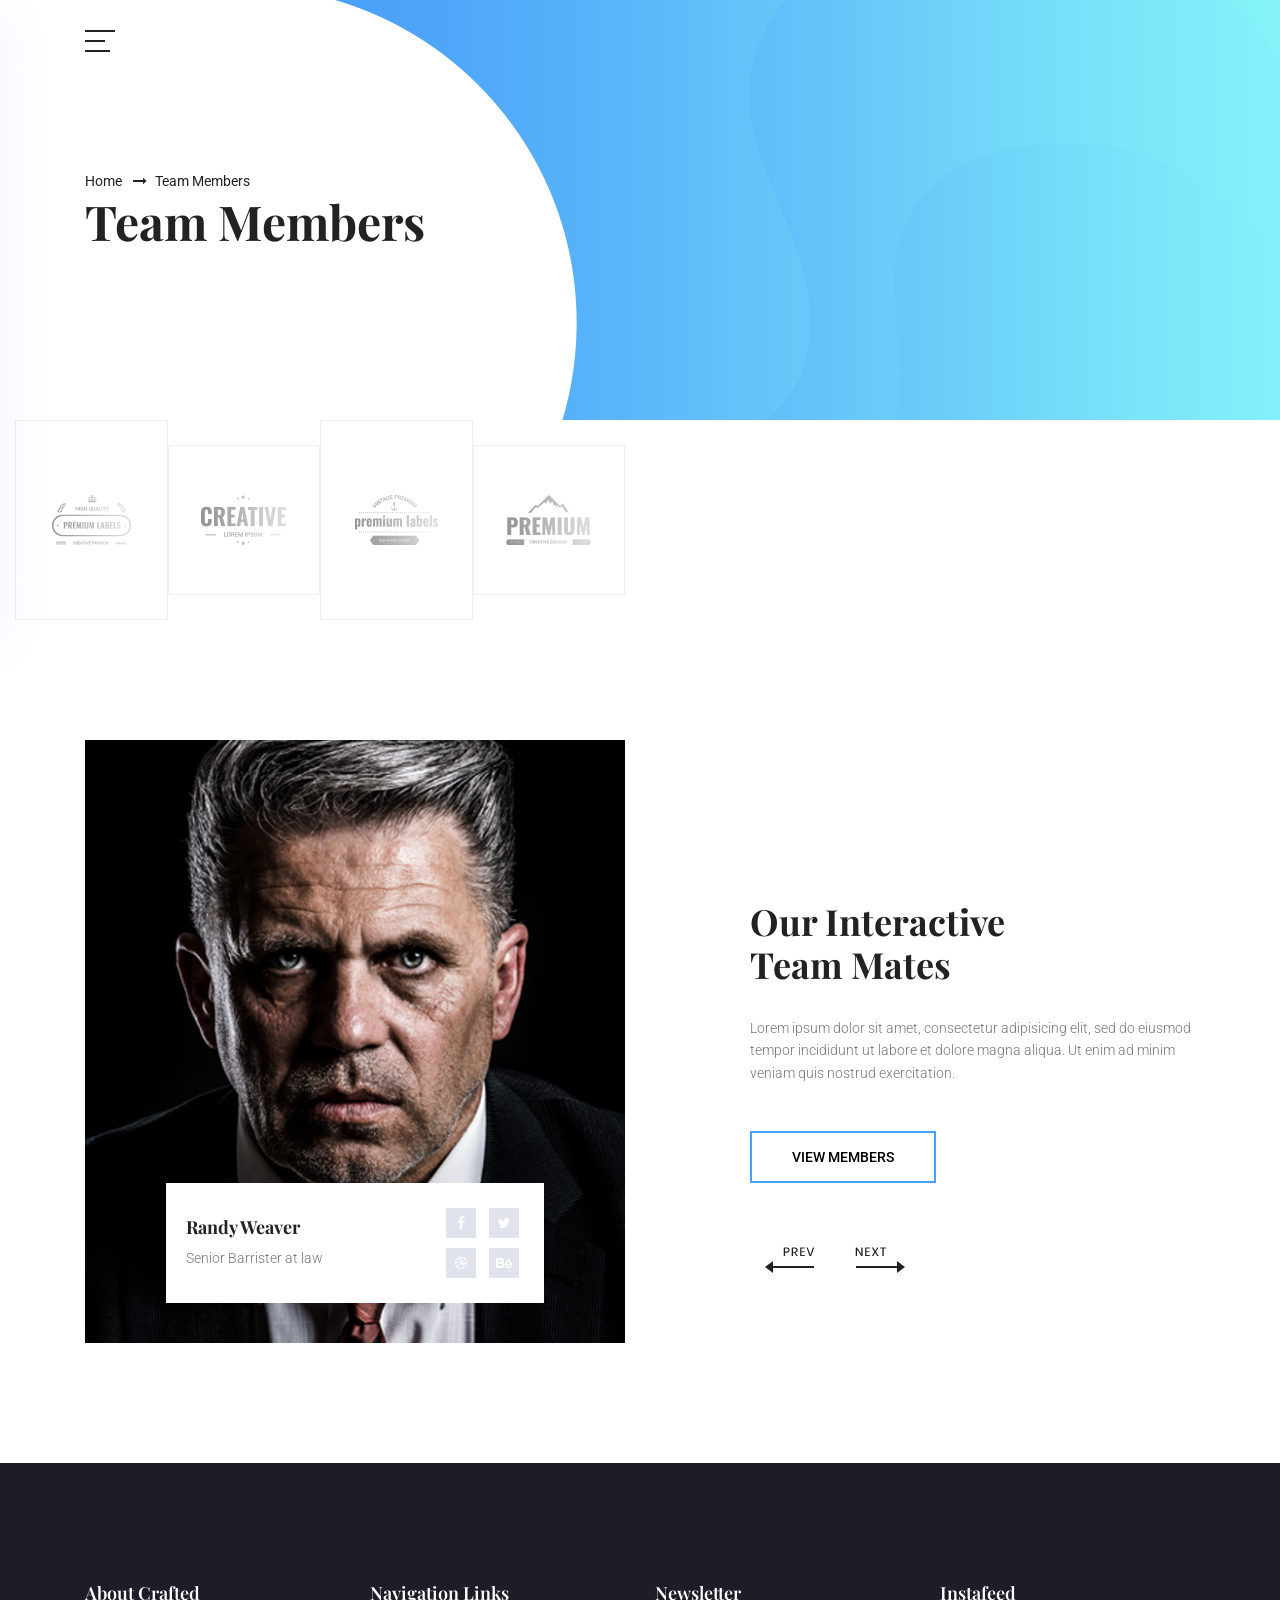
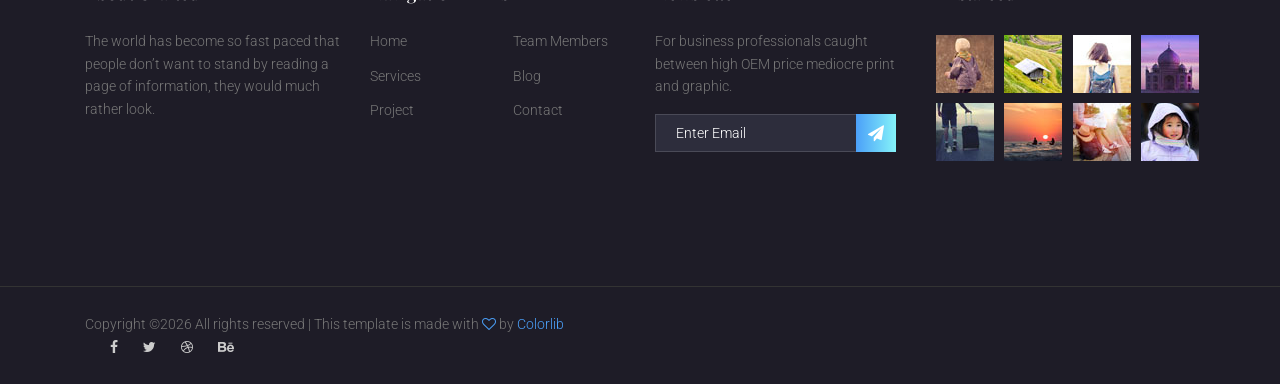
<file: client/app/results.html>
<!DOCTYPE html>
<html lang="zxx" class="no-js">

<head>
	<!-- Mobile Specific Meta -->
	<meta name="viewport" content="width=device-width, initial-scale=1, shrink-to-fit=no">
	<!-- Favicon-->
	<link rel="shortcut icon" href="img/fav.png">
	<!-- Author Meta -->
	<meta name="author" content="colorlib">
	<!-- Meta Description -->
	<meta name="description" content="">
	<!-- Meta Keyword -->
	<meta name="keywords" content="">
	<!-- meta character set -->
	<meta charset="UTF-8">
	<!-- Site Title -->
	<title>Crafted Creative Agency</title>

	<link href="https://fonts.googleapis.com/css?family=Playfair+Display:700|Roboto:400,400i,500" rel="stylesheet">
	<!--
			CSS
			============================================= -->
	<link rel="stylesheet" href="css/linearicons.css">
	<link rel="stylesheet" href="css/font-awesome.min.css">
	<link rel="stylesheet" href="css/bootstrap.css">
	<link rel="stylesheet" href="css/magnific-popup.css">
	<link rel="stylesheet" href="css/owl.carousel.css">
	<link rel="stylesheet" href="css/hexagons.min.css">
	<link rel="stylesheet" href="css/nice-select.css">
	<link rel="stylesheet" href="css/main.css">
</head>

<body id="team">

	<!--================ Offcanvus Menu Area =================-->
	<div class="side_menu">
		<div class="logo">
			<a href="index.html">
				<img src="img/logo.png" alt="">
			</a>
		</div>
		<ul class="list menu-left">
			<li>
				<a href="index.html">Home</a>
			</li>
			<li>
				<a href="about-us.html">About</a>
			</li>
			<li>
				<a href="service.html">Datasets</a>
			</li>
			<li>
				<div class="dropdown">
					<button type="button" class="dropdown-toggle" data-toggle="dropdown">
						Categories
					</button>
					<div class="dropdown-menu">
						<a class="dropdown-item" href="project.html">Category 1</a>
						<a class="dropdown-item" href="project-details.html">Category 2</a>
					</div>
				</div>
			</li>
			<li>
				<a href="team.html">Team</a>
			</li>
			<li>
				<a href="contact.html">Contact</a>
			</li>
		</ul>
	</div>
	<!--================ End Offcanvus Menu Area =================-->

	<!--================ Canvus Menu Area =================-->
	<div class="canvus_menu">
		<div class="container">
			<div class="toggle_icon" title="Menu Bar">
				<span></span>
			</div>
		</div>
	</div>
	<!--================ End Canvus Menu Area =================-->

	<!--================Home Banner Area =================-->
	<section class="banner_area ">
		<div class="banner_inner overlay d-flex align-items-center">
			<div class="container">
				<div class="banner_content text-left">
					<div class="page_link">
						<a href="index.html">Home</a>
						<a href="team.html">Team Members</a>
					</div>
					<h2>Team Members</h2>
				</div>
			</div>
		</div>
	</section>
	<!--================End Home Banner Area =================-->

	<!--================ Start Brand Area =================-->
	<section class="brand-area">
		<div class="container-fluid">
			<div class="row justify-content-start">
				<div class="col-lg-6">
					<div class="brand-carousel owl-carousel">
						<!-- single-brand -->
						<div class="single-brand-item d-table">
							<div class="d-table-cell">
								<img src="img/brands/b1.png" alt="">
							</div>
						</div>
						<!-- single-brand -->
						<div class="single-brand-item d-table df-height">
							<div class="d-table-cell">
								<img src="img/brands/b2.png" alt="">
							</div>
						</div>
						<!-- single-brand -->
						<div class="single-brand-item d-table">
							<div class="d-table-cell">
								<img src="img/brands/b3.png" alt="">
							</div>
						</div>
						<!-- single-brand -->
						<div class="single-brand-item d-table df-height">
							<div class="d-table-cell">
								<img src="img/brands/b4.png" alt="">
							</div>
						</div>
						<!-- single-brand -->
						<div class="single-brand-item d-table">
							<div class="d-table-cell">
								<img src="img/brands/b2.png" alt="">
							</div>
						</div>
						<!-- single-brand -->
						<div class="single-brand-item d-table df-height">
							<div class="d-table-cell">
								<img src="img/brands/b1.png" alt="">
							</div>
						</div>
						<!-- single-brand -->
						<div class="single-brand-item d-table">
							<div class="d-table-cell">
								<img src="img/brands/b2.png" alt="">
							</div>
						</div>
					</div>
				</div>
			</div>
		</div>
	</section>
	<!--================ End Brand Area =================-->

	<!--================ Start Team Area =================-->
	<section class="team-area section-gap">
		<div class="container">
			<div class="owl-carousel active-team-carusel">
				<!-- single carousel -->
				<div class="row align-items-center single-item">
					<div class="col-lg-6 col-md-6">
						<div class="team-left">
							<img class="img-fluid" src="img/team1.jpg" alt="">
							<div class="member-desc d-flex justify-content-between align-items-center">
								<div class="m-title">
									<h4>Randy Weaver</h4>
									<p>Senior Barrister at law</p>
								</div>
								<div class="m-social">
									<div class="t-icons">
										<a href="#"><i class="fa fa-facebook"></i></a>
										<a href="#"><i class="fa fa-twitter"></i></a>
									</div>
									<div class="b-icons">
										<a href="#"><i class="fa fa-dribbble"></i></a>
										<a href="#"><i class="fa fa-behance"></i></a>
									</div>
								</div>
							</div>
						</div>
					</div>
					<div class="col-lg-5 offset-lg-1 col-md-6 team-right">
						<h1>Our Interactive <br>
							Team Mates</h1>
						<p>
							Lorem ipsum dolor sit amet, consectetur adipisicing elit, sed do eiusmod tempor incididunt ut labore et dolore
							magna aliqua. Ut enim ad minim veniam quis nostrud exercitation.
						</p>
						<a class="primary-btn" href="#">view members</a>
					</div>
				</div>
				<!-- single carousel -->
				<div class="row align-items-center single-item">
					<div class="col-lg-6 col-md-6">
						<div class="team-left">
							<img class="img-fluid" src="img/team1.jpg" alt="">
							<div class="member-desc d-flex justify-content-between align-items-center">
								<div class="m-title">
									<h4>Randy Weaver</h4>
									<p>Senior Barrister at law</p>
								</div>
								<div class="m-social">
									<div class="t-icons">
										<a href="#"><i class="fa fa-facebook"></i></a>
										<a href="#"><i class="fa fa-twitter"></i></a>
									</div>
									<div class="b-icons">
										<a href="#"><i class="fa fa-dribbble"></i></a>
										<a href="#"><i class="fa fa-behance"></i></a>
									</div>
								</div>
							</div>
						</div>
					</div>
					<div class="col-lg-5 offset-lg-1 col-md-6 team-right">
						<h1>Our Interactive <br>
							Team Mates</h1>
						<p>
							Lorem ipsum dolor sit amet, consectetur adipisicing elit, sed do eiusmod tempor incididunt ut labore et dolore
							magna aliqua. Ut enim ad minim veniam quis nostrud exercitation.
						</p>
						<a class="primary-btn" href="#">view members</a>
					</div>
				</div>
			</div>
		</div>
	</section>
	<!--================ End Team Area =================-->

	<!--================ start footer Area  =================-->
	<footer class="footer-area section_gap">
		<div class="container">
			<div class="row footer-top">
				<div class="col-lg-3  col-md-6 col-sm-6">
					<div class="single-footer-widget">
						<h6>About Crafted</h6>
						<p>
							The world has become so fast paced that people don’t want to stand by reading a page of information, they would
							much rather look.
						</p>
					</div>
				</div>
				<div class="col-lg-3 col-md-6 col-sm-6">
					<div class="single-footer-widget">
						<h6>Navigation Links</h6>
						<div class="row">
							<ul class="col footer-nav">
								<li><a href="index.html">Home</a></li>
								<li><a href="services.html">Services</a></li>
								<li><a href="project.html">Project</a></li>
							</ul>
							<ul class="col footer-nav">
								<li><a href="team-members.html">Team Members</a></li>
								<li><a href="blog-single.html">Blog</a></li>
								<li><a href="contact.html">Contact</a></li>
							</ul>
						</div>
					</div>
				</div>

				<div class="col-lg-3  col-md-6 col-sm-6">
					<div class="single-footer-widget">
						<h6>Newsletter</h6>
						<p>For business professionals caught between high OEM price mediocre print and graphic.</p>
						<div class="" id="mc_embed_signup">

							<form target="_blank" novalidate="true" action="https://spondonit.us12.list-manage.com/subscribe/post?u=1462626880ade1ac87bd9c93a&amp;id=92a4423d01"
							 method="get" class="form-inline">

								<div class="d-flex flex-row">

									<input class="form-control" name="EMAIL" placeholder="Enter Email" onfocus="this.placeholder = ''" onblur="this.placeholder = 'Enter Email '"
									 required="" type="email">


									<button class="click-btn btn btn-default">
										<i class="fa fa-paper-plane" aria-hidden="true"></i>
									</button>
									<div style="position: absolute; left: -5000px;">
										<input name="b_36c4fd991d266f23781ded980_aefe40901a" tabindex="-1" value="" type="text">
									</div>
								</div>
								<div class="info"></div>
							</form>
						</div>
					</div>
				</div>
				<div class="col-lg-3  col-md-6 col-sm-6">
					<div class="single-footer-widget mail-chimp">
						<h6 class="mb-20">Instafeed</h6>
						<ul class="instafeed d-flex flex-wrap">
							<li><img src="img/instagram/i1.jpg" alt=""></li>
							<li><img src="img/instagram/i2.jpg" alt=""></li>
							<li><img src="img/instagram/i3.jpg" alt=""></li>
							<li><img src="img/instagram/i4.jpg" alt=""></li>
							<li><img src="img/instagram/i5.jpg" alt=""></li>
							<li><img src="img/instagram/i6.jpg" alt=""></li>
							<li><img src="img/instagram/i7.jpg" alt=""></li>
							<li><img src="img/instagram/i8.jpg" alt=""></li>
						</ul>
					</div>
				</div>
			</div>
		</div>
		<div class="footer-bottom d-flex justify-content-between align-items-center flex-wrap">
			<div class="container">
				<div class="row justify-content-between">
						<div class="col-lg-12">
					<div>
						<p class="footer-text m-0"><!-- Link back to Colorlib can't be removed. Template is licensed under CC BY 3.0. -->
Copyright &copy;<script>document.write(new Date().getFullYear());</script> All rights reserved | This template is made with <i class="fa fa-heart-o" aria-hidden="true"></i> by <a href="https://colorlib.com" target="_blank">Colorlib</a>
<!-- Link back to Colorlib can't be removed. Template is licensed under CC BY 3.0. --></p>
					</div>
					<div class="footer-social d-flex align-items-center">
						<a href="#"><i class="fa fa-facebook"></i></a>
						<a href="#"><i class="fa fa-twitter"></i></a>
						<a href="#"><i class="fa fa-dribbble"></i></a>
						<a href="#"><i class="fa fa-behance"></i></a>
					</div>
				</div>
				</div>
			</div>
		</div>
	</footer>
	<!--================ End footer Area  =================-->


	<script src="js/vendor/jquery-2.2.4.min.js"></script>
	<script src="https://cdnjs.cloudflare.com/ajax/libs/popper.js/1.11.0/umd/popper.min.js" integrity="sha384-b/U6ypiBEHpOf/4+1nzFpr53nxSS+GLCkfwBdFNTxtclqqenISfwAzpKaMNFNmj4"
	 crossorigin="anonymous"></script>
	<script src="js/vendor/bootstrap.min.js"></script>
	<script src="js/jquery.ajaxchimp.min.js"></script>
	<script src="js/jquery.magnific-popup.min.js"></script>
	<script src="js/parallax.min.js"></script>
	<script src="js/owl.carousel.min.js"></script>
	<script src="js/jquery.nice-select.min.js"></script>
	<script src="js/jquery.sticky.js"></script>
	<script src="js/hexagons.min.js"></script>
	<script src="js/jquery.counterup.min.js"></script>
	<script src="js/waypoints.min.js"></script>
	<script src="js/main.js"></script>
</body>

</html>
</file>
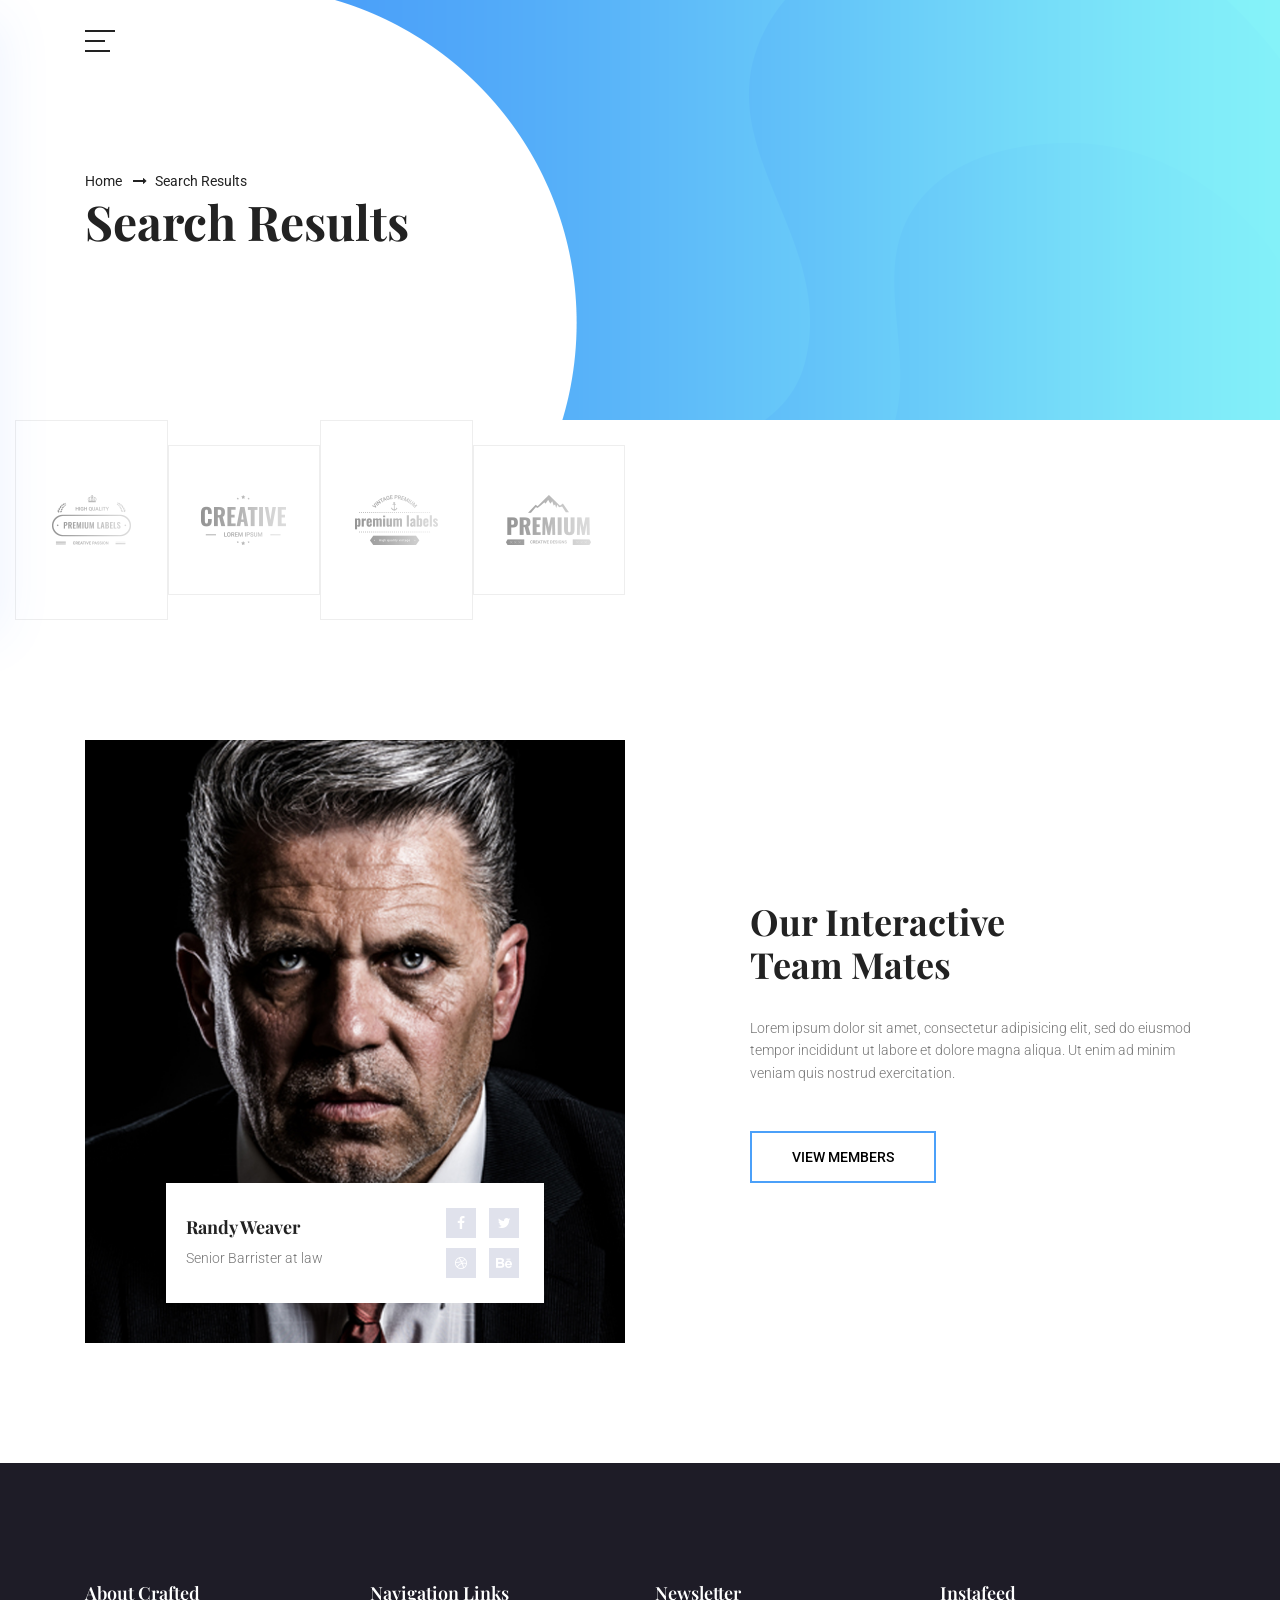
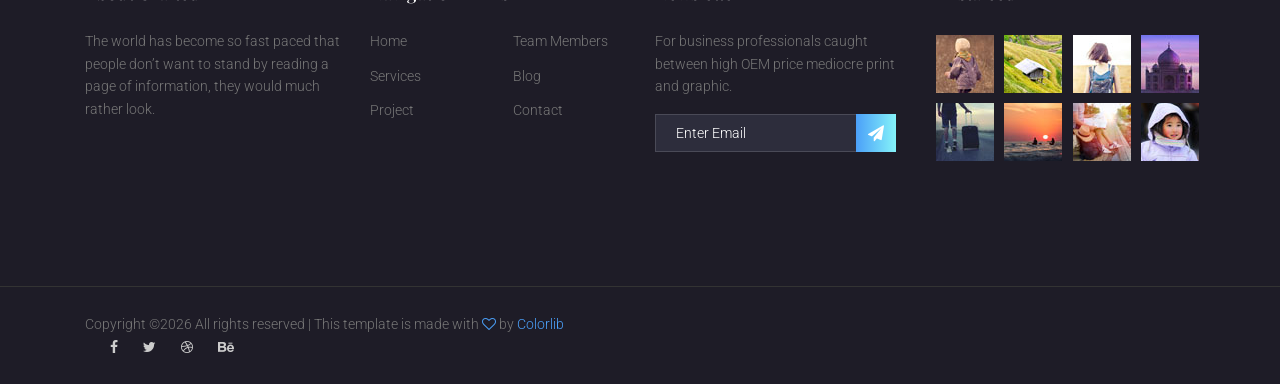
<file: client/app/team.html>
<!DOCTYPE html>
<html lang="zxx" class="no-js">

<head>
	<!-- Mobile Specific Meta -->
	<meta name="viewport" content="width=device-width, initial-scale=1, shrink-to-fit=no">
	<!-- Favicon-->
	<!-- <link rel="shortcut icon" href="img/fav.png"> -->
	<!-- Author Meta -->
	<meta name="author" content="colorlib">
	<!-- Meta Description -->
	<meta name="description" content="">
	<!-- Meta Keyword -->
	<meta name="keywords" content="">
	<!-- meta character set -->
	<meta charset="UTF-8">
	<!-- Site Title -->
	<title>MSUSF</title>

	<link href="https://fonts.googleapis.com/css?family=Playfair+Display:700|Roboto:400,400i,500" rel="stylesheet">
	<!--
			CSS
			============================================= -->
	<link rel="stylesheet" href="css/linearicons.css">
	<link rel="stylesheet" href="css/font-awesome.min.css">
	<link rel="stylesheet" href="css/bootstrap.css">
	<link rel="stylesheet" href="css/magnific-popup.css">
	<link rel="stylesheet" href="css/owl.carousel.css">
	<link rel="stylesheet" href="css/hexagons.min.css">
	<link rel="stylesheet" href="css/nice-select.css">
	<link rel="stylesheet" href="css/main.css">
</head>

<body id="team">

	<!--================ Offcanvus Menu Area =================-->
	<div class="side_menu">
		<div class="logo">
			<a href="index.html">
				<img src="img/logo.png" alt="">
			</a>
		</div>
		<ul class="list menu-left">
			<li>
				<a href="index.html">Home</a>
			</li>
			<li>
				<a href="about-us.html">About</a>
			</li>
			<li>
				<a href="service.html">Datasets</a>
			</li>
			<li>
				<div class="dropdown">
					<button type="button" class="dropdown-toggle" data-toggle="dropdown">
						Categories
					</button>
					<div class="dropdown-menu">
						<a class="dropdown-item" href="project.html">Category 1</a>
						<a class="dropdown-item" href="project-details.html">Category 2</a>
					</div>
				</div>
			</li>
			<li>
				<a href="team.html">Team</a>
			</li>
			<li>
				<a href="contact.html">Contact</a>
			</li>
		</ul>
	</div>
	<!--================ End Offcanvus Menu Area =================-->

	<!--================ Canvus Menu Area =================-->
	<div class="canvus_menu">
		<div class="container">
			<div class="toggle_icon" title="Menu Bar">
				<span></span>
			</div>
		</div>
	</div>
	<!--================ End Canvus Menu Area =================-->

	<!--================Home Banner Area =================-->
	<section class="banner_area ">
		<div class="banner_inner overlay d-flex align-items-center">
			<div class="container">
				<div class="banner_content text-left">
					<div class="page_link">
						<a href="index.html">Home</a>
						<a href="results.html">Search Results</a>
					</div>
					<h2>Search Results</h2>
				</div>
			</div>
		</div>
	</section>
	<!--================End Home Banner Area =================-->

	<!--================ Start Brand Area =================-->
	<section class="brand-area">
		<div class="container-fluid">
			<div class="row justify-content-start">
				<div class="col-lg-6">
					<div class="brand-carousel owl-carousel">
						<!-- single-brand -->
						<div class="single-brand-item d-table">
							<div class="d-table-cell">
								<img src="img/brands/b1.png" alt="">
							</div>
						</div>
						<!-- single-brand -->
						<div class="single-brand-item d-table df-height">
							<div class="d-table-cell">
								<img src="img/brands/b2.png" alt="">
							</div>
						</div>
						<!-- single-brand -->
						<div class="single-brand-item d-table">
							<div class="d-table-cell">
								<img src="img/brands/b3.png" alt="">
							</div>
						</div>
						<!-- single-brand -->
						<div class="single-brand-item d-table df-height">
							<div class="d-table-cell">
								<img src="img/brands/b4.png" alt="">
							</div>
						</div>
						<!-- single-brand -->
						<div class="single-brand-item d-table">
							<div class="d-table-cell">
								<img src="img/brands/b2.png" alt="">
							</div>
						</div>
						<!-- single-brand -->
						<div class="single-brand-item d-table df-height">
							<div class="d-table-cell">
								<img src="img/brands/b1.png" alt="">
							</div>
						</div>
						<!-- single-brand -->
						<div class="single-brand-item d-table">
							<div class="d-table-cell">
								<img src="img/brands/b2.png" alt="">
							</div>
						</div>
					</div>
				</div>
			</div>
		</div>
	</section>
	<!--================ End Brand Area =================-->

	<!--================ Start Team Area =================-->
	<section class="team-area section-gap">
		<div class="container">
			<div class="owl-carousel active-team-carusel">
				<!-- single carousel -->
				<div class="row align-items-center single-item">
					<div class="col-lg-6 col-md-6">
						<div class="team-left">
							<img class="img-fluid" src="img/team1.jpg" alt="">
							<div class="member-desc d-flex justify-content-between align-items-center">
								<div class="m-title">
									<h4>Randy Weaver</h4>
									<p>Senior Barrister at law</p>
								</div>
								<div class="m-social">
									<div class="t-icons">
										<a href="#"><i class="fa fa-facebook"></i></a>
										<a href="#"><i class="fa fa-twitter"></i></a>
									</div>
									<div class="b-icons">
										<a href="#"><i class="fa fa-dribbble"></i></a>
										<a href="#"><i class="fa fa-behance"></i></a>
									</div>
								</div>
							</div>
						</div>
					</div>
					<div class="col-lg-5 offset-lg-1 col-md-6 team-right">
						<h1>Our Interactive <br>
							Team Mates</h1>
						<p>
							Lorem ipsum dolor sit amet, consectetur adipisicing elit, sed do eiusmod tempor incididunt ut labore et dolore
							magna aliqua. Ut enim ad minim veniam quis nostrud exercitation.
						</p>
						<a class="primary-btn" href="#">view members</a>
					</div>
				</div>
				<!-- single carousel -->
				<div class="row align-items-center single-item">
					<div class="col-lg-6 col-md-6">
						<div class="team-left">
							<img class="img-fluid" src="img/team1.jpg" alt="">
							<div class="member-desc d-flex justify-content-between align-items-center">
								<div class="m-title">
									<h4>Randy Weaver</h4>
									<p>Senior Barrister at law</p>
								</div>
								<div class="m-social">
									<div class="t-icons">
										<a href="#"><i class="fa fa-facebook"></i></a>
										<a href="#"><i class="fa fa-twitter"></i></a>
									</div>
									<div class="b-icons">
										<a href="#"><i class="fa fa-dribbble"></i></a>
										<a href="#"><i class="fa fa-behance"></i></a>
									</div>
								</div>
							</div>
						</div>
					</div>
					<div class="col-lg-5 offset-lg-1 col-md-6 team-right">
						<h1>Our Interactive <br>
							Team Mates</h1>
						<p>
							Lorem ipsum dolor sit amet, consectetur adipisicing elit, sed do eiusmod tempor incididunt ut labore et dolore
							magna aliqua. Ut enim ad minim veniam quis nostrud exercitation.
						</p>
						<a class="primary-btn" href="#">view members</a>
					</div>
				</div>
			</div>
		</div>
	</section>
	<!--================ End Team Area =================-->

	<!--================ start footer Area  =================-->
	<footer class="footer-area section_gap">
		<div class="container">
			<div class="row footer-top">
				<div class="col-lg-3  col-md-6 col-sm-6">
					<div class="single-footer-widget">
						<h6>About Crafted</h6>
						<p>
							The world has become so fast paced that people don’t want to stand by reading a page of information, they would
							much rather look.
						</p>
					</div>
				</div>
				<div class="col-lg-3 col-md-6 col-sm-6">
					<div class="single-footer-widget">
						<h6>Navigation Links</h6>
						<div class="row">
							<ul class="col footer-nav">
								<li><a href="index.html">Home</a></li>
								<li><a href="services.html">Services</a></li>
								<li><a href="project.html">Project</a></li>
							</ul>
							<ul class="col footer-nav">
								<li><a href="team-members.html">Team Members</a></li>
								<li><a href="blog-single.html">Blog</a></li>
								<li><a href="contact.html">Contact</a></li>
							</ul>
						</div>
					</div>
				</div>

				<div class="col-lg-3  col-md-6 col-sm-6">
					<div class="single-footer-widget">
						<h6>Newsletter</h6>
						<p>For business professionals caught between high OEM price mediocre print and graphic.</p>
						<div class="" id="mc_embed_signup">

							<form target="_blank" novalidate="true" action="https://spondonit.us12.list-manage.com/subscribe/post?u=1462626880ade1ac87bd9c93a&amp;id=92a4423d01"
							 method="get" class="form-inline">

								<div class="d-flex flex-row">

									<input class="form-control" name="EMAIL" placeholder="Enter Email" onfocus="this.placeholder = ''" onblur="this.placeholder = 'Enter Email '"
									 required="" type="email">


									<button class="click-btn btn btn-default">
										<i class="fa fa-paper-plane" aria-hidden="true"></i>
									</button>
									<div style="position: absolute; left: -5000px;">
										<input name="b_36c4fd991d266f23781ded980_aefe40901a" tabindex="-1" value="" type="text">
									</div>
								</div>
								<div class="info"></div>
							</form>
						</div>
					</div>
				</div>
				<div class="col-lg-3  col-md-6 col-sm-6">
					<div class="single-footer-widget mail-chimp">
						<h6 class="mb-20">Instafeed</h6>
						<ul class="instafeed d-flex flex-wrap">
							<li><img src="img/instagram/i1.jpg" alt=""></li>
							<li><img src="img/instagram/i2.jpg" alt=""></li>
							<li><img src="img/instagram/i3.jpg" alt=""></li>
							<li><img src="img/instagram/i4.jpg" alt=""></li>
							<li><img src="img/instagram/i5.jpg" alt=""></li>
							<li><img src="img/instagram/i6.jpg" alt=""></li>
							<li><img src="img/instagram/i7.jpg" alt=""></li>
							<li><img src="img/instagram/i8.jpg" alt=""></li>
						</ul>
					</div>
				</div>
			</div>
		</div>
		<div class="footer-bottom d-flex justify-content-between align-items-center flex-wrap">
			<div class="container">
				<div class="row justify-content-between">
						<div class="col-lg-12">
					<div>
						<p class="footer-text m-0"><!-- Link back to Colorlib can't be removed. Template is licensed under CC BY 3.0. -->
Copyright &copy;<script>document.write(new Date().getFullYear());</script> All rights reserved | This template is made with <i class="fa fa-heart-o" aria-hidden="true"></i> by <a href="https://colorlib.com" target="_blank">Colorlib</a>
<!-- Link back to Colorlib can't be removed. Template is licensed under CC BY 3.0. --></p>
					</div>
					<div class="footer-social d-flex align-items-center">
						<a href="#"><i class="fa fa-facebook"></i></a>
						<a href="#"><i class="fa fa-twitter"></i></a>
						<a href="#"><i class="fa fa-dribbble"></i></a>
						<a href="#"><i class="fa fa-behance"></i></a>
					</div>
				</div>
				</div>
			</div>
		</div>
	</footer>
	<!--================ End footer Area  =================-->


	<script src="js/vendor/jquery-2.2.4.min.js"></script>
	<script src="https://cdnjs.cloudflare.com/ajax/libs/popper.js/1.11.0/umd/popper.min.js" integrity="sha384-b/U6ypiBEHpOf/4+1nzFpr53nxSS+GLCkfwBdFNTxtclqqenISfwAzpKaMNFNmj4"
	 crossorigin="anonymous"></script>
	<script src="js/vendor/bootstrap.min.js"></script>
	<script src="js/jquery.ajaxchimp.min.js"></script>
	<script src="js/jquery.magnific-popup.min.js"></script>
	<script src="js/parallax.min.js"></script>
	<script src="js/owl.carousel.min.js"></script>
	<script src="js/jquery.nice-select.min.js"></script>
	<script src="js/jquery.sticky.js"></script>
	<script src="js/hexagons.min.js"></script>
	<script src="js/jquery.counterup.min.js"></script>
	<script src="js/waypoints.min.js"></script>
	<script src="js/main.js"></script>
</body>

</html>
</file>
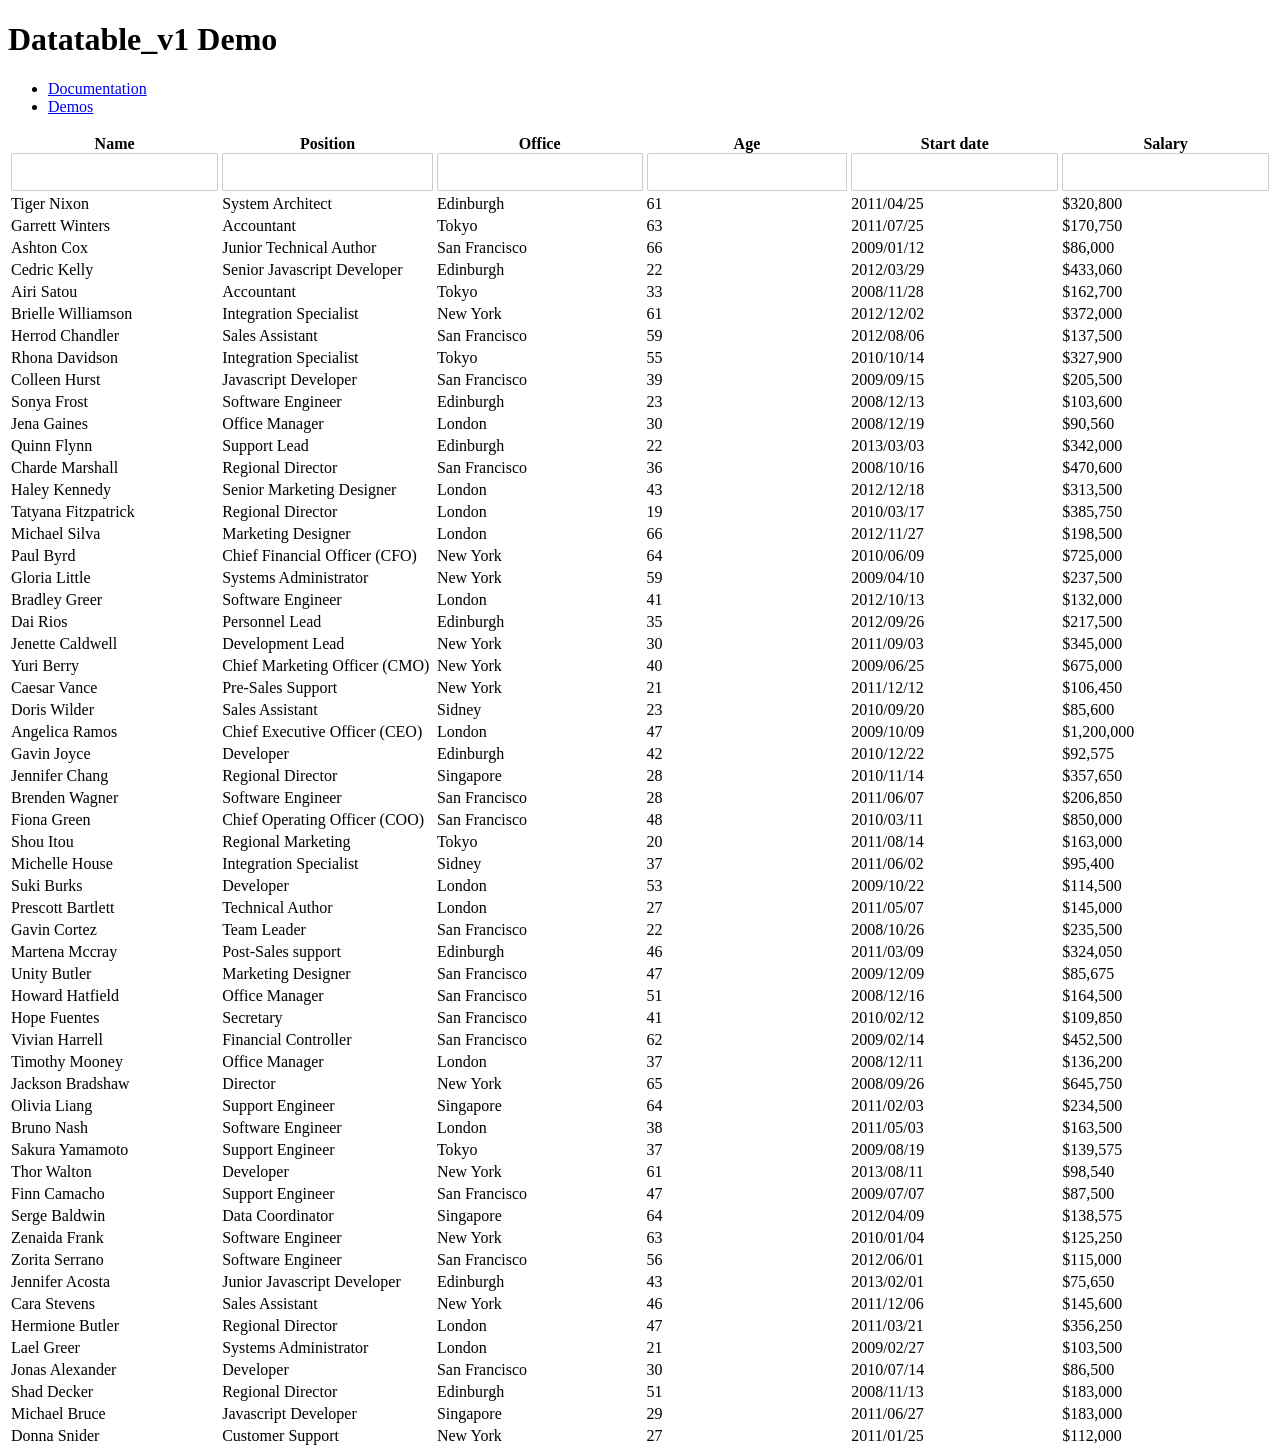
<file: node_modules/jquery-typeahead/example/demo-datatable_v1.html>
<!doctype html>

<html lang="en">
<head>
    <meta charset="utf-8">

    <title></title>
    <meta name="description" content="">
    <meta name="author" content="">

    <link rel="stylesheet" href="https://cdn.datatables.net/1.10.13/css/jquery.dataTables.min.css">
    <link rel="stylesheet" href="../src/jquery.typeahead.css">

    <script src="http://code.jquery.com/jquery-2.1.0.min.js"></script>
    <script src="https://cdn.datatables.net/1.10.13/js/jquery.dataTables.min.js"></script>
    <!--<script src="../dist/jquery.typeahead.min.js"></script>-->
    <script src="../src/jquery.typeahead.js"></script>

</head>
<body>

<div style="width: 100%; margin: 0 auto;">

    <h1>Datatable_v1 Demo</h1>

    <ul>
        <li>
            <a href="http://www.runningcoder.org/jquerytypeahead/documentation/">Documentation</a>
        </li>
        <li>
            <a href="http://www.runningcoder.org/jquerytypeahead/demo/">Demos</a>
        </li>
    </ul>

    <table id="example" class="display" width="100%">
        <thead>
        <tr>
            <th>Name
                <div class="search-bar">
                    <div class="typeahead__container">
                        <div class="typeahead__field">
                            <span class="typeahead__query">
                                <input type="text"/>
                            </span>
                        </div>
                    </div>
                </div>
            </th>
            <th>Position
                <div class="search-bar">
                    <div class="typeahead__container">
                        <div class="typeahead__field">
                            <span class="typeahead__query">
                                <input type="text"/>
                            </span>
                        </div>
                    </div>
                </div>
            </th>
            <th>Office
                <div class="search-bar">
                    <div class="typeahead__container">
                        <div class="typeahead__field">
                            <span class="typeahead__query">
                                <input type="text"/>
                            </span>
                        </div>
                    </div>
                </div>
            </th>
            <th>Age
                <div class="search-bar">
                    <div class="typeahead__container">
                        <div class="typeahead__field">
                            <span class="typeahead__query">
                                <input type="text"/>
                            </span>
                        </div>
                    </div>
                </div>
            </th>
            <th>Start date
                <div class="search-bar">
                    <div class="typeahead__container">
                        <div class="typeahead__field">
                            <span class="typeahead__query">
                                <input type="text"/>
                            </span>
                        </div>
                    </div>
                </div>
            </th>
            <th>Salary
                <div class="search-bar">
                    <div class="typeahead__container">
                        <div class="typeahead__field">
                            <span class="typeahead__query">
                                <input type="text"/>
                            </span>
                        </div>
                    </div>
                </div>
            </th>
        </tr>
        </thead>
        <tbody>
        <tr>
            <td>Tiger Nixon</td>
            <td>System Architect</td>
            <td>Edinburgh</td>
            <td>61</td>
            <td>2011/04/25</td>
            <td>$320,800</td>
        </tr>
        <tr>
            <td>Garrett Winters</td>
            <td>Accountant</td>
            <td>Tokyo</td>
            <td>63</td>
            <td>2011/07/25</td>
            <td>$170,750</td>
        </tr>
        <tr>
            <td>Ashton Cox</td>
            <td>Junior Technical Author</td>
            <td>San Francisco</td>
            <td>66</td>
            <td>2009/01/12</td>
            <td>$86,000</td>
        </tr>
        <tr>
            <td>Cedric Kelly</td>
            <td>Senior Javascript Developer</td>
            <td>Edinburgh</td>
            <td>22</td>
            <td>2012/03/29</td>
            <td>$433,060</td>
        </tr>
        <tr>
            <td>Airi Satou</td>
            <td>Accountant</td>
            <td>Tokyo</td>
            <td>33</td>
            <td>2008/11/28</td>
            <td>$162,700</td>
        </tr>
        <tr>
            <td>Brielle Williamson</td>
            <td>Integration Specialist</td>
            <td>New York</td>
            <td>61</td>
            <td>2012/12/02</td>
            <td>$372,000</td>
        </tr>
        <tr>
            <td>Herrod Chandler</td>
            <td>Sales Assistant</td>
            <td>San Francisco</td>
            <td>59</td>
            <td>2012/08/06</td>
            <td>$137,500</td>
        </tr>
        <tr>
            <td>Rhona Davidson</td>
            <td>Integration Specialist</td>
            <td>Tokyo</td>
            <td>55</td>
            <td>2010/10/14</td>
            <td>$327,900</td>
        </tr>
        <tr>
            <td>Colleen Hurst</td>
            <td>Javascript Developer</td>
            <td>San Francisco</td>
            <td>39</td>
            <td>2009/09/15</td>
            <td>$205,500</td>
        </tr>
        <tr>
            <td>Sonya Frost</td>
            <td>Software Engineer</td>
            <td>Edinburgh</td>
            <td>23</td>
            <td>2008/12/13</td>
            <td>$103,600</td>
        </tr>
        <tr>
            <td>Jena Gaines</td>
            <td>Office Manager</td>
            <td>London</td>
            <td>30</td>
            <td>2008/12/19</td>
            <td>$90,560</td>
        </tr>
        <tr>
            <td>Quinn Flynn</td>
            <td>Support Lead</td>
            <td>Edinburgh</td>
            <td>22</td>
            <td>2013/03/03</td>
            <td>$342,000</td>
        </tr>
        <tr>
            <td>Charde Marshall</td>
            <td>Regional Director</td>
            <td>San Francisco</td>
            <td>36</td>
            <td>2008/10/16</td>
            <td>$470,600</td>
        </tr>
        <tr>
            <td>Haley Kennedy</td>
            <td>Senior Marketing Designer</td>
            <td>London</td>
            <td>43</td>
            <td>2012/12/18</td>
            <td>$313,500</td>
        </tr>
        <tr>
            <td>Tatyana Fitzpatrick</td>
            <td>Regional Director</td>
            <td>London</td>
            <td>19</td>
            <td>2010/03/17</td>
            <td>$385,750</td>
        </tr>
        <tr>
            <td>Michael Silva</td>
            <td>Marketing Designer</td>
            <td>London</td>
            <td>66</td>
            <td>2012/11/27</td>
            <td>$198,500</td>
        </tr>
        <tr>
            <td>Paul Byrd</td>
            <td>Chief Financial Officer (CFO)</td>
            <td>New York</td>
            <td>64</td>
            <td>2010/06/09</td>
            <td>$725,000</td>
        </tr>
        <tr>
            <td>Gloria Little</td>
            <td>Systems Administrator</td>
            <td>New York</td>
            <td>59</td>
            <td>2009/04/10</td>
            <td>$237,500</td>
        </tr>
        <tr>
            <td>Bradley Greer</td>
            <td>Software Engineer</td>
            <td>London</td>
            <td>41</td>
            <td>2012/10/13</td>
            <td>$132,000</td>
        </tr>
        <tr>
            <td>Dai Rios</td>
            <td>Personnel Lead</td>
            <td>Edinburgh</td>
            <td>35</td>
            <td>2012/09/26</td>
            <td>$217,500</td>
        </tr>
        <tr>
            <td>Jenette Caldwell</td>
            <td>Development Lead</td>
            <td>New York</td>
            <td>30</td>
            <td>2011/09/03</td>
            <td>$345,000</td>
        </tr>
        <tr>
            <td>Yuri Berry</td>
            <td>Chief Marketing Officer (CMO)</td>
            <td>New York</td>
            <td>40</td>
            <td>2009/06/25</td>
            <td>$675,000</td>
        </tr>
        <tr>
            <td>Caesar Vance</td>
            <td>Pre-Sales Support</td>
            <td>New York</td>
            <td>21</td>
            <td>2011/12/12</td>
            <td>$106,450</td>
        </tr>
        <tr>
            <td>Doris Wilder</td>
            <td>Sales Assistant</td>
            <td>Sidney</td>
            <td>23</td>
            <td>2010/09/20</td>
            <td>$85,600</td>
        </tr>
        <tr>
            <td>Angelica Ramos</td>
            <td>Chief Executive Officer (CEO)</td>
            <td>London</td>
            <td>47</td>
            <td>2009/10/09</td>
            <td>$1,200,000</td>
        </tr>
        <tr>
            <td>Gavin Joyce</td>
            <td>Developer</td>
            <td>Edinburgh</td>
            <td>42</td>
            <td>2010/12/22</td>
            <td>$92,575</td>
        </tr>
        <tr>
            <td>Jennifer Chang</td>
            <td>Regional Director</td>
            <td>Singapore</td>
            <td>28</td>
            <td>2010/11/14</td>
            <td>$357,650</td>
        </tr>
        <tr>
            <td>Brenden Wagner</td>
            <td>Software Engineer</td>
            <td>San Francisco</td>
            <td>28</td>
            <td>2011/06/07</td>
            <td>$206,850</td>
        </tr>
        <tr>
            <td>Fiona Green</td>
            <td>Chief Operating Officer (COO)</td>
            <td>San Francisco</td>
            <td>48</td>
            <td>2010/03/11</td>
            <td>$850,000</td>
        </tr>
        <tr>
            <td>Shou Itou</td>
            <td>Regional Marketing</td>
            <td>Tokyo</td>
            <td>20</td>
            <td>2011/08/14</td>
            <td>$163,000</td>
        </tr>
        <tr>
            <td>Michelle House</td>
            <td>Integration Specialist</td>
            <td>Sidney</td>
            <td>37</td>
            <td>2011/06/02</td>
            <td>$95,400</td>
        </tr>
        <tr>
            <td>Suki Burks</td>
            <td>Developer</td>
            <td>London</td>
            <td>53</td>
            <td>2009/10/22</td>
            <td>$114,500</td>
        </tr>
        <tr>
            <td>Prescott Bartlett</td>
            <td>Technical Author</td>
            <td>London</td>
            <td>27</td>
            <td>2011/05/07</td>
            <td>$145,000</td>
        </tr>
        <tr>
            <td>Gavin Cortez</td>
            <td>Team Leader</td>
            <td>San Francisco</td>
            <td>22</td>
            <td>2008/10/26</td>
            <td>$235,500</td>
        </tr>
        <tr>
            <td>Martena Mccray</td>
            <td>Post-Sales support</td>
            <td>Edinburgh</td>
            <td>46</td>
            <td>2011/03/09</td>
            <td>$324,050</td>
        </tr>
        <tr>
            <td>Unity Butler</td>
            <td>Marketing Designer</td>
            <td>San Francisco</td>
            <td>47</td>
            <td>2009/12/09</td>
            <td>$85,675</td>
        </tr>
        <tr>
            <td>Howard Hatfield</td>
            <td>Office Manager</td>
            <td>San Francisco</td>
            <td>51</td>
            <td>2008/12/16</td>
            <td>$164,500</td>
        </tr>
        <tr>
            <td>Hope Fuentes</td>
            <td>Secretary</td>
            <td>San Francisco</td>
            <td>41</td>
            <td>2010/02/12</td>
            <td>$109,850</td>
        </tr>
        <tr>
            <td>Vivian Harrell</td>
            <td>Financial Controller</td>
            <td>San Francisco</td>
            <td>62</td>
            <td>2009/02/14</td>
            <td>$452,500</td>
        </tr>
        <tr>
            <td>Timothy Mooney</td>
            <td>Office Manager</td>
            <td>London</td>
            <td>37</td>
            <td>2008/12/11</td>
            <td>$136,200</td>
        </tr>
        <tr>
            <td>Jackson Bradshaw</td>
            <td>Director</td>
            <td>New York</td>
            <td>65</td>
            <td>2008/09/26</td>
            <td>$645,750</td>
        </tr>
        <tr>
            <td>Olivia Liang</td>
            <td>Support Engineer</td>
            <td>Singapore</td>
            <td>64</td>
            <td>2011/02/03</td>
            <td>$234,500</td>
        </tr>
        <tr>
            <td>Bruno Nash</td>
            <td>Software Engineer</td>
            <td>London</td>
            <td>38</td>
            <td>2011/05/03</td>
            <td>$163,500</td>
        </tr>
        <tr>
            <td>Sakura Yamamoto</td>
            <td>Support Engineer</td>
            <td>Tokyo</td>
            <td>37</td>
            <td>2009/08/19</td>
            <td>$139,575</td>
        </tr>
        <tr>
            <td>Thor Walton</td>
            <td>Developer</td>
            <td>New York</td>
            <td>61</td>
            <td>2013/08/11</td>
            <td>$98,540</td>
        </tr>
        <tr>
            <td>Finn Camacho</td>
            <td>Support Engineer</td>
            <td>San Francisco</td>
            <td>47</td>
            <td>2009/07/07</td>
            <td>$87,500</td>
        </tr>
        <tr>
            <td>Serge Baldwin</td>
            <td>Data Coordinator</td>
            <td>Singapore</td>
            <td>64</td>
            <td>2012/04/09</td>
            <td>$138,575</td>
        </tr>
        <tr>
            <td>Zenaida Frank</td>
            <td>Software Engineer</td>
            <td>New York</td>
            <td>63</td>
            <td>2010/01/04</td>
            <td>$125,250</td>
        </tr>
        <tr>
            <td>Zorita Serrano</td>
            <td>Software Engineer</td>
            <td>San Francisco</td>
            <td>56</td>
            <td>2012/06/01</td>
            <td>$115,000</td>
        </tr>
        <tr>
            <td>Jennifer Acosta</td>
            <td>Junior Javascript Developer</td>
            <td>Edinburgh</td>
            <td>43</td>
            <td>2013/02/01</td>
            <td>$75,650</td>
        </tr>
        <tr>
            <td>Cara Stevens</td>
            <td>Sales Assistant</td>
            <td>New York</td>
            <td>46</td>
            <td>2011/12/06</td>
            <td>$145,600</td>
        </tr>
        <tr>
            <td>Hermione Butler</td>
            <td>Regional Director</td>
            <td>London</td>
            <td>47</td>
            <td>2011/03/21</td>
            <td>$356,250</td>
        </tr>
        <tr>
            <td>Lael Greer</td>
            <td>Systems Administrator</td>
            <td>London</td>
            <td>21</td>
            <td>2009/02/27</td>
            <td>$103,500</td>
        </tr>
        <tr>
            <td>Jonas Alexander</td>
            <td>Developer</td>
            <td>San Francisco</td>
            <td>30</td>
            <td>2010/07/14</td>
            <td>$86,500</td>
        </tr>
        <tr>
            <td>Shad Decker</td>
            <td>Regional Director</td>
            <td>Edinburgh</td>
            <td>51</td>
            <td>2008/11/13</td>
            <td>$183,000</td>
        </tr>
        <tr>
            <td>Michael Bruce</td>
            <td>Javascript Developer</td>
            <td>Singapore</td>
            <td>29</td>
            <td>2011/06/27</td>
            <td>$183,000</td>
        </tr>
        <tr>
            <td>Donna Snider</td>
            <td>Customer Support</td>
            <td>New York</td>
            <td>27</td>
            <td>2011/01/25</td>
            <td>$112,000</td>
        </tr>
        </tbody>
    </table>

    <script>

        // DataTable
        var table = $('#example').DataTable({
            dom: 't',
            fixedHeader: {
                footer: true
            },
            paging: false
        });

        var aheaddata = ["Afghanistan", "Albania", "Algeria", "Andorra"];

        // Apply the search
        table.columns().every(function (i) {
            var that = this;

            $('input', this.footer()).on('keyup change', function () {
                if (that.search() !== this.value) {
                    that.search(this.value).draw();
                }
            });

            $.typeahead({
                input: 'input:eq(' + i + ')',
                minLength: 0,
                searchOnFocus: true,
                //dropdownFilter: true,
                source: {
                    data: aheaddata
                },
                debug: true
            });
        });

    </script>

</div>

</body>
</html>
</file>
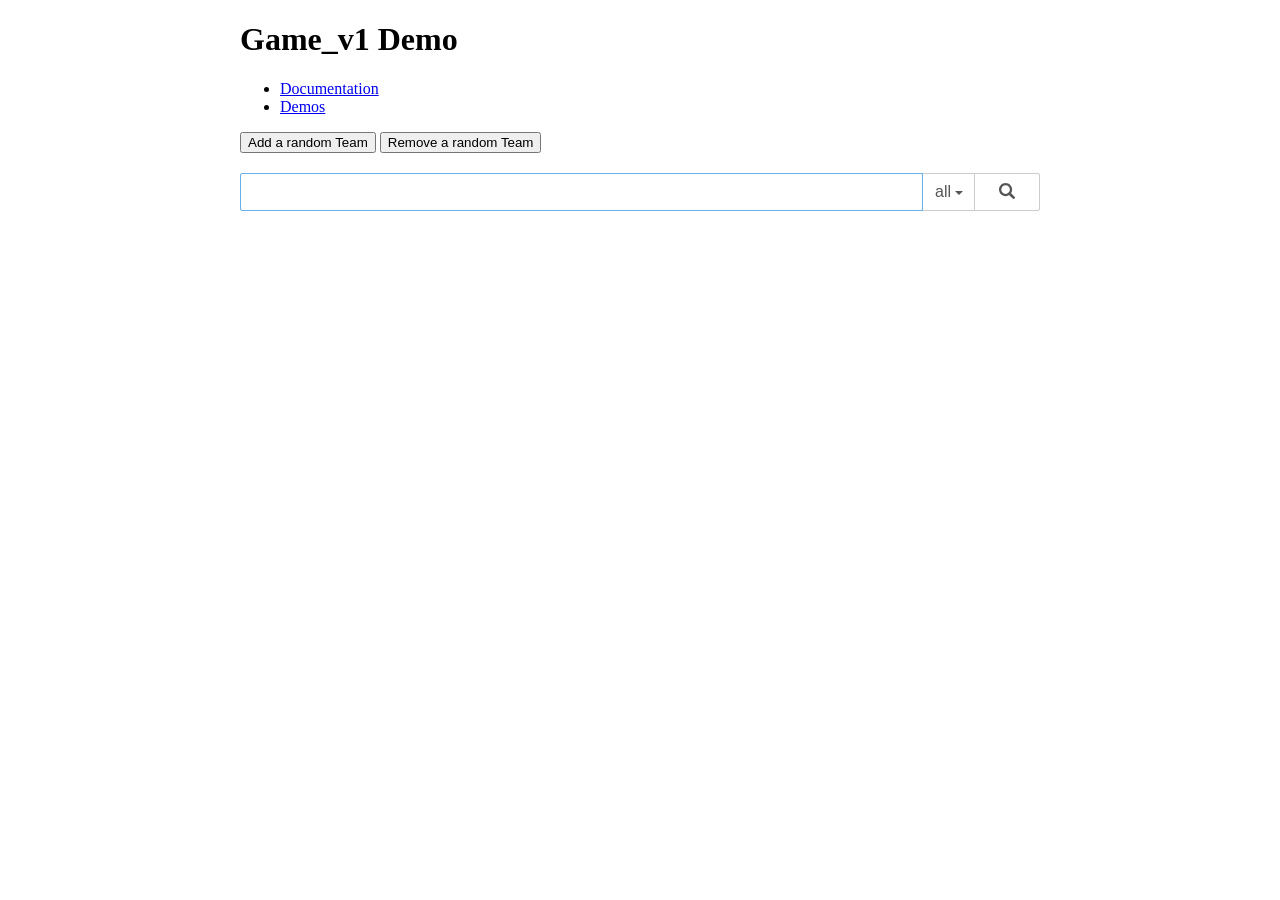
<file: node_modules/jquery-typeahead/example/demo-game_v1.html>
<!doctype html>

<html lang="en">

<head>
    <meta charset="utf-8">

    <title></title>
    <meta name="description" content="">
    <meta name="author" content="">

    <link rel="stylesheet" href="../src/jquery.typeahead.css">

    <script src="http://code.jquery.com/jquery-2.1.0.min.js"></script>
    <script src="../src/jquery.typeahead.js"></script>

</head>

<body>

    <div style="width: 100%; max-width: 800px; margin: 0 auto;">

        <h1>Game_v1 Demo</h1>

        <ul>
            <li>
                <a href="http://www.runningcoder.org/jquerytypeahead/documentation/">Documentation</a>
            </li>
            <li>
                <a href="http://www.runningcoder.org/jquerytypeahead/demo/">Demos</a>
            </li>
        </ul>

        <div style="margin-bottom: 20px;">
            <button onclick="addRandomTeam()">Add a random Team</button>
            <button onclick="removeRandomTeam()">Remove a random Team</button>
        </div>

        <form>
            <div class="typeahead__container">
                <div class="typeahead__field">
                    <div class="typeahead__query">
                        <input class="js-typeahead" name="q" type="search" autofocus autocomplete="off">
                    </div>
                    <div class="typeahead__button">
                        <button type="submit">
                            <span class="typeahead__search-icon"></span>
                        </button>
                    </div>
                </div>
            </div>
        </form>

        <script>

            $.typeahead({
                input: '.js-typeahead',
                minLength: 1,
                maxItem: 0,
                order: "asc",
                hint: true,
                group: true,
                maxItemPerGroup: 5,
                dropdownFilter: "all",
                dynamic: true,
                source: {
                    game: {
                        data: [{
                            id: 777,
                            display: "Sky Shooter"
                        }, {
                            id: 1001,
                            display: "Elite shooter 6"
                        }],
                        ajax: {
                            url: "http://www.gamer-hub.com/game/list.json",
                            dataType: "jsonp",
                            path: "data"
                        }
                    },
                    category: {
                        ajax: {
                            url: "http://www.gamer-hub.com/category/list.json",
                            dataType: "jsonp",
                            path: "data"
                        }
                    },
                    tag: {
                        ajax: {
                            url: "http://www.gamer-hub.com/tag/list.json",
                            dataType: "jsonp",
                            path: "data"
                        }
                    }
                },
                callback: {
                    onNavigateBefore: function (node, query, event) {
                        if (~[38, 40].indexOf(event.keyCode)) {
                            event.preventInputChange = true;
                        }
                    },
                    onClick: function (node, a, item, event) {
                        window.open(
                            "http://www.gamer-hub.com/" +
                            item.group + "/" +
                            item.id + "/" +
                            item.display.replace(/[\s]|:\s/g, "-")
                                .replace("'", "-")
                                .toLowerCase()
                            + "/"
                        );
                    },
                    onMouseEnter: function (node, a, item, event) {
                        if (item.group !== "game") {
                            return false;
                        }

                        if (!$(a).find(".popover")[0]) {

                            $(a).append(
                                $("<div/>", {
                                    "class": "popover fade right in",
                                    "html": $("<div/>", {
                                        "class": "popover-content",
                                        "html": $("<img/>", {
                                            "src": "http://cdn.gamer-hub.com/images/" +
                                                item.display.replace(/[\s]|:\s/g, "-")
                                                    .replace("'", "-")
                                                    .replace(/-+/g, "-")
                                                    .toLowerCase()
                                                + ".jpg"
                                        })
                                    }).prepend($("<div/>", {
                                        "class": "arrow"
                                    }))
                                })
                            );

                        } else {
                            $(a).find(".popover").removeClass("out").addClass("in");
                        }
                    },
                    onMouseLeave: function (node, a, item, event) {
                        if (item.group !== "game") {
                            return false;
                        }

                        $(a).find(".popover").removeClass("in").addClass("out");
                    }
                }
            });

        </script>
    </div>

</body>

</html>
</file>
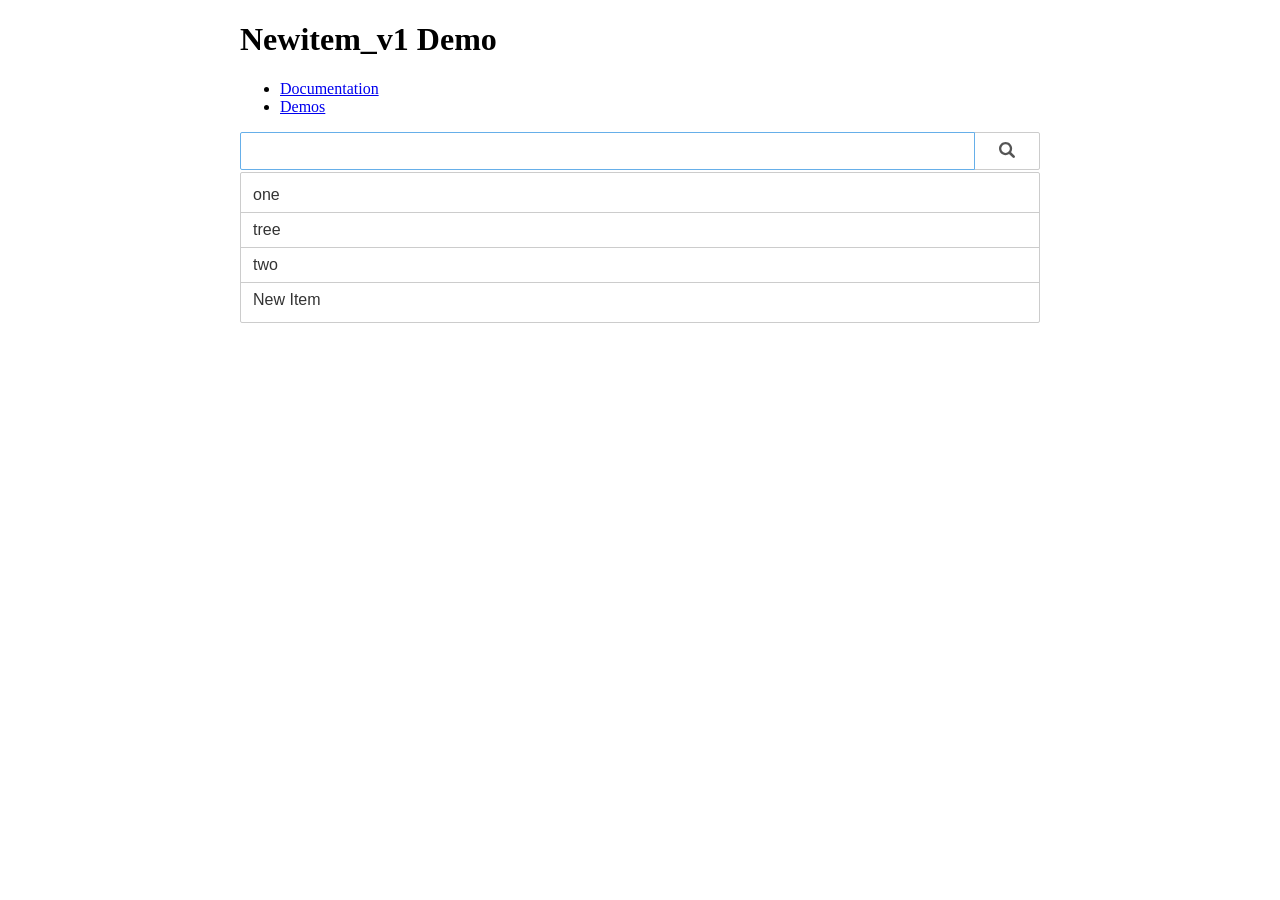
<file: node_modules/jquery-typeahead/example/demo-newitem_v1.html>
<!doctype html>

<html lang="en">
<head>
    <meta charset="utf-8">

    <title></title>
    <meta name="description" content="">
    <meta name="author" content="">

    <link rel="stylesheet" href="../src/jquery.typeahead.css">

    <script src="http://code.jquery.com/jquery-2.1.0.min.js"></script>
    <script src="../src/jquery.typeahead.js"></script>

</head>
<body>

<div style="width: 100%; max-width: 800px; margin: 0 auto;">

    <h1>Newitem_v1 Demo</h1>

    <ul>
        <li>
            <a href="http://www.runningcoder.org/jquerytypeahead/documentation/">Documentation</a>
        </li>
        <li>
            <a href="http://www.runningcoder.org/jquerytypeahead/demo/">Demos</a>
        </li>
    </ul>

    <form>
        <div class="typeahead__container">
            <div class="typeahead__field">
                <div class="typeahead__query">
                    <input class="js-typeahead"
                           name="q"
                           type="search"
                           autofocus
                           autocomplete="off">
                </div>
                <div class="typeahead__button">
                    <button type="submit">
                        <span class="typeahead__search-icon"></span>
                    </button>
                </div>
            </div>
        </div>
    </form>

    <script>
        $.typeahead({
            input: ".js-typeahead",
            minLength: 0,
            order: "asc",
            searchOnFocus: true,
            source: {
                groupName: {
                    data: ['one', 'two', 'tree']
                }
            },
            template: function (query, item) {
                var template = '{{display}}';
                if (item.addNewItem) {
                    template = 'New Item';
                }
                return template;
            },
            callback: {
                onResult: function (node, query, result, resultCount, resultCountPerGroup) {
                    result.push({
                        addNewItem: true,
                        group: 'groupName'
                    });
                },
                onClick: function (node, a, item, event) {
                    if (item.addNewItem) {
                        event.preventDefault();
                        alert('Create new item!')
                    }
                }
            },
            debug: true
        });
    </script>

</div>

</body>
</html>
</file>
<file: client/app/css/linearicons.css>
@font-face {
	font-family: 'Linearicons-Free';
	src:url('../fonts/Linearicons-Free.eot?w118d');
	src:url('../fonts/Linearicons-Free.eot?#iefixw118d') format('embedded-opentype'),
		url('../fonts/Linearicons-Free.woff2?w118d') format('woff2'),
		url('../fonts/Linearicons-Free.woff?w118d') format('woff'),
		url('../fonts/Linearicons-Free.ttf?w118d') format('truetype'),
		url('../fonts/Linearicons-Free.svg?w118d#Linearicons-Free') format('svg');
	font-weight: normal;
	font-style: normal;
}

.lnr {
	font-family: 'Linearicons-Free';
	speak: none;
	font-style: normal;
	font-weight: normal;
	font-variant: normal;
	text-transform: none;
	line-height: 1;

	/* Better Font Rendering =========== */
	-webkit-font-smoothing: antialiased;
	-moz-osx-font-smoothing: grayscale;
}

.lnr-home:before {
	content: "\e800";
}
.lnr-apartment:before {
	content: "\e801";
}
.lnr-pencil:before {
	content: "\e802";
}
.lnr-magic-wand:before {
	content: "\e803";
}
.lnr-drop:before {
	content: "\e804";
}
.lnr-lighter:before {
	content: "\e805";
}
.lnr-poop:before {
	content: "\e806";
}
.lnr-sun:before {
	content: "\e807";
}
.lnr-moon:before {
	content: "\e808";
}
.lnr-cloud:before {
	content: "\e809";
}
.lnr-cloud-upload:before {
	content: "\e80a";
}
.lnr-cloud-download:before {
	content: "\e80b";
}
.lnr-cloud-sync:before {
	content: "\e80c";
}
.lnr-cloud-check:before {
	content: "\e80d";
}
.lnr-database:before {
	content: "\e80e";
}
.lnr-lock:before {
	content: "\e80f";
}
.lnr-cog:before {
	content: "\e810";
}
.lnr-trash:before {
	content: "\e811";
}
.lnr-dice:before {
	content: "\e812";
}
.lnr-heart:before {
	content: "\e813";
}
.lnr-star:before {
	content: "\e814";
}
.lnr-star-half:before {
	content: "\e815";
}
.lnr-star-empty:before {
	content: "\e816";
}
.lnr-flag:before {
	content: "\e817";
}
.lnr-envelope:before {
	content: "\e818";
}
.lnr-paperclip:before {
	content: "\e819";
}
.lnr-inbox:before {
	content: "\e81a";
}
.lnr-eye:before {
	content: "\e81b";
}
.lnr-printer:before {
	content: "\e81c";
}
.lnr-file-empty:before {
	content: "\e81d";
}
.lnr-file-add:before {
	content: "\e81e";
}
.lnr-enter:before {
	content: "\e81f";
}
.lnr-exit:before {
	content: "\e820";
}
.lnr-graduation-hat:before {
	content: "\e821";
}
.lnr-license:before {
	content: "\e822";
}
.lnr-music-note:before {
	content: "\e823";
}
.lnr-film-play:before {
	content: "\e824";
}
.lnr-camera-video:before {
	content: "\e825";
}
.lnr-camera:before {
	content: "\e826";
}
.lnr-picture:before {
	content: "\e827";
}
.lnr-book:before {
	content: "\e828";
}
.lnr-bookmark:before {
	content: "\e829";
}
.lnr-user:before {
	content: "\e82a";
}
.lnr-users:before {
	content: "\e82b";
}
.lnr-shirt:before {
	content: "\e82c";
}
.lnr-store:before {
	content: "\e82d";
}
.lnr-cart:before {
	content: "\e82e";
}
.lnr-tag:before {
	content: "\e82f";
}
.lnr-phone-handset:before {
	content: "\e830";
}
.lnr-phone:before {
	content: "\e831";
}
.lnr-pushpin:before {
	content: "\e832";
}
.lnr-map-marker:before {
	content: "\e833";
}
.lnr-map:before {
	content: "\e834";
}
.lnr-location:before {
	content: "\e835";
}
.lnr-calendar-full:before {
	content: "\e836";
}
.lnr-keyboard:before {
	content: "\e837";
}
.lnr-spell-check:before {
	content: "\e838";
}
.lnr-screen:before {
	content: "\e839";
}
.lnr-smartphone:before {
	content: "\e83a";
}
.lnr-tablet:before {
	content: "\e83b";
}
.lnr-laptop:before {
	content: "\e83c";
}
.lnr-laptop-phone:before {
	content: "\e83d";
}
.lnr-power-switch:before {
	content: "\e83e";
}
.lnr-bubble:before {
	content: "\e83f";
}
.lnr-heart-pulse:before {
	content: "\e840";
}
.lnr-construction:before {
	content: "\e841";
}
.lnr-pie-chart:before {
	content: "\e842";
}
.lnr-chart-bars:before {
	content: "\e843";
}
.lnr-gift:before {
	content: "\e844";
}
.lnr-diamond:before {
	content: "\e845";
}
.lnr-linearicons:before {
	content: "\e846";
}
.lnr-dinner:before {
	content: "\e847";
}
.lnr-coffee-cup:before {
	content: "\e848";
}
.lnr-leaf:before {
	content: "\e849";
}
.lnr-paw:before {
	content: "\e84a";
}
.lnr-rocket:before {
	content: "\e84b";
}
.lnr-briefcase:before {
	content: "\e84c";
}
.lnr-bus:before {
	content: "\e84d";
}
.lnr-car:before {
	content: "\e84e";
}
.lnr-train:before {
	content: "\e84f";
}
.lnr-bicycle:before {
	content: "\e850";
}
.lnr-wheelchair:before {
	content: "\e851";
}
.lnr-select:before {
	content: "\e852";
}
.lnr-earth:before {
	content: "\e853";
}
.lnr-smile:before {
	content: "\e854";
}
.lnr-sad:before {
	content: "\e855";
}
.lnr-neutral:before {
	content: "\e856";
}
.lnr-mustache:before {
	content: "\e857";
}
.lnr-alarm:before {
	content: "\e858";
}
.lnr-bullhorn:before {
	content: "\e859";
}
.lnr-volume-high:before {
	content: "\e85a";
}
.lnr-volume-medium:before {
	content: "\e85b";
}
.lnr-volume-low:before {
	content: "\e85c";
}
.lnr-volume:before {
	content: "\e85d";
}
.lnr-mic:before {
	content: "\e85e";
}
.lnr-hourglass:before {
	content: "\e85f";
}
.lnr-undo:before {
	content: "\e860";
}
.lnr-redo:before {
	content: "\e861";
}
.lnr-sync:before {
	content: "\e862";
}
.lnr-history:before {
	content: "\e863";
}
.lnr-clock:before {
	content: "\e864";
}
.lnr-download:before {
	content: "\e865";
}
.lnr-upload:before {
	content: "\e866";
}
.lnr-enter-down:before {
	content: "\e867";
}
.lnr-exit-up:before {
	content: "\e868";
}
.lnr-bug:before {
	content: "\e869";
}
.lnr-code:before {
	content: "\e86a";
}
.lnr-link:before {
	content: "\e86b";
}
.lnr-unlink:before {
	content: "\e86c";
}
.lnr-thumbs-up:before {
	content: "\e86d";
}
.lnr-thumbs-down:before {
	content: "\e86e";
}
.lnr-magnifier:before {
	content: "\e86f";
}
.lnr-cross:before {
	content: "\e870";
}
.lnr-menu:before {
	content: "\e871";
}
.lnr-list:before {
	content: "\e872";
}
.lnr-chevron-up:before {
	content: "\e873";
}
.lnr-chevron-down:before {
	content: "\e874";
}
.lnr-chevron-left:before {
	content: "\e875";
}
.lnr-chevron-right:before {
	content: "\e876";
}
.lnr-arrow-up:before {
	content: "\e877";
}
.lnr-arrow-down:before {
	content: "\e878";
}
.lnr-arrow-left:before {
	content: "\e879";
}
.lnr-arrow-right:before {
	content: "\e87a";
}
.lnr-move:before {
	content: "\e87b";
}
.lnr-warning:before {
	content: "\e87c";
}
.lnr-question-circle:before {
	content: "\e87d";
}
.lnr-menu-circle:before {
	content: "\e87e";
}
.lnr-checkmark-circle:before {
	content: "\e87f";
}
.lnr-cross-circle:before {
	content: "\e880";
}
.lnr-plus-circle:before {
	content: "\e881";
}
.lnr-circle-minus:before {
	content: "\e882";
}
.lnr-arrow-up-circle:before {
	content: "\e883";
}
.lnr-arrow-down-circle:before {
	content: "\e884";
}
.lnr-arrow-left-circle:before {
	content: "\e885";
}
.lnr-arrow-right-circle:before {
	content: "\e886";
}
.lnr-chevron-up-circle:before {
	content: "\e887";
}
.lnr-chevron-down-circle:before {
	content: "\e888";
}
.lnr-chevron-left-circle:before {
	content: "\e889";
}
.lnr-chevron-right-circle:before {
	content: "\e88a";
}
.lnr-crop:before {
	content: "\e88b";
}
.lnr-frame-expand:before {
	content: "\e88c";
}
.lnr-frame-contract:before {
	content: "\e88d";
}
.lnr-layers:before {
	content: "\e88e";
}
.lnr-funnel:before {
	content: "\e88f";
}
.lnr-text-format:before {
	content: "\e890";
}
.lnr-text-format-remove:before {
	content: "\e891";
}
.lnr-text-size:before {
	content: "\e892";
}
.lnr-bold:before {
	content: "\e893";
}
.lnr-italic:before {
	content: "\e894";
}
.lnr-underline:before {
	content: "\e895";
}
.lnr-strikethrough:before {
	content: "\e896";
}
.lnr-highlight:before {
	content: "\e897";
}
.lnr-text-align-left:before {
	content: "\e898";
}
.lnr-text-align-center:before {
	content: "\e899";
}
.lnr-text-align-right:before {
	content: "\e89a";
}
.lnr-text-align-justify:before {
	content: "\e89b";
}
.lnr-line-spacing:before {
	content: "\e89c";
}
.lnr-indent-increase:before {
	content: "\e89d";
}
.lnr-indent-decrease:before {
	content: "\e89e";
}
.lnr-pilcrow:before {
	content: "\e89f";
}
.lnr-direction-ltr:before {
	content: "\e8a0";
}
.lnr-direction-rtl:before {
	content: "\e8a1";
}
.lnr-page-break:before {
	content: "\e8a2";
}
.lnr-sort-alpha-asc:before {
	content: "\e8a3";
}
.lnr-sort-amount-asc:before {
	content: "\e8a4";
}
.lnr-hand:before {
	content: "\e8a5";
}
.lnr-pointer-up:before {
	content: "\e8a6";
}
.lnr-pointer-right:before {
	content: "\e8a7";
}
.lnr-pointer-down:before {
	content: "\e8a8";
}
.lnr-pointer-left:before {
	content: "\e8a9";
}
</file>
<file: client/app/css/nice-select.css>
.nice-select {
  -webkit-tap-highlight-color: transparent;
  background-color: #fff;
  border-radius: 5px;
  border: solid 1px #e8e8e8;
  box-sizing: border-box;
  clear: both;
  cursor: pointer;
  display: block;
  float: left;
  font-family: inherit;
  font-size: 14px;
  font-weight: normal;
  height: 42px;
  line-height: 40px;
  outline: none;
  padding-left: 18px;
  padding-right: 30px;
  position: relative;
  text-align: left !important;
  -webkit-transition: all 0.2s ease-in-out;
  transition: all 0.2s ease-in-out;
  -webkit-user-select: none;
     -moz-user-select: none;
      -ms-user-select: none;
          user-select: none;
  white-space: nowrap;
  width: auto; }
  .nice-select:hover {
    border-color: #dbdbdb; }
  .nice-select:active, .nice-select.open, .nice-select:focus {
    border-color: #999; }
  .nice-select:after {
    border-bottom: 2px solid #999;
    border-right: 2px solid #999;
    content: '';
    display: block;
    height: 5px;
    margin-top: -4px;
    pointer-events: none;
    position: absolute;
    right: 12px;
    top: 50%;
    -webkit-transform-origin: 66% 66%;
        -ms-transform-origin: 66% 66%;
            transform-origin: 66% 66%;
    -webkit-transform: rotate(45deg);
        -ms-transform: rotate(45deg);
            transform: rotate(45deg);
    -webkit-transition: all 0.15s ease-in-out;
    transition: all 0.15s ease-in-out;
    width: 5px; }
  .nice-select.open:after {
    -webkit-transform: rotate(-135deg);
        -ms-transform: rotate(-135deg);
            transform: rotate(-135deg); }
  .nice-select.open .list {
    opacity: 1;
    pointer-events: auto;
    -webkit-transform: scale(1) translateY(0);
        -ms-transform: scale(1) translateY(0);
            transform: scale(1) translateY(0); }
  .nice-select.disabled {
    border-color: #ededed;
    color: #999;
    pointer-events: none; }
    .nice-select.disabled:after {
      border-color: #cccccc; }
  .nice-select.wide {
    width: 100%; }
    .nice-select.wide .list {
      left: 0 !important;
      right: 0 !important; }
  .nice-select.right {
    float: right; }
    .nice-select.right .list {
      left: auto;
      right: 0; }
  .nice-select.small {
    font-size: 12px;
    height: 36px;
    line-height: 34px; }
    .nice-select.small:after {
      height: 4px;
      width: 4px; }
    .nice-select.small .option {
      line-height: 34px;
      min-height: 34px; }
  .nice-select .list {
    background-color: #fff;
    border-radius: 5px;
    box-shadow: 0 0 0 1px rgba(68, 68, 68, 0.11);
    box-sizing: border-box;
    margin-top: 4px;
    opacity: 0;
    overflow: hidden;
    padding: 0;
    pointer-events: none;
    position: absolute;
    top: 100%;
    left: 0;
    -webkit-transform-origin: 50% 0;
        -ms-transform-origin: 50% 0;
            transform-origin: 50% 0;
    -webkit-transform: scale(0.75) translateY(-21px);
        -ms-transform: scale(0.75) translateY(-21px);
            transform: scale(0.75) translateY(-21px);
    -webkit-transition: all 0.2s cubic-bezier(0.5, 0, 0, 1.25), opacity 0.15s ease-out;
    transition: all 0.2s cubic-bezier(0.5, 0, 0, 1.25), opacity 0.15s ease-out;
    z-index: 9; }
    .nice-select .list:hover .option:not(:hover) {
      background-color: transparent !important; }
  .nice-select .option {
    cursor: pointer;
    font-weight: 400;
    line-height: 40px;
    list-style: none;
    min-height: 40px;
    outline: none;
    padding-left: 18px;
    padding-right: 29px;
    text-align: left;
    -webkit-transition: all 0.2s;
    transition: all 0.2s; }
    .nice-select .option:hover, .nice-select .option.focus, .nice-select .option.selected.focus {
      background-color: #f6f6f6; }
    .nice-select .option.selected {
      font-weight: bold; }
    .nice-select .option.disabled {
      background-color: transparent;
      color: #999;
      cursor: default; }

.no-csspointerevents .nice-select .list {
  display: none; }

.no-csspointerevents .nice-select.open .list {
  display: block; }
</file>
<file: client/app/css/main.css>
/*--------------------------- Color variations ----------------------*/
/* Medium Layout: 1280px */
/* Tablet Layout: 768px */
/* Mobile Layout: 320px */
/* Wide Mobile Layout: 480px */
/* =================================== */
/*  Basic Style 
/* =================================== */
::-moz-selection {
  /* Code for Firefox */
  background-color: #4ba0f9;
  color: #fff; }

::selection {
  background-color: #4ba0f9;
  color: #fff; }

::-webkit-input-placeholder {
  /* WebKit, Blink, Edge */
  color: #777777;
  font-weight: 300; }

:-moz-placeholder {
  /* Mozilla Firefox 4 to 18 */
  color: #777777;
  opacity: 1;
  font-weight: 300; }

::-moz-placeholder {
  /* Mozilla Firefox 19+ */
  color: #777777;
  opacity: 1;
  font-weight: 300; }

:-ms-input-placeholder {
  /* Internet Explorer 10-11 */
  color: #777777;
  font-weight: 300; }

::-ms-input-placeholder {
  /* Microsoft Edge */
  color: #777777;
  font-weight: 300; }

body {
  color: #777777;
  font-family: "Roboto", sans-serif;
  font-size: 14px;
  font-weight: 300;
  line-height: 1.625em;
  position: relative; }

ol,
ul {
  margin: 0;
  padding: 0;
  list-style: none; }

select {
  display: block; }

figure {
  margin: 0; }

a {
  -webkit-transition: all 0.3s ease 0s;
  -moz-transition: all 0.3s ease 0s;
  -o-transition: all 0.3s ease 0s;
  transition: all 0.3s ease 0s; }

iframe {
  border: 0; }

a,
a:focus,
a:hover {
  text-decoration: none;
  outline: 0; }

.btn.active.focus,
.btn.active:focus,
.btn.focus,
.btn.focus:active,
.btn:active:focus,
.btn:focus {
  text-decoration: none;
  outline: 0; }

/**
 *  Typography
 *
 **/
.btn i,
.btn-large i,
.btn-floating i,
.btn-large i,
.btn-flat i {
  font-size: 1em;
  line-height: inherit; }

h1,
h2,
h3,
h4,
h5,
h6 {
  font-family: "Playfair Display", serif;
  color: #222222;
  line-height: 1.2em !important;
  font-weight: 700; }

.h1,
.h2,
.h3,
.h4,
.h5,
.h6 {
  margin-bottom: 0;
  margin-top: 0;
  font-family: "Playfair Display", serif;
  font-weight: 700;
  color: #222222; }

h1,
.h1 {
  font-size: 36px; }

h2,
.h2 {
  font-size: 30px; }

h3,
.h3 {
  font-size: 24px; }

h4,
.h4 {
  font-size: 18px; }

h5,
.h5 {
  font-size: 16px; }

h6,
.h6 {
  font-size: 14px; }

td,
th {
  border-radius: 0px; }

/**
 * For modern browsers
 * 1. The space content is one way to avoid an Opera bug when the
 *    contenteditable attribute is included anywhere else in the document.
 *    Otherwise it causes space to appear at the top and bottom of elements
 *    that are clearfixed.
 * 2. The use of `table` rather than `block` is only necessary if using
 *    `:before` to contain the top-margins of child elements.
 */
.clear::before, .clear::after {
  content: " ";
  display: table; }
.clear::after {
  clear: both; }

.fz-11 {
  font-size: 11px; }

.fz-12 {
  font-size: 12px; }

.fz-13 {
  font-size: 13px; }

.fz-14 {
  font-size: 14px; }

.fz-15 {
  font-size: 15px; }

.fz-16 {
  font-size: 16px; }

.fz-18 {
  font-size: 18px; }

.fz-30 {
  font-size: 30px; }

.fz-48 {
  font-size: 48px !important; }

.fw100 {
  font-weight: 100; }

.fw300 {
  font-weight: 300; }

.fw400 {
  font-weight: 400 !important; }

.fw500 {
  font-weight: 500; }

.f700 {
  font-weight: 700; }

.fsi {
  font-style: italic; }

.mt-10 {
  margin-top: 10px; }

.mt-15 {
  margin-top: 15px; }

.mt-20 {
  margin-top: 20px; }

.mt-25 {
  margin-top: 25px; }

.mt-30 {
  margin-top: 30px; }

.mt-35 {
  margin-top: 35px; }

.mt-40 {
  margin-top: 40px; }

.mt-50 {
  margin-top: 50px; }

.mt-60 {
  margin-top: 60px; }

.mt-70 {
  margin-top: 70px; }

.mt-80 {
  margin-top: 80px; }

.mt-100 {
  margin-top: 100px; }

.mt-120 {
  margin-top: 120px; }

.mt-150 {
  margin-top: 150px; }

.ml-0 {
  margin-left: 0 !important; }

.ml-5 {
  margin-left: 5px !important; }

.ml-10 {
  margin-left: 10px; }

.ml-15 {
  margin-left: 15px; }

.ml-20 {
  margin-left: 20px; }

.ml-30 {
  margin-left: 30px; }

.ml-50 {
  margin-left: 50px; }

.mr-0 {
  margin-right: 0 !important; }

.mr-5 {
  margin-right: 5px !important; }

.mr-15 {
  margin-right: 15px; }

.mr-10 {
  margin-right: 10px; }

.mr-20 {
  margin-right: 20px; }

.mr-30 {
  margin-right: 30px; }

.mr-50 {
  margin-right: 50px; }

.mb-0 {
  margin-bottom: 0px; }

.mb-0-i {
  margin-bottom: 0px !important; }

.mb-5 {
  margin-bottom: 5px; }

.mb-10 {
  margin-bottom: 10px; }

.mb-15 {
  margin-bottom: 15px; }

.mb-20 {
  margin-bottom: 20px; }

.mb-25 {
  margin-bottom: 25px; }

.mb-30 {
  margin-bottom: 30px; }

.mb-40 {
  margin-bottom: 40px; }

.mb-50 {
  margin-bottom: 50px; }

.mb-60 {
  margin-bottom: 60px; }

.mb-70 {
  margin-bottom: 70px; }

.mb-80 {
  margin-bottom: 80px; }

.mb-90 {
  margin-bottom: 90px; }

.mb-100 {
  margin-bottom: 100px; }

.pt-0 {
  padding-top: 0px; }

.pt-10 {
  padding-top: 10px; }

.pt-15 {
  padding-top: 15px; }

.pt-20 {
  padding-top: 20px; }

.pt-25 {
  padding-top: 25px; }

.pt-30 {
  padding-top: 30px; }

.pt-40 {
  padding-top: 40px; }

.pt-50 {
  padding-top: 50px; }

.pt-60 {
  padding-top: 60px; }

.pt-70 {
  padding-top: 70px; }

.pt-80 {
  padding-top: 80px; }

.pt-90 {
  padding-top: 90px; }

.pt-100 {
  padding-top: 100px; }

.pt-120 {
  padding-top: 120px; }

.pt-150 {
  padding-top: 150px; }

.pb-0 {
  padding-bottom: 0px; }

.pb-10 {
  padding-bottom: 10px; }

.pb-15 {
  padding-bottom: 15px; }

.pb-20 {
  padding-bottom: 20px; }

.pb-25 {
  padding-bottom: 25px; }

.pb-30 {
  padding-bottom: 30px; }

.pb-40 {
  padding-bottom: 40px; }

.pb-50 {
  padding-bottom: 50px; }

.pb-60 {
  padding-bottom: 60px; }

.pb-70 {
  padding-bottom: 70px; }

.pb-80 {
  padding-bottom: 80px; }

.pb-90 {
  padding-bottom: 90px; }

.pb-100 {
  padding-bottom: 100px; }

.pb-120 {
  padding-bottom: 120px; }

.pb-150 {
  padding-bottom: 150px; }

.pr-30 {
  padding-right: 30px; }

.pl-30 {
  padding-left: 30px; }

.pl-90 {
  padding-left: 90px; }

.p-40 {
  padding: 40px; }

.float-left {
  float: left; }

.float-right {
  float: right; }

.text-italic {
  font-style: italic; }

.text-white {
  color: #fff; }

.transition {
  -webkit-transition: all 0.3s ease 0s;
  -moz-transition: all 0.3s ease 0s;
  -o-transition: all 0.3s ease 0s;
  transition: all 0.3s ease 0s; }

.section-full {
  padding: 100px 0; }

.section-half {
  padding: 75px 0; }

.text-center {
  text-align: center; }

.text-left {
  text-align: left; }

.text-rigth {
  text-align: right; }

.flex {
  display: -webkit-box;
  display: -webkit-flex;
  display: -moz-flex;
  display: -ms-flexbox;
  display: flex; }

.inline-flex {
  display: -webkit-inline-box;
  display: -webkit-inline-flex;
  display: -moz-inline-flex;
  display: -ms-inline-flexbox;
  display: inline-flex; }

.flex-grow {
  -webkit-box-flex: 1;
  -webkit-flex-grow: 1;
  -moz-flex-grow: 1;
  -ms-flex-positive: 1;
  flex-grow: 1; }

.flex-wrap {
  -webkit-flex-wrap: wrap;
  -moz-flex-wrap: wrap;
  -ms-flex-wrap: wrap;
  flex-wrap: wrap; }

.flex-left {
  -webkit-box-pack: start;
  -ms-flex-pack: start;
  -webkit-justify-content: flex-start;
  -moz-justify-content: flex-start;
  justify-content: flex-start; }

.flex-middle {
  -webkit-box-align: center;
  -ms-flex-align: center;
  -webkit-align-items: center;
  -moz-align-items: center;
  align-items: center; }

.flex-right {
  -webkit-box-pack: end;
  -ms-flex-pack: end;
  -webkit-justify-content: flex-end;
  -moz-justify-content: flex-end;
  justify-content: flex-end; }

.flex-top {
  -webkit-align-self: flex-start;
  -moz-align-self: flex-start;
  -ms-flex-item-align: start;
  align-self: flex-start; }

.flex-center {
  -webkit-box-pack: center;
  -ms-flex-pack: center;
  -webkit-justify-content: center;
  -moz-justify-content: center;
  justify-content: center; }

.flex-bottom {
  -webkit-align-self: flex-end;
  -moz-align-self: flex-end;
  -ms-flex-item-align: end;
  align-self: flex-end; }

.space-between {
  -webkit-box-pack: justify;
  -ms-flex-pack: justify;
  -webkit-justify-content: space-between;
  -moz-justify-content: space-between;
  justify-content: space-between; }

.space-around {
  -ms-flex-pack: distribute;
  -webkit-justify-content: space-around;
  -moz-justify-content: space-around;
  justify-content: space-around; }

.flex-column {
  -webkit-box-direction: normal;
  -webkit-box-orient: vertical;
  -webkit-flex-direction: column;
  -moz-flex-direction: column;
  -ms-flex-direction: column;
  flex-direction: column; }

.flex-cell {
  display: -webkit-box;
  display: -webkit-flex;
  display: -moz-flex;
  display: -ms-flexbox;
  display: flex;
  -webkit-box-flex: 1;
  -webkit-flex-grow: 1;
  -moz-flex-grow: 1;
  -ms-flex-positive: 1;
  flex-grow: 1; }

.display-table {
  display: table; }

.light {
  color: #fff; }

.dark {
  color: #000000; }

.relative {
  position: relative; }

.overflow-hidden {
  overflow: hidden; }

.overlay {
  position: absolute;
  left: 0;
  right: 0;
  top: 0;
  bottom: 0; }

.container.fullwidth {
  width: 100%; }
.container.no-padding {
  padding-left: 0;
  padding-right: 0; }

.no-padding {
  padding: 0; }

.section-bg {
  background: #f9fafc; }

@media (max-width: 767px) {
  .no-flex-xs {
    display: block !important; } }

.row.no-margin {
  margin-left: 0;
  margin-right: 0; }

.section-gap {
  padding: 120px 0; }
  @media (max-width: 991px) {
    .section-gap {
      padding: 80px 0; } }

.section-gap-top {
  padding-top: 80px; }
  @media (max-width: 991px) {
    .section-gap-top {
      padding-top: 80px 0; } }

.section-gap-bottom {
  padding-bottom: 80px; }
  @media (max-width: 991px) {
    .section-gap-bottom {
      padding-bottom: 80px 0; } }

.section-title {
  padding-bottom: 70px; }
  @media (max-width: 570px) {
    .section-title {
      padding-bottom: 40px; } }
  .section-title h1 {
    font-size: 48px; }
    @media (max-width: 1024px) {
      .section-title h1 {
        font-size: 36px; } }
    @media (max-width: 767px) {
      .section-title h1 {
        font-size: 30px; } }
    .section-title h1 span {
      color: #4ba0f9; }
  .section-title p {
    font-size: 12px;
    text-transform: uppercase;
    letter-spacing: 1px;
    color: #222222; }

.gradient-bg, .primary-btn:hover, .video-play-button:before, .video-play-button:after, .counter_area .single_counter:hover, .single-item .team-left .member-desc .m-social a:hover, .cta-area, .single-footer-widget .click-btn {
  background: -webkit-linear-gradient(90deg, #4ba0f9 0%, #85f3f9 100%);
  background: -moz-linear-gradient(90deg, #4ba0f9 0%, #85f3f9 100%);
  background: -o-linear-gradient(90deg, #4ba0f9 0%, #85f3f9 100%);
  background: -ms-linear-gradient(90deg, #4ba0f9 0%, #85f3f9 100%);
  background: linear-gradient(90deg, #4ba0f9 0%, #85f3f9 100%); }

.gradient-bg-reverse {
  background: -webkit-linear-gradient(270deg, #4ba0f9 0%, #85f3f9 100%);
  background: -moz-linear-gradient(270deg, #4ba0f9 0%, #85f3f9 100%);
  background: -o-linear-gradient(270deg, #4ba0f9 0%, #85f3f9 100%);
  background: -ms-linear-gradient(270deg, #4ba0f9 0%, #85f3f9 100%);
  background: linear-gradient(270deg, #4ba0f9 0%, #85f3f9 100%); }

.p1-gradient-color {
  background: -moz-linear-gradient(0deg, #3ea7ff 0%, #42d1ff 100%);
  background: -webkit-linear-gradient(0deg, #3ea7ff 0%, #42d1ff 100%);
  background: -ms-linear-gradient(0deg, #3ea7ff 0%, #42d1ff 100%);
  -webkit-background-clip: text;
  -webkit-text-fill-color: transparent; }

.primary-btn {
  background: transparent;
  line-height: 48px;
  padding-left: 40px;
  padding-right: 40px;
  border-radius: 0px;
  border: 2px solid #4ba0f9;
  color: #000000;
  display: inline-block;
  font-weight: 500;
  position: relative;
  -webkit-transition: all 0.3s ease 0s;
  -moz-transition: all 0.3s ease 0s;
  -o-transition: all 0.3s ease 0s;
  transition: all 0.3s ease 0s;
  cursor: pointer;
  text-transform: uppercase;
  position: relative; }
  .primary-btn:hover {
    color: #fff;
    box-shadow: 0px 20px 20px 0px rgba(157, 157, 157, 0.5);
    border-image: linear-gradient(to right, #4ba0f9 0%, #85f3f9 100%);
    -webkit-border-image: linear-gradient(to right, #4ba0f9 0%, #85f3f9 100%);
    border-image-slice: 1;
    border-width: 2px; }

.overlay {
  position: absolute;
  left: 0;
  right: 0;
  top: 0;
  bottom: 0; }

/* Start Video Play css
============================================================================================ */
.video-play-button {
  position: relative;
  box-sizing: content-box;
  display: inline-block;
  width: 32px;
  height: 44px;
  border-radius: 50%;
  padding: 46px 8px 18px 28px; }
  .video-play-button:before, .video-play-button:after {
    content: "";
    position: absolute;
    left: 50%;
    top: 50%;
    -webkit-transform: translate(-50%, -50%);
    -moz-transform: translate(-50%, -50%);
    -ms-transform: translate(-50%, -50%);
    -o-transform: translate(-50%, -50%);
    transform: translate(-50%, -50%);
    display: block;
    width: 60px;
    height: 60px;
    border-radius: 50%;
    box-shadow: 0px 20px 30px rgba(86, 176, 249, 0.3); }
  .video-play-button:before {
    z-index: 0;
    -webkit-animation: pulse-border 2000ms ease-out infinite;
    -moz-animation: pulse-border 2000ms ease-out infinite;
    -o-animation: pulse-border 2000ms ease-out infinite;
    animation: pulse-border 2000ms ease-out infinite; }
  .video-play-button:after {
    z-index: 1;
    -webkit-transition: all 200ms ease;
    -moz-transition: all 200ms ease;
    -o-transition: all 200ms ease;
    transition: all 200ms ease; }
  .video-play-button span {
    display: block;
    position: relative;
    z-index: 3;
    width: 0;
    height: 0;
    border-left: 16px solid #fff;
    border-top: 8px solid transparent;
    border-bottom: 8px solid transparent; }
  .video-play-button:hover:after {
    background-color: #1a86f7; }

.watch_video {
  margin-left: 20px; }
  .watch_video h5 {
    font-size: 18px; }
  .watch_video p {
    margin-bottom: 0; }

@-webkit-keyframes pulse-border {
  0% {
    -webkit-transform: translate(-50%, -50%) translateZ(0) scale(1);
    -moz-transform: translate(-50%, -50%) translateZ(0) scale(1);
    -ms-transform: translate(-50%, -50%) translateZ(0) scale(1);
    -o-transform: translate(-50%, -50%) translateZ(0) scale(1);
    transform: translate(-50%, -50%) translateZ(0) scale(1);
    opacity: 0.7; }
  100% {
    -webkit-transform: translate(-50%, -50%) translateZ(0) scale(1.5);
    -moz-transform: translate(-50%, -50%) translateZ(0) scale(1.5);
    -ms-transform: translate(-50%, -50%) translateZ(0) scale(1.5);
    -o-transform: translate(-50%, -50%) translateZ(0) scale(1.5);
    transform: translate(-50%, -50%) translateZ(0) scale(1.5);
    opacity: 0.1; } }
@-moz-keyframes pulse-border {
  0% {
    -webkit-transform: translate(-50%, -50%) translateZ(0) scale(1);
    -moz-transform: translate(-50%, -50%) translateZ(0) scale(1);
    -ms-transform: translate(-50%, -50%) translateZ(0) scale(1);
    -o-transform: translate(-50%, -50%) translateZ(0) scale(1);
    transform: translate(-50%, -50%) translateZ(0) scale(1);
    opacity: 0.7; }
  100% {
    -webkit-transform: translate(-50%, -50%) translateZ(0) scale(1.5);
    -moz-transform: translate(-50%, -50%) translateZ(0) scale(1.5);
    -ms-transform: translate(-50%, -50%) translateZ(0) scale(1.5);
    -o-transform: translate(-50%, -50%) translateZ(0) scale(1.5);
    transform: translate(-50%, -50%) translateZ(0) scale(1.5);
    opacity: 0.1; } }
@-o-keyframes pulse-border {
  0% {
    -webkit-transform: translate(-50%, -50%) translateZ(0) scale(1);
    -moz-transform: translate(-50%, -50%) translateZ(0) scale(1);
    -ms-transform: translate(-50%, -50%) translateZ(0) scale(1);
    -o-transform: translate(-50%, -50%) translateZ(0) scale(1);
    transform: translate(-50%, -50%) translateZ(0) scale(1);
    opacity: 0.7; }
  100% {
    -webkit-transform: translate(-50%, -50%) translateZ(0) scale(1.5);
    -moz-transform: translate(-50%, -50%) translateZ(0) scale(1.5);
    -ms-transform: translate(-50%, -50%) translateZ(0) scale(1.5);
    -o-transform: translate(-50%, -50%) translateZ(0) scale(1.5);
    transform: translate(-50%, -50%) translateZ(0) scale(1.5);
    opacity: 0.1; } }
@keyframes pulse-border {
  0% {
    -webkit-transform: translate(-50%, -50%) translateZ(0) scale(1);
    -moz-transform: translate(-50%, -50%) translateZ(0) scale(1);
    -ms-transform: translate(-50%, -50%) translateZ(0) scale(1);
    -o-transform: translate(-50%, -50%) translateZ(0) scale(1);
    transform: translate(-50%, -50%) translateZ(0) scale(1);
    opacity: 0.7; }
  100% {
    -webkit-transform: translate(-50%, -50%) translateZ(0) scale(1.5);
    -moz-transform: translate(-50%, -50%) translateZ(0) scale(1.5);
    -ms-transform: translate(-50%, -50%) translateZ(0) scale(1.5);
    -o-transform: translate(-50%, -50%) translateZ(0) scale(1.5);
    transform: translate(-50%, -50%) translateZ(0) scale(1.5);
    opacity: 0.1; } }
/* End Video Play css
============================================================================================ */
/*============== Elements Area css ================*/
.mb-20 {
  margin-bottom: 20px; }

.mb-30 {
  margin-bottom: 30px; }

.sample-text-area {
  padding: 100px 0px; }
  .sample-text-area .title_color {
    margin-bottom: 30px; }
  .sample-text-area p {
    line-height: 26px; }
    .sample-text-area p b {
      font-weight: bold;
      color: #4ba0f9; }
    .sample-text-area p i {
      color: #4ba0f9;
      font-style: italic; }
    .sample-text-area p sup {
      color: #4ba0f9;
      font-style: italic; }
    .sample-text-area p sub {
      color: #4ba0f9;
      font-style: italic; }
    .sample-text-area p del {
      color: #4ba0f9; }
    .sample-text-area p u {
      color: #4ba0f9; }

/*============== End Elements Area css ================*/
/*==============Elements Button Area css ================*/
.elements_button .title_color {
  margin-bottom: 30px;
  color: #222222; }

.title_color {
  color: #222222; }

.button-group-area {
  margin-top: 15px; }
  .button-group-area:nth-child(odd) {
    margin-top: 40px; }
  .button-group-area:first-child {
    margin-top: 0px; }
  .button-group-area .theme_btn {
    margin-right: 10px; }
  .button-group-area .white_btn {
    margin-right: 10px; }
  .button-group-area .link {
    text-decoration: underline;
    color: #222222;
    background: transparent; }
    .button-group-area .link:hover {
      color: #fff; }
  .button-group-area .disable {
    background: transparent;
    color: #007bff;
    cursor: not-allowed; }
    .button-group-area .disable:before {
      display: none; }

.primary {
  background: #52c5fd; }
  .primary:before {
    background: #2faae6; }

.success {
  background: #4cd3e3; }
  .success:before {
    background: #2ebccd; }

.info {
  color: #38a4ff; }
  .info:before {
    background: #298cdf; }

.warning {
  background: #f4e700; }
  .warning:before {
    background: #e1d608; }

.danger {
  background: #f54940; }
  .danger:before {
    background: #e13b33; }

.primary-border {
  background: transparent;
  border: 1px solid #52c5fd;
  color: #52c5fd; }
  .primary-border:before {
    background: #52c5fd; }

.success-border {
  background: transparent;
  border: 1px solid #4cd3e3;
  color: #4cd3e3; }
  .success-border:before {
    background: #4cd3e3; }

.info-border {
  background: transparent;
  border: 1px solid #38a4ff;
  color: #38a4ff; }
  .info-border:before {
    background: #38a4ff; }

.warning-border {
  background: #fff;
  border: 1px solid #f4e700;
  color: #f4e700; }
  .warning-border:before {
    background: #f4e700; }

.danger-border {
  background: transparent;
  border: 1px solid #f54940;
  color: #f54940; }
  .danger-border:before {
    background: #f54940; }

.link-border {
  background: transparent;
  border: 1px solid #4ba0f9;
  color: #4ba0f9; }
  .link-border:before {
    background: #4ba0f9; }

.radius {
  border-radius: 3px; }

.circle {
  border-radius: 20px; }

.arrow span {
  padding-left: 5px; }

.e-large {
  line-height: 50px;
  padding-top: 0px;
  padding-bottom: 0px; }

.large {
  line-height: 45px;
  padding-top: 0px;
  padding-bottom: 0px; }

.medium {
  line-height: 30px;
  padding-top: 0px;
  padding-bottom: 0px; }

.small {
  line-height: 25px;
  padding-top: 0px;
  padding-bottom: 0px; }

.general {
  line-height: 38px;
  padding-top: 0px;
  padding-bottom: 0px; }

/*==============End Elements Button Area css ================*/
/* =================================== */
/*  Elements Page Styles
/* =================================== */
/*---------- Start Elements Page -------------*/
.generic-banner {
  margin-top: 60px;
  text-align: center; }

.generic-banner .height {
  height: 600px; }

@media (max-width: 767.98px) {
  .generic-banner .height {
    height: 400px; } }
.generic-banner .generic-banner-content h2 {
  line-height: 1.2em;
  margin-bottom: 20px; }

@media (max-width: 991.98px) {
  .generic-banner .generic-banner-content h2 br {
    display: none; } }
.generic-banner .generic-banner-content p {
  text-align: center;
  font-size: 16px; }

@media (max-width: 991.98px) {
  .generic-banner .generic-banner-content p br {
    display: none; } }
.generic-content h1 {
  font-weight: 600; }

.about-generic-area {
  background: #fff; }

.about-generic-area p {
  margin-bottom: 20px; }

.white-bg {
  background: #fff; }

.section-top-border {
  padding: 50px 0;
  border-top: 1px dotted #eee; }

.switch-wrap {
  margin-bottom: 10px; }

.switch-wrap p {
  margin: 0; }

/*---------- End Elements Page -------------*/
.sample-text-area {
  padding: 100px 0 70px 0; }

.sample-text {
  margin-bottom: 0; }

.text-heading {
  margin-bottom: 30px;
  font-size: 24px; }

.typo-list {
  margin-bottom: 10px; }

@media (max-width: 767px) {
  .typo-sec {
    margin-bottom: 30px; } }
@media (max-width: 767px) {
  .element-wrap {
    margin-top: 30px; } }
b, sup, sub, u, del {
  color: #f8b600; }

h1 {
  font-size: 36px; }

h2 {
  font-size: 30px; }

h3 {
  font-size: 24px; }

h4 {
  font-size: 18px; }

h5 {
  font-size: 16px; }

h6 {
  font-size: 14px; }

.typography h1, .typography h2, .typography h3, .typography h4, .typography h5, .typography h6 {
  color: #777777; }

.button-area .border-top-generic {
  padding: 70px 15px;
  border-top: 1px dotted #eee; }

.button-group-area .genric-btn {
  margin-right: 10px;
  margin-top: 10px; }

.button-group-area .genric-btn:last-child {
  margin-right: 0; }

.circle {
  border-radius: 20px; }

.genric-btn {
  display: inline-block;
  outline: none;
  line-height: 40px;
  padding: 0 30px;
  font-size: .8em;
  text-align: center;
  text-decoration: none;
  font-weight: 500;
  cursor: pointer;
  -webkit-transition: all 0.3s ease 0s;
  -moz-transition: all 0.3s ease 0s;
  -o-transition: all 0.3s ease 0s;
  transition: all 0.3s ease 0s; }

.genric-btn:focus {
  outline: none; }

.genric-btn.e-large {
  padding: 0 40px;
  line-height: 50px; }

.genric-btn.large {
  line-height: 45px; }

.genric-btn.medium {
  line-height: 30px; }

.genric-btn.small {
  line-height: 25px; }

.genric-btn.radius {
  border-radius: 3px; }

.genric-btn.circle {
  border-radius: 20px; }

.genric-btn.arrow {
  display: -webkit-inline-box;
  display: -ms-inline-flexbox;
  display: inline-flex;
  -webkit-box-align: center;
  -ms-flex-align: center;
  align-items: center; }

.genric-btn.arrow span {
  margin-left: 10px; }

.genric-btn.default {
  color: #222222;
  background: #f9f9ff;
  border: 1px solid transparent; }

.genric-btn.default:hover {
  border: 1px solid #f9f9ff;
  background: #fff; }

.genric-btn.default-border {
  border: 1px solid #f9f9ff;
  background: #fff; }

.genric-btn.default-border:hover {
  color: #222222;
  background: #f9f9ff;
  border: 1px solid transparent; }

.genric-btn.primary {
  color: #fff;
  background: #f8b600;
  border: 1px solid transparent; }

.genric-btn.primary:hover {
  color: #f8b600;
  border: 1px solid #f8b600;
  background: #fff; }

.genric-btn.primary-border {
  color: #f8b600;
  border: 1px solid #f8b600;
  background: #fff; }

.genric-btn.primary-border:hover {
  color: #fff;
  background: #f8b600;
  border: 1px solid transparent; }

.genric-btn.success {
  color: #fff;
  background: #4cd3e3;
  border: 1px solid transparent; }

.genric-btn.success:hover {
  color: #4cd3e3;
  border: 1px solid #4cd3e3;
  background: #fff; }

.genric-btn.success-border {
  color: #4cd3e3;
  border: 1px solid #4cd3e3;
  background: #fff; }

.genric-btn.success-border:hover {
  color: #fff;
  background: #4cd3e3;
  border: 1px solid transparent; }

.genric-btn.info {
  color: #fff;
  background: #38a4ff;
  border: 1px solid transparent; }

.genric-btn.info:hover {
  color: #38a4ff;
  border: 1px solid #38a4ff;
  background: #fff; }

.genric-btn.info-border {
  color: #38a4ff;
  border: 1px solid #38a4ff;
  background: #fff; }

.genric-btn.info-border:hover {
  color: #fff;
  background: #38a4ff;
  border: 1px solid transparent; }

.genric-btn.warning {
  color: #fff;
  background: #f4e700;
  border: 1px solid transparent; }

.genric-btn.warning:hover {
  color: #f4e700;
  border: 1px solid #f4e700;
  background: #fff; }

.genric-btn.warning-border {
  color: #f4e700;
  border: 1px solid #f4e700;
  background: #fff; }

.genric-btn.warning-border:hover {
  color: #fff;
  background: #f4e700;
  border: 1px solid transparent; }

.genric-btn.danger {
  color: #fff;
  background: #f44a40;
  border: 1px solid transparent; }

.genric-btn.danger:hover {
  color: #f44a40;
  border: 1px solid #f44a40;
  background: #fff; }

.genric-btn.danger-border {
  color: #f44a40;
  border: 1px solid #f44a40;
  background: #fff; }

.genric-btn.danger-border:hover {
  color: #fff;
  background: #f44a40;
  border: 1px solid transparent; }

.genric-btn.link {
  color: #222222;
  background: #f9f9ff;
  text-decoration: underline;
  border: 1px solid transparent; }

.genric-btn.link:hover {
  color: #222222;
  border: 1px solid #f9f9ff;
  background: #fff; }

.genric-btn.link-border {
  color: #222222;
  border: 1px solid #f9f9ff;
  background: #fff;
  text-decoration: underline; }

.genric-btn.link-border:hover {
  color: #222222;
  background: #f9f9ff;
  border: 1px solid transparent; }

.genric-btn.disable {
  color: #222222, 0.3;
  background: #f9f9ff;
  border: 1px solid transparent;
  cursor: not-allowed; }

.generic-blockquote {
  padding: 30px 50px 30px 30px;
  background: #fff;
  border-left: 2px solid #f8b600; }

@media (max-width: 991px) {
  .progress-table-wrap {
    overflow-x: scroll; } }
.progress-table {
  background: #fff;
  padding: 15px 0px 30px 0px;
  min-width: 800px; }

.progress-table .serial {
  width: 11.83%;
  padding-left: 30px; }

.progress-table .country {
  width: 28.07%; }

.progress-table .visit {
  width: 19.74%; }

.progress-table .percentage {
  width: 40.36%;
  padding-right: 50px; }

.progress-table .table-head {
  display: flex; }

.progress-table .table-head .serial, .progress-table .table-head .country, .progress-table .table-head .visit, .progress-table .table-head .percentage {
  color: #222222;
  line-height: 40px;
  text-transform: uppercase;
  font-weight: 500; }

.progress-table .table-row {
  padding: 15px 0;
  border-top: 1px solid #edf3fd;
  display: flex; }

.progress-table .table-row .serial, .progress-table .table-row .country, .progress-table .table-row .visit, .progress-table .table-row .percentage {
  display: flex;
  align-items: center; }

.progress-table .table-row .country img {
  margin-right: 15px; }

.progress-table .table-row .percentage .progress {
  width: 80%;
  border-radius: 0px;
  background: transparent; }

.progress-table .table-row .percentage .progress .progress-bar {
  height: 5px;
  line-height: 5px; }

.progress-table .table-row .percentage .progress .progress-bar.color-1 {
  background-color: #6382e6; }

.progress-table .table-row .percentage .progress .progress-bar.color-2 {
  background-color: #e66686; }

.progress-table .table-row .percentage .progress .progress-bar.color-3 {
  background-color: #f09359; }

.progress-table .table-row .percentage .progress .progress-bar.color-4 {
  background-color: #73fbaf; }

.progress-table .table-row .percentage .progress .progress-bar.color-5 {
  background-color: #73fbaf; }

.progress-table .table-row .percentage .progress .progress-bar.color-6 {
  background-color: #6382e6; }

.progress-table .table-row .percentage .progress .progress-bar.color-7 {
  background-color: #a367e7; }

.progress-table .table-row .percentage .progress .progress-bar.color-8 {
  background-color: #e66686; }

.single-gallery-image {
  margin-top: 30px;
  background-repeat: no-repeat !important;
  background-position: center center !important;
  background-size: cover !important;
  height: 200px;
  -webkit-transition: all 0.3s ease 0s;
  -moz-transition: all 0.3s ease 0s;
  -o-transition: all 0.3s ease 0s;
  transition: all 0.3s ease 0s; }

.single-gallery-image:hover {
  opacity: .8; }

.list-style {
  width: 14px;
  height: 14px; }

.unordered-list li {
  position: relative;
  padding-left: 30px;
  line-height: 1.82em !important; }

.unordered-list li:before {
  content: "";
  position: absolute;
  width: 14px;
  height: 14px;
  border: 3px solid #f8b600;
  background: #fff;
  top: 4px;
  left: 0;
  border-radius: 50%; }

.ordered-list {
  margin-left: 30px; }

.ordered-list li {
  list-style-type: decimal-leading-zero;
  color: #f8b600;
  font-weight: 500;
  line-height: 1.82em !important; }

.ordered-list li span {
  font-weight: 300;
  color: #777777; }

.ordered-list-alpha li {
  margin-left: 30px;
  list-style-type: lower-alpha;
  color: #f8b600;
  font-weight: 500;
  line-height: 1.82em !important; }

.ordered-list-alpha li span {
  font-weight: 300;
  color: #777777; }

.ordered-list-roman li {
  margin-left: 30px;
  list-style-type: lower-roman;
  color: #f8b600;
  font-weight: 500;
  line-height: 1.82em !important; }

.ordered-list-roman li span {
  font-weight: 300;
  color: #777777; }

.single-input {
  display: block;
  width: 100%;
  line-height: 40px;
  border: none;
  outline: none;
  background: #f9f9ff;
  padding: 0 20px; }

.single-input:focus {
  outline: none; }

.input-group-icon {
  position: relative; }

.input-group-icon .icon {
  position: absolute;
  left: 20px;
  top: 0;
  line-height: 40px;
  z-index: 3; }

.input-group-icon .icon i {
  color: #797979; }

.input-group-icon .single-input {
  padding-left: 45px; }

.single-textarea {
  display: block;
  width: 100%;
  line-height: 40px;
  border: none;
  outline: none;
  background: #f9f9ff;
  padding: 0 20px;
  height: 100px;
  resize: none; }

.single-textarea:focus {
  outline: none; }

.single-input-primary {
  display: block;
  width: 100%;
  line-height: 40px;
  border: 1px solid transparent;
  outline: none;
  background: #f9f9ff;
  padding: 0 20px; }

.single-input-primary:focus {
  outline: none;
  border: 1px solid #f8b600; }

.single-input-accent {
  display: block;
  width: 100%;
  line-height: 40px;
  border: 1px solid transparent;
  outline: none;
  background: #f9f9ff;
  padding: 0 20px; }

.single-input-accent:focus {
  outline: none;
  border: 1px solid #eb6b55; }

.single-input-secondary {
  display: block;
  width: 100%;
  line-height: 40px;
  border: 1px solid transparent;
  outline: none;
  background: #f9f9ff;
  padding: 0 20px; }

.single-input-secondary:focus {
  outline: none;
  border: 1px solid #f09359; }

.default-switch {
  width: 35px;
  height: 17px;
  border-radius: 8.5px;
  background: #fff;
  position: relative;
  cursor: pointer; }

.default-switch input {
  position: absolute;
  left: 0;
  top: 0;
  right: 0;
  bottom: 0;
  width: 100%;
  height: 100%;
  opacity: 0;
  cursor: pointer; }

.default-switch input + label {
  position: absolute;
  top: 1px;
  left: 1px;
  width: 15px;
  height: 15px;
  border-radius: 50%;
  background: #f8b600;
  -webkit-transition: all 0.2s;
  -moz-transition: all 0.2s;
  -o-transition: all 0.2s;
  transition: all 0.2s;
  box-shadow: 0px 4px 5px 0px rgba(0, 0, 0, 0.2);
  cursor: pointer; }

.default-switch input:checked + label {
  left: 19px; }

.single-element-widget {
  margin-bottom: 30px; }

.primary-switch {
  width: 35px;
  height: 17px;
  border-radius: 8.5px;
  background: #fff;
  position: relative;
  cursor: pointer; }

.primary-switch input {
  position: absolute;
  left: 0;
  top: 0;
  right: 0;
  bottom: 0;
  width: 100%;
  height: 100%;
  opacity: 0; }

.primary-switch input + label {
  position: absolute;
  left: 0;
  top: 0;
  right: 0;
  bottom: 0;
  width: 100%;
  height: 100%; }

.primary-switch input + label:before {
  content: "";
  position: absolute;
  left: 0;
  top: 0;
  right: 0;
  bottom: 0;
  width: 100%;
  height: 100%;
  background: transparent;
  border-radius: 8.5px;
  cursor: pointer;
  -webkit-transition: all 0.2s;
  -moz-transition: all 0.2s;
  -o-transition: all 0.2s;
  transition: all 0.2s; }

.primary-switch input + label:after {
  content: "";
  position: absolute;
  top: 1px;
  left: 1px;
  width: 15px;
  height: 15px;
  border-radius: 50%;
  background: #fff;
  -webkit-transition: all 0.2s;
  -moz-transition: all 0.2s;
  -o-transition: all 0.2s;
  transition: all 0.2s;
  box-shadow: 0px 4px 5px 0px rgba(0, 0, 0, 0.2);
  cursor: pointer; }

.primary-switch input:checked + label:after {
  left: 19px; }

.primary-switch input:checked + label:before {
  background: #f8b600; }

.confirm-switch {
  width: 35px;
  height: 17px;
  border-radius: 8.5px;
  background: #fff;
  position: relative;
  cursor: pointer; }

.confirm-switch input {
  position: absolute;
  left: 0;
  top: 0;
  right: 0;
  bottom: 0;
  width: 100%;
  height: 100%;
  opacity: 0; }

.confirm-switch input + label {
  position: absolute;
  left: 0;
  top: 0;
  right: 0;
  bottom: 0;
  width: 100%;
  height: 100%; }

.confirm-switch input + label:before {
  content: "";
  position: absolute;
  left: 0;
  top: 0;
  right: 0;
  bottom: 0;
  width: 100%;
  height: 100%;
  background: transparent;
  border-radius: 8.5px;
  -webkit-transition: all 0.2s;
  -moz-transition: all 0.2s;
  -o-transition: all 0.2s;
  transition: all 0.2s;
  cursor: pointer; }

.confirm-switch input + label:after {
  content: "";
  position: absolute;
  top: 1px;
  left: 1px;
  width: 15px;
  height: 15px;
  border-radius: 50%;
  background: #fff;
  -webkit-transition: all 0.2s;
  -moz-transition: all 0.2s;
  -o-transition: all 0.2s;
  transition: all 0.2s;
  box-shadow: 0px 4px 5px 0px rgba(0, 0, 0, 0.2);
  cursor: pointer; }

.confirm-switch input:checked + label:after {
  left: 19px; }

.confirm-switch input:checked + label:before {
  background: #4cd3e3; }

.primary-checkbox {
  width: 16px;
  height: 16px;
  border-radius: 3px;
  background: #fff;
  position: relative;
  cursor: pointer; }

.primary-checkbox input {
  position: absolute;
  left: 0;
  top: 0;
  right: 0;
  bottom: 0;
  width: 100%;
  height: 100%;
  opacity: 0; }

.primary-checkbox input + label {
  position: absolute;
  left: 0;
  top: 0;
  right: 0;
  bottom: 0;
  width: 100%;
  height: 100%;
  border-radius: 3px;
  cursor: pointer;
  border: 1px solid #f1f1f1; }

.single-defination h4 {
  color: #222222; }

.primary-checkbox input:checked + label {
  background: url(../img/elements/primary-check.png) no-repeat center center/cover;
  border: none; }

.confirm-checkbox {
  width: 16px;
  height: 16px;
  border-radius: 3px;
  background: #fff;
  position: relative;
  cursor: pointer; }

.confirm-checkbox input {
  position: absolute;
  left: 0;
  top: 0;
  right: 0;
  bottom: 0;
  width: 100%;
  height: 100%;
  opacity: 0; }

.confirm-checkbox input + label {
  position: absolute;
  left: 0;
  top: 0;
  right: 0;
  bottom: 0;
  width: 100%;
  height: 100%;
  border-radius: 3px;
  cursor: pointer;
  border: 1px solid #f1f1f1; }

.confirm-checkbox input:checked + label {
  background: url(../img/elements/success-check.png) no-repeat center center/cover;
  border: none; }

.disabled-checkbox {
  width: 16px;
  height: 16px;
  border-radius: 3px;
  background: #fff;
  position: relative;
  cursor: pointer; }

.disabled-checkbox input {
  position: absolute;
  left: 0;
  top: 0;
  right: 0;
  bottom: 0;
  width: 100%;
  height: 100%;
  opacity: 0; }

.disabled-checkbox input + label {
  position: absolute;
  left: 0;
  top: 0;
  right: 0;
  bottom: 0;
  width: 100%;
  height: 100%;
  border-radius: 3px;
  cursor: pointer;
  border: 1px solid #f1f1f1; }

.disabled-checkbox input:disabled {
  cursor: not-allowed;
  z-index: 3; }

.disabled-checkbox input:checked + label {
  background: url(../img/elements/disabled-check.png) no-repeat center center/cover;
  border: none; }

.primary-radio {
  width: 16px;
  height: 16px;
  border-radius: 8px;
  background: #fff;
  position: relative;
  cursor: pointer; }

.primary-radio input {
  position: absolute;
  left: 0;
  top: 0;
  right: 0;
  bottom: 0;
  width: 100%;
  height: 100%;
  opacity: 0; }

.primary-radio input + label {
  position: absolute;
  left: 0;
  top: 0;
  right: 0;
  bottom: 0;
  width: 100%;
  height: 100%;
  border-radius: 8px;
  cursor: pointer;
  border: 1px solid #f1f1f1; }

.primary-radio input:checked + label {
  background: url(../img/elements/primary-radio.png) no-repeat center center/cover;
  border: none; }

.confirm-radio {
  width: 16px;
  height: 16px;
  border-radius: 8px;
  background: #fff;
  position: relative;
  cursor: pointer; }

.confirm-radio input {
  position: absolute;
  left: 0;
  top: 0;
  right: 0;
  bottom: 0;
  width: 100%;
  height: 100%;
  opacity: 0; }

.confirm-radio input + label {
  position: absolute;
  left: 0;
  top: 0;
  right: 0;
  bottom: 0;
  width: 100%;
  height: 100%;
  border-radius: 8px;
  cursor: pointer;
  border: 1px solid #f1f1f1; }

.confirm-radio input:checked + label {
  background: url(../img/elements/success-radio.png) no-repeat center center/cover;
  border: none; }

.disabled-radio {
  width: 16px;
  height: 16px;
  border-radius: 8px;
  background: #fff;
  position: relative;
  cursor: pointer; }

.disabled-radio input {
  position: absolute;
  left: 0;
  top: 0;
  right: 0;
  bottom: 0;
  width: 100%;
  height: 100%;
  opacity: 0; }

.disabled-radio input + label {
  position: absolute;
  left: 0;
  top: 0;
  right: 0;
  bottom: 0;
  width: 100%;
  height: 100%;
  border-radius: 8px;
  cursor: pointer;
  border: 1px solid #f1f1f1; }

.disabled-radio input:disabled {
  cursor: not-allowed;
  z-index: 3; }

.unordered-list {
  list-style: none;
  padding: 0px;
  margin: 0px; }

.ordered-list {
  list-style: none;
  padding: 0px; }

.disabled-radio input:checked + label {
  background: url(../img/elements/disabled-radio.png) no-repeat center center/cover;
  border: none; }

.default-select {
  height: 40px; }

.default-select .nice-select {
  border: none;
  border-radius: 0px;
  height: 40px;
  background: #fff;
  padding-left: 20px;
  padding-right: 40px; }

.default-select .nice-select .list {
  margin-top: 0;
  border: none;
  border-radius: 0px;
  box-shadow: none;
  width: 100%;
  padding: 10px 0 10px 0px; }

.default-select .nice-select .list .option {
  font-weight: 300;
  -webkit-transition: all 0.3s ease 0s;
  -moz-transition: all 0.3s ease 0s;
  -o-transition: all 0.3s ease 0s;
  transition: all 0.3s ease 0s;
  line-height: 28px;
  min-height: 28px;
  font-size: 12px;
  padding-left: 20px; }

.default-select .nice-select .list .option.selected {
  color: #f8b600;
  background: transparent; }

.default-select .nice-select .list .option:hover {
  color: #f8b600;
  background: transparent; }

.default-select .current {
  margin-right: 50px;
  font-weight: 300; }

.default-select .nice-select::after {
  right: 20px; }

@media (max-width: 991px) {
  .left-align-p p {
    margin-top: 20px; } }
.form-select {
  height: 40px;
  width: 100%; }

.form-select .nice-select {
  border: none;
  border-radius: 0px;
  height: 40px;
  background: #f9f9ff !important;
  padding-left: 45px;
  padding-right: 40px;
  width: 100%; }

.form-select .nice-select .list {
  margin-top: 0;
  border: none;
  border-radius: 0px;
  box-shadow: none;
  width: 100%;
  padding: 10px 0 10px 0px; }

.mt-10 {
  margin-top: 10px; }

.form-select .nice-select .list .option {
  font-weight: 300;
  -webkit-transition: all 0.3s ease 0s;
  -moz-transition: all 0.3s ease 0s;
  -o-transition: all 0.3s ease 0s;
  transition: all 0.3s ease 0s;
  line-height: 28px;
  min-height: 28px;
  font-size: 12px;
  padding-left: 45px; }

.form-select .nice-select .list .option.selected {
  color: #f8b600;
  background: transparent; }

.form-select .nice-select .list .option:hover {
  color: #f8b600;
  background: transparent; }

.form-select .current {
  margin-right: 50px;
  font-weight: 300; }

.form-select .nice-select::after {
  right: 20px; }

/* =================================== */
/*  Start Header Area CSS
/* =================================== */
.canvus_menu {
  overflow: hidden;
  position: fixed;
  left: 0px;
  top: 0px;
  z-index: 10;
  min-height: 80px;
  width: 100%; }
  .canvus_menu .toggle_icon {
    cursor: pointer;
    position: relative;
    height: 20px;
    width: 30px;
    top: 30px;
    left: 0;
    z-index: 99;
    display: inline-block;
    background: #ffffff;
    -webkit-transition: all 0.3s ease 0s;
    -moz-transition: all 0.3s ease 0s;
    -o-transition: all 0.3s ease 0s;
    transition: all 0.3s ease 0s; }
    .canvus_menu .toggle_icon span {
      height: 2px;
      width: 30px;
      display: block;
      background: #222222;
      cursor: pointer;
      -webkit-transition: all 0.5s ease-in-out;
      -moz-transition: all 0.5s ease-in-out;
      -o-transition: all 0.5s ease-in-out;
      transition: all 0.5s ease-in-out; }
      .canvus_menu .toggle_icon span:before {
        content: "";
        height: 2px;
        width: 25px;
        display: block;
        background: #222222;
        left: 0px;
        top: 20px;
        position: absolute;
        -webkit-transition: all 0.5s ease-in-out;
        -moz-transition: all 0.5s ease-in-out;
        -o-transition: all 0.5s ease-in-out;
        transition: all 0.5s ease-in-out; }
      .canvus_menu .toggle_icon span:after {
        content: "";
        height: 2px;
        width: 20px;
        display: block;
        background: #222222;
        left: 0px;
        bottom: 8px;
        position: absolute;
        -webkit-transition: all 0.5s ease-in-out;
        -moz-transition: all 0.5s ease-in-out;
        -o-transition: all 0.5s ease-in-out;
        transition: all 0.5s ease-in-out; }

.side_menu {
  position: fixed;
  left: -500px;
  top: 0px;
  width: 100%;
  background: #fff;
  max-width: 500px;
  padding: 130px 115px;
  z-index: 9;
  box-shadow: 0px 20px 50px rgba(70, 129, 255, 0.1);
  -webkit-transition: all 0.3s ease 0s;
  -moz-transition: all 0.3s ease 0s;
  -o-transition: all 0.3s ease 0s;
  transition: all 0.3s ease 0s; }
  @media (max-width: 575px) {
    .side_menu {
      max-width: 300px;
      padding: 20px 15px; } }
  .side_menu .logo {
    margin-bottom: 100px; }
    @media (max-width: 991px) {
      .side_menu .logo {
        margin-bottom: 30px; } }
  .side_menu .menu-left {
    max-height: 420px; }
    @media (max-width: 1440px) {
      .side_menu .menu-left {
        margin-top: 20px; } }
    .side_menu .menu-left li {
      margin-bottom: 25px; }
      @media (max-width: 1440px) {
        .side_menu .menu-left li {
          margin-bottom: 15px; } }
      .side_menu .menu-left li:last-child {
        margin-bottom: 0px; }
      .side_menu .menu-left li a,
      .side_menu .menu-left li .dropdown-toggle {
        cursor: pointer;
        font-size: 18px;
        font-weight: 500;
        color: #222222; }
      .side_menu .menu-left li .dropdown-toggle {
        background: transparent;
        border: 0;
        padding: 0; }
        .side_menu .menu-left li .dropdown-toggle:focus {
          outline: none; }
        .side_menu .menu-left li .dropdown-toggle:after {
          content: none; }
      .side_menu .menu-left li .dropdown-menu {
        top: -36px !important;
        left: 110px !important;
        border: 0;
        background: #4ba0f9;
        border-radius: 0px; }
        .side_menu .menu-left li .dropdown-menu a {
          color: #fff;
          font-size: 14px; }
        .side_menu .menu-left li .dropdown-menu.show:after {
          content: "\f178";
          font: normal normal normal 14px/1 FontAwesome;
          position: absolute;
          top: 18px;
          left: -22%;
          color: #000000;
          -webkit-transform: scaleX(3);
          -moz-transform: scaleX(3);
          -ms-transform: scaleX(3);
          -o-transform: scaleX(3);
          transform: scaleX(3); }
        .side_menu .menu-left li .dropdown-menu .dropdown-item {
          background: transparent; }
          .side_menu .menu-left li .dropdown-menu .dropdown-item:hover {
            opacity: 0.7; }

.open .side_menu {
  left: 0px; }
.open .canvus_menu {
  position: fixed; }
  .open .canvus_menu .toggle_icon {
    left: 50px; }
    @media (max-width: 1440px) {
      .open .canvus_menu .toggle_icon {
        left: 240px; } }
    @media (max-width: 575px) {
      .open .canvus_menu .toggle_icon {
        left: 240px; } }
    .open .canvus_menu .toggle_icon span {
      background: transparent !important; }
      .open .canvus_menu .toggle_icon span:before {
        width: 25px;
        -webkit-transform: rotate(45deg);
        -moz-transform: rotate(45deg);
        -ms-transform: rotate(45deg);
        -o-transform: rotate(45deg);
        transform: rotate(45deg);
        top: 9px;
        left: 3px;
        -webkit-transition: all 0.5s ease-in-out;
        -moz-transition: all 0.5s ease-in-out;
        -o-transition: all 0.5s ease-in-out;
        transition: all 0.5s ease-in-out; }
      .open .canvus_menu .toggle_icon span:after {
        width: 25px;
        -webkit-transform: rotate(-45deg);
        -moz-transform: rotate(-45deg);
        -ms-transform: rotate(-45deg);
        -o-transform: rotate(-45deg);
        transform: rotate(-45deg);
        left: 3px;
        top: 9px;
        -webkit-transition: all 0.5s ease-in-out;
        -moz-transition: all 0.5s ease-in-out;
        -o-transition: all 0.5s ease-in-out;
        transition: all 0.5s ease-in-out; }

/* =================================== */
/*   End Header Area CSS
/* =================================== */
/* =================================== */
/*  Start Banner Area CSS
/* =================================== */
.home-banner-area {
  background: url(../img/home-banner-bg.png) no-repeat center;
  background-size: cover; }
  @media (max-width: 1440px) {
    .home-banner-area .fullscreen {
      height: 750px !important; } }
  @media (max-width: 768px) {
    .home-banner-area .fullscreen {
      height: 700px !important; } }

@media (max-width: 768px) {
  .home-banner-left {
    text-align: center; } }
.home-banner-left h1 {
  color: #000000;
  font-size: 48px;
  margin-bottom: 25px; }
  .home-banner-left h1 span {
    color: #4ba0f9; }
  @media (max-width: 768px) {
    .home-banner-left h1 br {
      display: none; } }
  @media (max-width: 992px) {
    .home-banner-left h1 {
      font-size: 45px; } }
  @media (max-width: 768px) {
    .home-banner-left h1 {
      font-size: 36px; } }
  @media (max-width: 414px) {
    .home-banner-left h1 {
      font-size: 30px; } }
@media (max-width: 800px) {
  .home-banner-left {
    margin-top: 30px; } }

@media (max-width: 991px) {
  .home-banner-right {
    display: none !important; } }

.banner_area {
  position: relative;
  z-index: 1;
  min-height: 420px; }
  .banner_area .banner_inner {
    position: relative;
    background: url(../img/common-banner.png) no-repeat center center;
    background-size: cover;
    background-position: right;
    width: 100%;
    min-height: 420px;
    z-index: 1; }
    .banner_area .banner_inner .banner_content h2 {
      color: #222222;
      font-size: 48px;
      margin-bottom: 0px;
      font-weight: 700; }
      @media (max-width: 767px) {
        .banner_area .banner_inner .banner_content h2 {
          font-size: 30px; } }
    .banner_area .banner_inner .banner_content .page_link a {
      font-size: 14px;
      color: #222222;
      font-family: "Roboto", sans-serif;
      font-weight: 400;
      margin-right: 30px;
      position: relative;
      text-transform: capitalize; }
      .banner_area .banner_inner .banner_content .page_link a:before {
        content: "\f178";
        font: normal normal normal 14px/1 FontAwesome;
        position: absolute;
        right: -25px;
        top: 50%;
        transform: translateY(-50%); }
      .banner_area .banner_inner .banner_content .page_link a:last-child {
        margin-right: 0px; }
        .banner_area .banner_inner .banner_content .page_link a:last-child:before {
          display: none; }

/* =================================== */
/*  End Banner Area CSS
/* =================================== */
/*Brand area css
==========================================*/
.brand-area {
  margin-top: -112.5px; }
  @media (max-width: 1440px) {
    .brand-area {
      margin-top: 0; } }

.single-brand-item {
  background: #fff;
  width: 100%;
  height: 200px;
  text-align: center;
  margin: 0 auto;
  -webkit-transition: all 0.3s ease 0s;
  -moz-transition: all 0.3s ease 0s;
  -o-transition: all 0.3s ease 0s;
  transition: all 0.3s ease 0s;
  border: 1px solid #eeeeee;
  cursor: pointer; }
  .single-brand-item.df-height {
    position: absolute;
    top: 25px;
    height: 150px; }
  .single-brand-item .d-table-cell {
    vertical-align: middle; }
  .single-brand-item img {
    width: auto !important;
    margin: auto;
    filter: grayscale(100%);
    -webkit-filter: grayscale(100%);
    -moz-filter: grayscale(100%);
    -ms-filter: grayscale(100%);
    cursor: pointer;
    -webkit-transition: all 0.3s ease 0s;
    -moz-transition: all 0.3s ease 0s;
    -o-transition: all 0.3s ease 0s;
    transition: all 0.3s ease 0s; }
  .single-brand-item:hover {
    background: #fff;
    border: 1px solid transparent;
    box-shadow: 0 10px 30px rgba(0, 0, 0, 0.1); }
    .single-brand-item:hover img {
      filter: grayscale(0%);
      -webkit-filter: grayscale(0%);
      -moz-filter: grayscale(0%);
      -ms-filter: grayscale(0%); }

/*Service area css
==========================================*/
@media (max-width: 991px) {
  .single-service {
    margin-bottom: 30px; } }
.single-service .service-icon {
  position: relative;
  margin-bottom: 40px; }
  .single-service .service-icon .s-icon {
    position: absolute;
    left: 0;
    -webkit-transition: all 0.3s ease 0s;
    -moz-transition: all 0.3s ease 0s;
    -o-transition: all 0.3s ease 0s;
    transition: all 0.3s ease 0s; }
  .single-service .service-icon .clr-icon {
    position: absolute;
    left: -25px;
    top: -4px;
    opacity: 0;
    visibility: hidden;
    -webkit-transition: all 0.3s ease 0s;
    -moz-transition: all 0.3s ease 0s;
    -o-transition: all 0.3s ease 0s;
    transition: all 0.3s ease 0s; }
.single-service .service-content h4 {
  font-size: 18px;
  margin-bottom: 20px; }
.single-service .service-content p {
  margin-bottom: 0; }
.single-service:hover .service-icon .s-icon {
  opacity: 0;
  visibility: hidden; }
.single-service:hover .service-icon .clr-icon {
  opacity: 1;
  visibility: visible; }

/* Start video Area css
============================================================================================ */
.video-sec-area {
  position: relative;
  margin: 80px 0; }
  @media (max-width: 1200px) {
    .video-sec-area {
      margin: 0; } }
  @media (max-width: 991px) {
    .video-sec-area {
      margin-top: -30px; } }
  .video-sec-area .video-shape {
    position: absolute;
    left: 0;
    z-index: -1;
    top: 50%;
    transform: translateY(-50%); }
    @media (max-width: 1200px) {
      .video-sec-area .video-shape {
        display: none; } }

.video-right h1 {
  padding-bottom: 20px;
  font-size: 48px; }
  @media (max-width: 1024px) {
    .video-right h1 {
      font-size: 36px; } }
  @media (max-width: 991px) {
    .video-right h1 {
      margin-top: 20px; } }
.video-right p span {
  color: #000;
  font-weight: 400; }
@media (max-width: 960px) {
  .video-right {
    margin-top: 50px; } }

.video-left {
  background: url(../img/video-bg.jpg) no-repeat center;
  background-size: cover;
  height: 350px;
  border-radius: 10px; }
  .video-left .play-btn {
    z-index: 2; }

.counter_area {
  background: #f4f8ff;
  padding: 20px;
  margin-top: 40px; }
  .counter_area .single_counter {
    background: #fff;
    text-align: center;
    padding: 20px;
    width: 195px;
    display: inline-block;
    margin-right: 10px;
    margin-bottom: 10px;
    border-radius: 5px;
    -webkit-transition: all 0.3s ease 0s;
    -moz-transition: all 0.3s ease 0s;
    -o-transition: all 0.3s ease 0s;
    transition: all 0.3s ease 0s; }
    @media (max-width: 1024px) {
      .counter_area .single_counter {
        width: 158px; } }
    @media (max-width: 991px) {
      .counter_area .single_counter {
        width: 318px; } }
    @media (max-width: 767px) {
      .counter_area .single_counter {
        width: 228px; } }
    @media (max-width: 570px) {
      .counter_area .single_counter {
        width: 198px; } }
    @media (max-width: 480px) {
      .counter_area .single_counter {
        width: 100%; } }
    .counter_area .single_counter:nth-child(2), .counter_area .single_counter:nth-child(4) {
      margin-right: 0; }
    .counter_area .single_counter:nth-child(3), .counter_area .single_counter:nth-child(4) {
      margin-bottom: 0; }
    @media (max-width: 480px) {
      .counter_area .single_counter:nth-child(3) {
        margin-bottom: 10px; } }
    .counter_area .single_counter .info-content h4 {
      font-size: 24px;
      font-weight: 700;
      font-family: "Playfair Display", serif;
      margin-bottom: 0; }
    .counter_area .single_counter:hover .info-content h4 {
      color: #fff; }
    .counter_area .single_counter:hover .info-content p {
      color: #fff; }

#about .video-sec-area {
  padding: 0;
  margin: 200px 0; }
  @media (max-width: 1200px) {
    #about .video-sec-area {
      margin: 0;
      padding: 120px 0; } }
  @media (max-width: 1200px) {
    #about .video-sec-area {
      margin: 0;
      padding: 80px 0; } }

/* Start portfolio Area css
============================================================================================ */
.portfolio-area {
  margin: 30px 0; }
  .portfolio-area .portfolio-main {
    padding-left: 14%; }
    @media (max-width: 767px) {
      .portfolio-area .portfolio-main {
        margin-bottom: 50px;
        padding-left: 0px; } }
    .portfolio-area .portfolio-main h1 {
      font-size: 48px;
      margin-bottom: 20px; }
      @media (max-width: 767px) {
        .portfolio-area .portfolio-main h1 {
          font-size: 30px; } }
    .portfolio-area .portfolio-main .primary-btn {
      margin-top: 30px; }

.active-gallery-carousel {
  text-align: center; }
  .active-gallery-carousel .owl-nav {
    position: absolute;
    right: 35%;
    bottom: -60px; }
    @media (max-width: 1024px) {
      .active-gallery-carousel .owl-nav {
        right: 35%;
        bottom: -60px; } }
    @media (max-width: 991px) {
      .active-gallery-carousel .owl-nav {
        right: 35%;
        bottom: -60; } }
    @media (max-width: 767px) {
      .active-gallery-carousel .owl-nav {
        right: 35%;
        bottom: -60; } }
    .active-gallery-carousel .owl-nav .owl-prev,
    .active-gallery-carousel .owl-nav .owl-next {
      display: inline-block;
      margin: 20px;
      -webkit-transition: all 0.3s ease 0s;
      -moz-transition: all 0.3s ease 0s;
      -o-transition: all 0.3s ease 0s;
      transition: all 0.3s ease 0s;
      opacity: 1; }
      .active-gallery-carousel .owl-nav .owl-prev:hover,
      .active-gallery-carousel .owl-nav .owl-next:hover {
        opacity: .5; }

.single-gallery {
  position: relative;
  display: inline-block; }
  .single-gallery img {
    width: 100%; }
  .single-gallery:after {
    position: absolute;
    left: 0;
    top: 0;
    height: 100%;
    width: 100%;
    content: "";
    background: #000;
    opacity: 0;
    visibility: hidden;
    -webkit-transition: all 0.3s ease 0s;
    -moz-transition: all 0.3s ease 0s;
    -o-transition: all 0.3s ease 0s;
    transition: all 0.3s ease 0s; }
  .single-gallery .gallery-content {
    position: absolute;
    padding: 30px;
    left: -10%;
    bottom: -20%;
    z-index: 999;
    opacity: 0;
    visibility: hidden;
    -webkit-transition: all 0.3s ease 0s;
    -moz-transition: all 0.3s ease 0s;
    -o-transition: all 0.3s ease 0s;
    transition: all 0.3s ease 0s; }
    .single-gallery .gallery-content p {
      text-transform: uppercase;
      color: #4ba0f9;
      font-weight: 400; }
    .single-gallery .gallery-content h4 {
      font-size: 24px;
      color: #fff;
      line-height: 35px !important; }
  .single-gallery .light-box {
    position: absolute;
    top: 30px;
    right: -10px;
    background: #fff;
    z-index: 999;
    height: 50px;
    width: 50px;
    line-height: 50px;
    text-align: center;
    font-size: 20px;
    opacity: 0;
    visibility: hidden;
    -webkit-transition: all 0.3s ease 0s;
    -moz-transition: all 0.3s ease 0s;
    -o-transition: all 0.3s ease 0s;
    transition: all 0.3s ease 0s; }
  .single-gallery:hover:after {
    opacity: .65;
    visibility: visible; }
  .single-gallery:hover .gallery-content {
    opacity: 1;
    visibility: visible;
    bottom: 20px;
    left: 0; }
  .single-gallery:hover .light-box {
    right: 30px;
    top: 30px;
    opacity: 1;
    visibility: visible; }

#project-details .single-details p {
  padding-right: 0;
  font-weight: 400; }
#project-details .single-details h4 {
  font-size: 24px;
  margin-bottom: 30px; }
#project-details .single-details .list {
  margin-top: 50px; }
  #project-details .single-details .list li {
    margin-bottom: 7px;
    font-weight: normal;
    font-size: 14px; }
    #project-details .single-details .list li span {
      font-size: 14px;
      color: #000;
      font-weight: 400;
      width: 97px;
      display: inline-block; }
    #project-details .single-details .list li:last-child {
      margin-bottom: 0px; }
    #project-details .single-details .list li i {
      color: #f1cd09; }
#project-details .single-details .social_details {
  margin-top: 40px; }
  @media (max-width: 480px) {
    #project-details .single-details .social_details {
      margin-top: 20px; } }
  #project-details .single-details .social_details li {
    display: inline-block;
    margin-right: 14px; }
    #project-details .single-details .social_details li a {
      font-size: 14px;
      -webkit-transition: all 0.3s ease 0s;
      -moz-transition: all 0.3s ease 0s;
      -o-transition: all 0.3s ease 0s;
      transition: all 0.3s ease 0s; }
      #project-details .single-details .social_details li a i {
        color: #000 !important;
        -webkit-transition: all 0.3s ease 0s;
        -moz-transition: all 0.3s ease 0s;
        -o-transition: all 0.3s ease 0s;
        transition: all 0.3s ease 0s; }
        #project-details .single-details .social_details li a i:hover {
          color: #4ba0f9 !important; }
    #project-details .single-details .social_details li:last-child {
      margin-right: 0px; }

/* Start Team Area css
============================================================================================ */
.active-team-carusel .owl-nav {
  position: absolute;
  right: 270px;
  bottom: 50px; }
  @media (max-width: 1024px) {
    .active-team-carusel .owl-nav {
      right: 200px;
      bottom: 20px; } }
  @media (max-width: 991px) {
    .active-team-carusel .owl-nav {
      right: -30px;
      bottom: 0; } }
  @media (max-width: 767px) {
    .active-team-carusel .owl-nav {
      right: 0;
      bottom: 0; } }
  @media (max-width: 420px) {
    .active-team-carusel .owl-nav {
      display: none; } }
  .active-team-carusel .owl-nav .owl-prev,
  .active-team-carusel .owl-nav .owl-next {
    display: inline-block;
    margin: 20px;
    -webkit-transition: all 0.3s ease 0s;
    -moz-transition: all 0.3s ease 0s;
    -o-transition: all 0.3s ease 0s;
    transition: all 0.3s ease 0s;
    opacity: 1; }
    .active-team-carusel .owl-nav .owl-prev:hover,
    .active-team-carusel .owl-nav .owl-next:hover {
      opacity: .5; }

.single-item .team-left {
  position: relative; }
  @media (max-width: 767px) {
    .single-item .team-left {
      display: none; } }
  .single-item .team-left .member-desc {
    padding: 20px;
    background: #fff;
    margin: 0 0px;
    position: absolute;
    left: 50%;
    bottom: 40px;
    transform: translateX(-50%);
    width: 70%; }
    @media (max-width: 991px) {
      .single-item .team-left .member-desc {
        width: 90%;
        bottom: 0; } }
    .single-item .team-left .member-desc .m-title h4 {
      font-size: 18px; }
    .single-item .team-left .member-desc .m-title p {
      margin-bottom: 0; }
    .single-item .team-left .member-desc .m-social a {
      height: 30px;
      width: 30px;
      display: inline-block;
      background: #e0e2ec;
      text-align: center;
      line-height: 30px;
      margin: 5px; }
      .single-item .team-left .member-desc .m-social a i.fa {
        color: #fff; }
.single-item .team-right h1 {
  margin-bottom: 30px; }
.single-item .team-right .primary-btn {
  margin-top: 30px; }

/* Start Testimonial Area css
============================================================================================ */
.active-testi-carousel .owl-nav {
  margin-top: 40px; }
  @media (max-width: 420px) {
    .active-testi-carousel .owl-nav {
      display: none; } }
  .active-testi-carousel .owl-nav .owl-prev,
  .active-testi-carousel .owl-nav .owl-next {
    display: inline-block;
    margin: 20px;
    -webkit-transition: all 0.3s ease 0s;
    -moz-transition: all 0.3s ease 0s;
    -o-transition: all 0.3s ease 0s;
    transition: all 0.3s ease 0s;
    opacity: 1; }
    .active-testi-carousel .owl-nav .owl-prev:hover,
    .active-testi-carousel .owl-nav .owl-next:hover {
      opacity: .5; }

.single-testi-item .author-title {
  margin-bottom: 30px;
  margin-top: 20px; }
  .single-testi-item .author-title .thumb {
    display: inline-block; }
    .single-testi-item .author-title .thumb img {
      margin-top: -25px; }
  .single-testi-item .author-title .a-desc {
    display: inline-block;
    padding-left: 15px;
    text-align: left; }
    .single-testi-item .author-title .a-desc h6 {
      margin-bottom: 5px;
      color: #222222; }
.single-testi-item .author-desc p {
  padding: 0 18%;
  margin-bottom: 0; }

/* Start CTA Area css
============================================================================================ */
.cta-area {
  position: relative;
  padding: 100px 0;
  margin: 128px 0; }
  @media (max-width: 1380px) {
    .cta-area {
      margin: 35px 0; } }
  @media (max-width: 1199px) {
    .cta-area {
      margin: 24px 0; } }
  @media (max-width: 991px) {
    .cta-area {
      text-align: center; } }
  .cta-area h2 {
    font-size: 36px;
    color: #fff;
    margin-bottom: 30px; }
  .cta-area p {
    color: #fff; }
  .cta-area .primary-btn {
    margin-top: 30px;
    background: #fff;
    border: 2px solid transparent;
    box-shadow: 0px 20px 20px rgba(0, 0, 0, 0.1); }
    .cta-area .primary-btn:hover {
      background: transparent;
      border: 2px solid #fff;
      box-shadow: none; }
  .cta-area .cta-shape {
    position: absolute;
    right: 0;
    z-index: 1;
    top: 50%;
    transform: translateY(-50%); }
    @media (max-width: 1380px) {
      .cta-area .cta-shape {
        max-width: 470px; } }
    @media (max-width: 1024px) {
      .cta-area .cta-shape {
        display: none; } }

/* Start Blog Area css
============================================================================================ */
@media (max-width: 991px) {
  .blog-area {
    padding-bottom: 50px; } }
.blog-area .section-title {
  padding-bottom: 0; }
  @media (max-width: 991px) {
    .blog-area .section-title {
      text-align: center; } }
  .blog-area .section-title h1 {
    margin-bottom: 30px; }
  .blog-area .section-title p {
    text-transform: capitalize;
    color: #777777;
    letter-spacing: 0;
    font-size: 14px; }
.blog-area .blog-inner {
  margin-top: 70px; }
@media (max-width: 991px) {
  .blog-area .blog-btn {
    text-align: center;
    margin-top: 20px; } }

.single-blog {
  border: 1px solid #eee;
  -webkit-transition: all 0.3s ease 0s;
  -moz-transition: all 0.3s ease 0s;
  -o-transition: all 0.3s ease 0s;
  transition: all 0.3s ease 0s; }
  @media (max-width: 991px) {
    .single-blog {
      margin-bottom: 30px; } }
  @media (max-width: 570px) {
    .single-blog {
      margin: 0 34% 30px 0; } }
  @media (max-width: 400px) {
    .single-blog {
      margin: 0; } }
  .single-blog .blog-thumb {
    position: relative;
    overflow: hidden; }
    .single-blog .blog-thumb:before {
      position: absolute;
      content: "";
      background: rgba(255, 255, 255, 0.4);
      z-index: 999;
      left: 110%;
      top: -15px;
      height: 100%;
      width: 130%;
      -webkit-transform: rotate(55deg);
      -moz-transform: rotate(55deg);
      -ms-transform: rotate(55deg);
      -o-transform: rotate(55deg);
      transform: rotate(55deg);
      -webkit-transition: 0.5s;
      -moz-transition: 0.5s;
      -o-transition: 0.5s;
      transition: 0.5s; }
  .single-blog .blog-details {
    padding: 25px; }
    .single-blog .blog-details .blog-meta {
      margin-top: 15px; }
      .single-blog .blog-details .blog-meta span {
        padding-right: 15px;
        text-transform: uppercase; }
        .single-blog .blog-details .blog-meta span i.fa {
          padding-right: 10px; }
    .single-blog .blog-details h5 {
      font-size: 18px;
      margin: 15px 0px 15px; }
      .single-blog .blog-details h5 a {
        color: #222222;
        font-size: 18px;
        line-height: 27px; }
  .single-blog:hover {
    box-shadow: 0 10px 30px rgba(0, 0, 0, 0.1);
    border: 1px solid transparent; }
    .single-blog:hover .blog-thumb:hover:before {
      left: -130%;
      top: 10px; }

/*============== Elements Area css ================*/
.mb-20 {
  margin-bottom: 20px; }

.mb-30 {
  margin-bottom: 30px; }

.sample-text-area {
  padding: 100px 0px; }
  .sample-text-area .title_color {
    margin-bottom: 30px; }
  .sample-text-area p {
    line-height: 26px; }
    .sample-text-area p b {
      font-weight: bold;
      color: #4ba0f9; }
    .sample-text-area p i {
      color: #4ba0f9;
      font-style: italic; }
    .sample-text-area p sup {
      color: #4ba0f9;
      font-style: italic; }
    .sample-text-area p sub {
      color: #4ba0f9;
      font-style: italic; }
    .sample-text-area p del {
      color: #4ba0f9; }
    .sample-text-area p u {
      color: #4ba0f9; }

/*============== End Elements Area css ================*/
/*==============Elements Button Area css ================*/
.elements_button .title_color {
  margin-bottom: 30px;
  color: #222222; }

.title_color {
  color: #222222; }

.button-group-area {
  margin-top: 15px; }
  .button-group-area:nth-child(odd) {
    margin-top: 40px; }
  .button-group-area:first-child {
    margin-top: 0px; }
  .button-group-area .theme_btn {
    margin-right: 10px; }
  .button-group-area .white_btn {
    margin-right: 10px; }
  .button-group-area .link {
    text-decoration: underline;
    color: #222222;
    background: transparent; }
    .button-group-area .link:hover {
      color: #fff; }
  .button-group-area .disable {
    background: transparent;
    color: #007bff;
    cursor: not-allowed; }
    .button-group-area .disable:before {
      display: none; }

.primary {
  background: #52c5fd; }
  .primary:before {
    background: #2faae6; }

.success {
  background: #4cd3e3; }
  .success:before {
    background: #2ebccd; }

.info {
  color: #38a4ff; }
  .info:before {
    background: #298cdf; }

.warning {
  background: #f4e700; }
  .warning:before {
    background: #e1d608; }

.danger {
  background: #f54940; }
  .danger:before {
    background: #e13b33; }

.primary-border {
  background: transparent;
  border: 1px solid #52c5fd;
  color: #52c5fd; }
  .primary-border:before {
    background: #52c5fd; }

.success-border {
  background: transparent;
  border: 1px solid #4cd3e3;
  color: #4cd3e3; }
  .success-border:before {
    background: #4cd3e3; }

.info-border {
  background: transparent;
  border: 1px solid #38a4ff;
  color: #38a4ff; }
  .info-border:before {
    background: #38a4ff; }

.warning-border {
  background: #fff;
  border: 1px solid #f4e700;
  color: #f4e700; }
  .warning-border:before {
    background: #f4e700; }

.danger-border {
  background: transparent;
  border: 1px solid #f54940;
  color: #f54940; }
  .danger-border:before {
    background: #f54940; }

.link-border {
  background: transparent;
  border: 1px solid #4ba0f9;
  color: #4ba0f9; }
  .link-border:before {
    background: #4ba0f9; }

.radius {
  border-radius: 3px; }

.circle {
  border-radius: 20px; }

.arrow span {
  padding-left: 5px; }

.e-large {
  line-height: 50px;
  padding-top: 0px;
  padding-bottom: 0px; }

.large {
  line-height: 45px;
  padding-top: 0px;
  padding-bottom: 0px; }

.medium {
  line-height: 30px;
  padding-top: 0px;
  padding-bottom: 0px; }

.small {
  line-height: 25px;
  padding-top: 0px;
  padding-bottom: 0px; }

.general {
  line-height: 38px;
  padding-top: 0px;
  padding-bottom: 0px; }

/*==============End Elements Button Area css ================*/
/* =================================== */
/*  Elements Page Styles
/* =================================== */
/*---------- Start Elements Page -------------*/
.generic-banner {
  margin-top: 60px;
  text-align: center; }

.generic-banner .height {
  height: 600px; }

@media (max-width: 767.98px) {
  .generic-banner .height {
    height: 400px; } }
.generic-banner .generic-banner-content h2 {
  line-height: 1.2em;
  margin-bottom: 20px; }

@media (max-width: 991.98px) {
  .generic-banner .generic-banner-content h2 br {
    display: none; } }
.generic-banner .generic-banner-content p {
  text-align: center;
  font-size: 16px; }

@media (max-width: 991.98px) {
  .generic-banner .generic-banner-content p br {
    display: none; } }
.generic-content h1 {
  font-weight: 600; }

.about-generic-area {
  background: #fff; }

.about-generic-area p {
  margin-bottom: 20px; }

.white-bg {
  background: #fff; }

.section-top-border {
  padding: 50px 0;
  border-top: 1px dotted #eee; }

.switch-wrap {
  margin-bottom: 10px; }

.switch-wrap p {
  margin: 0; }

/*---------- End Elements Page -------------*/
.sample-text-area {
  padding: 100px 0 70px 0; }

.sample-text {
  margin-bottom: 0; }

.text-heading {
  margin-bottom: 30px;
  font-size: 24px; }

.typo-list {
  margin-bottom: 10px; }

@media (max-width: 767px) {
  .typo-sec {
    margin-bottom: 30px; } }
@media (max-width: 767px) {
  .element-wrap {
    margin-top: 30px; } }
b, sup, sub, u, del {
  color: #f8b600; }

h1 {
  font-size: 36px; }

h2 {
  font-size: 30px; }

h3 {
  font-size: 24px; }

h4 {
  font-size: 18px; }

h5 {
  font-size: 16px; }

h6 {
  font-size: 14px; }

.typography h1, .typography h2, .typography h3, .typography h4, .typography h5, .typography h6 {
  color: #777777; }

.button-area .border-top-generic {
  padding: 70px 15px;
  border-top: 1px dotted #eee; }

.button-group-area .genric-btn {
  margin-right: 10px;
  margin-top: 10px; }

.button-group-area .genric-btn:last-child {
  margin-right: 0; }

.circle {
  border-radius: 20px; }

.genric-btn {
  display: inline-block;
  outline: none;
  line-height: 40px;
  padding: 0 30px;
  font-size: .8em;
  text-align: center;
  text-decoration: none;
  font-weight: 500;
  cursor: pointer;
  -webkit-transition: all 0.3s ease 0s;
  -moz-transition: all 0.3s ease 0s;
  -o-transition: all 0.3s ease 0s;
  transition: all 0.3s ease 0s; }

.genric-btn:focus {
  outline: none; }

.genric-btn.e-large {
  padding: 0 40px;
  line-height: 50px; }

.genric-btn.large {
  line-height: 45px; }

.genric-btn.medium {
  line-height: 30px; }

.genric-btn.small {
  line-height: 25px; }

.genric-btn.radius {
  border-radius: 3px; }

.genric-btn.circle {
  border-radius: 20px; }

.genric-btn.arrow {
  display: -webkit-inline-box;
  display: -ms-inline-flexbox;
  display: inline-flex;
  -webkit-box-align: center;
  -ms-flex-align: center;
  align-items: center; }

.genric-btn.arrow span {
  margin-left: 10px; }

.genric-btn.default {
  color: #222222;
  background: #f9f9ff;
  border: 1px solid transparent; }

.genric-btn.default:hover {
  border: 1px solid #f9f9ff;
  background: #fff; }

.genric-btn.default-border {
  border: 1px solid #f9f9ff;
  background: #fff; }

.genric-btn.default-border:hover {
  color: #222222;
  background: #f9f9ff;
  border: 1px solid transparent; }

.genric-btn.primary {
  color: #fff;
  background: #f8b600;
  border: 1px solid transparent; }

.genric-btn.primary:hover {
  color: #f8b600;
  border: 1px solid #f8b600;
  background: #fff; }

.genric-btn.primary-border {
  color: #f8b600;
  border: 1px solid #f8b600;
  background: #fff; }

.genric-btn.primary-border:hover {
  color: #fff;
  background: #f8b600;
  border: 1px solid transparent; }

.genric-btn.success {
  color: #fff;
  background: #4cd3e3;
  border: 1px solid transparent; }

.genric-btn.success:hover {
  color: #4cd3e3;
  border: 1px solid #4cd3e3;
  background: #fff; }

.genric-btn.success-border {
  color: #4cd3e3;
  border: 1px solid #4cd3e3;
  background: #fff; }

.genric-btn.success-border:hover {
  color: #fff;
  background: #4cd3e3;
  border: 1px solid transparent; }

.genric-btn.info {
  color: #fff;
  background: #38a4ff;
  border: 1px solid transparent; }

.genric-btn.info:hover {
  color: #38a4ff;
  border: 1px solid #38a4ff;
  background: #fff; }

.genric-btn.info-border {
  color: #38a4ff;
  border: 1px solid #38a4ff;
  background: #fff; }

.genric-btn.info-border:hover {
  color: #fff;
  background: #38a4ff;
  border: 1px solid transparent; }

.genric-btn.warning {
  color: #fff;
  background: #f4e700;
  border: 1px solid transparent; }

.genric-btn.warning:hover {
  color: #f4e700;
  border: 1px solid #f4e700;
  background: #fff; }

.genric-btn.warning-border {
  color: #f4e700;
  border: 1px solid #f4e700;
  background: #fff; }

.genric-btn.warning-border:hover {
  color: #fff;
  background: #f4e700;
  border: 1px solid transparent; }

.genric-btn.danger {
  color: #fff;
  background: #f44a40;
  border: 1px solid transparent; }

.genric-btn.danger:hover {
  color: #f44a40;
  border: 1px solid #f44a40;
  background: #fff; }

.genric-btn.danger-border {
  color: #f44a40;
  border: 1px solid #f44a40;
  background: #fff; }

.genric-btn.danger-border:hover {
  color: #fff;
  background: #f44a40;
  border: 1px solid transparent; }

.genric-btn.link {
  color: #222222;
  background: #f9f9ff;
  text-decoration: underline;
  border: 1px solid transparent; }

.genric-btn.link:hover {
  color: #222222;
  border: 1px solid #f9f9ff;
  background: #fff; }

.genric-btn.link-border {
  color: #222222;
  border: 1px solid #f9f9ff;
  background: #fff;
  text-decoration: underline; }

.genric-btn.link-border:hover {
  color: #222222;
  background: #f9f9ff;
  border: 1px solid transparent; }

.genric-btn.disable {
  color: #222222, 0.3;
  background: #f9f9ff;
  border: 1px solid transparent;
  cursor: not-allowed; }

.generic-blockquote {
  padding: 30px 50px 30px 30px;
  background: #fff;
  border-left: 2px solid #f8b600; }

@media (max-width: 991px) {
  .progress-table-wrap {
    overflow-x: scroll; } }
.progress-table {
  background: #fff;
  padding: 15px 0px 30px 0px;
  min-width: 800px; }

.progress-table .serial {
  width: 11.83%;
  padding-left: 30px; }

.progress-table .country {
  width: 28.07%; }

.progress-table .visit {
  width: 19.74%; }

.progress-table .percentage {
  width: 40.36%;
  padding-right: 50px; }

.progress-table .table-head {
  display: flex; }

.progress-table .table-head .serial, .progress-table .table-head .country, .progress-table .table-head .visit, .progress-table .table-head .percentage {
  color: #222222;
  line-height: 40px;
  text-transform: uppercase;
  font-weight: 500; }

.progress-table .table-row {
  padding: 15px 0;
  border-top: 1px solid #edf3fd;
  display: flex; }

.progress-table .table-row .serial, .progress-table .table-row .country, .progress-table .table-row .visit, .progress-table .table-row .percentage {
  display: flex;
  align-items: center; }

.progress-table .table-row .country img {
  margin-right: 15px; }

.progress-table .table-row .percentage .progress {
  width: 80%;
  border-radius: 0px;
  background: transparent; }

.progress-table .table-row .percentage .progress .progress-bar {
  height: 5px;
  line-height: 5px; }

.progress-table .table-row .percentage .progress .progress-bar.color-1 {
  background-color: #6382e6; }

.progress-table .table-row .percentage .progress .progress-bar.color-2 {
  background-color: #e66686; }

.progress-table .table-row .percentage .progress .progress-bar.color-3 {
  background-color: #f09359; }

.progress-table .table-row .percentage .progress .progress-bar.color-4 {
  background-color: #73fbaf; }

.progress-table .table-row .percentage .progress .progress-bar.color-5 {
  background-color: #73fbaf; }

.progress-table .table-row .percentage .progress .progress-bar.color-6 {
  background-color: #6382e6; }

.progress-table .table-row .percentage .progress .progress-bar.color-7 {
  background-color: #a367e7; }

.progress-table .table-row .percentage .progress .progress-bar.color-8 {
  background-color: #e66686; }

.single-gallery-image {
  margin-top: 30px;
  background-repeat: no-repeat !important;
  background-position: center center !important;
  background-size: cover !important;
  height: 200px;
  -webkit-transition: all 0.3s ease 0s;
  -moz-transition: all 0.3s ease 0s;
  -o-transition: all 0.3s ease 0s;
  transition: all 0.3s ease 0s; }

.single-gallery-image:hover {
  opacity: .8; }

.list-style {
  width: 14px;
  height: 14px; }

.unordered-list li {
  position: relative;
  padding-left: 30px;
  line-height: 1.82em !important; }

.unordered-list li:before {
  content: "";
  position: absolute;
  width: 14px;
  height: 14px;
  border: 3px solid #f8b600;
  background: #fff;
  top: 4px;
  left: 0;
  border-radius: 50%; }

.ordered-list {
  margin-left: 30px; }

.ordered-list li {
  list-style-type: decimal-leading-zero;
  color: #f8b600;
  font-weight: 500;
  line-height: 1.82em !important; }

.ordered-list li span {
  font-weight: 300;
  color: #777777; }

.ordered-list-alpha li {
  margin-left: 30px;
  list-style-type: lower-alpha;
  color: #f8b600;
  font-weight: 500;
  line-height: 1.82em !important; }

.ordered-list-alpha li span {
  font-weight: 300;
  color: #777777; }

.ordered-list-roman li {
  margin-left: 30px;
  list-style-type: lower-roman;
  color: #f8b600;
  font-weight: 500;
  line-height: 1.82em !important; }

.ordered-list-roman li span {
  font-weight: 300;
  color: #777777; }

.single-input {
  display: block;
  width: 100%;
  line-height: 40px;
  border: none;
  outline: none;
  background: #f9f9ff;
  padding: 0 20px; }

.single-input:focus {
  outline: none; }

.input-group-icon {
  position: relative; }

.input-group-icon .icon {
  position: absolute;
  left: 20px;
  top: 0;
  line-height: 40px;
  z-index: 3; }

.input-group-icon .icon i {
  color: #797979; }

.input-group-icon .single-input {
  padding-left: 45px; }

.single-textarea {
  display: block;
  width: 100%;
  line-height: 40px;
  border: none;
  outline: none;
  background: #f9f9ff;
  padding: 0 20px;
  height: 100px;
  resize: none; }

.single-textarea:focus {
  outline: none; }

.single-input-primary {
  display: block;
  width: 100%;
  line-height: 40px;
  border: 1px solid transparent;
  outline: none;
  background: #f9f9ff;
  padding: 0 20px; }

.single-input-primary:focus {
  outline: none;
  border: 1px solid #f8b600; }

.single-input-accent {
  display: block;
  width: 100%;
  line-height: 40px;
  border: 1px solid transparent;
  outline: none;
  background: #f9f9ff;
  padding: 0 20px; }

.single-input-accent:focus {
  outline: none;
  border: 1px solid #eb6b55; }

.single-input-secondary {
  display: block;
  width: 100%;
  line-height: 40px;
  border: 1px solid transparent;
  outline: none;
  background: #f9f9ff;
  padding: 0 20px; }

.single-input-secondary:focus {
  outline: none;
  border: 1px solid #f09359; }

.default-switch {
  width: 35px;
  height: 17px;
  border-radius: 8.5px;
  background: #fff;
  position: relative;
  cursor: pointer; }

.default-switch input {
  position: absolute;
  left: 0;
  top: 0;
  right: 0;
  bottom: 0;
  width: 100%;
  height: 100%;
  opacity: 0;
  cursor: pointer; }

.default-switch input + label {
  position: absolute;
  top: 1px;
  left: 1px;
  width: 15px;
  height: 15px;
  border-radius: 50%;
  background: #f8b600;
  -webkit-transition: all 0.2s;
  -moz-transition: all 0.2s;
  -o-transition: all 0.2s;
  transition: all 0.2s;
  box-shadow: 0px 4px 5px 0px rgba(0, 0, 0, 0.2);
  cursor: pointer; }

.default-switch input:checked + label {
  left: 19px; }

.single-element-widget {
  margin-bottom: 30px; }

.primary-switch {
  width: 35px;
  height: 17px;
  border-radius: 8.5px;
  background: #fff;
  position: relative;
  cursor: pointer; }

.primary-switch input {
  position: absolute;
  left: 0;
  top: 0;
  right: 0;
  bottom: 0;
  width: 100%;
  height: 100%;
  opacity: 0; }

.primary-switch input + label {
  position: absolute;
  left: 0;
  top: 0;
  right: 0;
  bottom: 0;
  width: 100%;
  height: 100%; }

.primary-switch input + label:before {
  content: "";
  position: absolute;
  left: 0;
  top: 0;
  right: 0;
  bottom: 0;
  width: 100%;
  height: 100%;
  background: transparent;
  border-radius: 8.5px;
  cursor: pointer;
  -webkit-transition: all 0.2s;
  -moz-transition: all 0.2s;
  -o-transition: all 0.2s;
  transition: all 0.2s; }

.primary-switch input + label:after {
  content: "";
  position: absolute;
  top: 1px;
  left: 1px;
  width: 15px;
  height: 15px;
  border-radius: 50%;
  background: #fff;
  -webkit-transition: all 0.2s;
  -moz-transition: all 0.2s;
  -o-transition: all 0.2s;
  transition: all 0.2s;
  box-shadow: 0px 4px 5px 0px rgba(0, 0, 0, 0.2);
  cursor: pointer; }

.primary-switch input:checked + label:after {
  left: 19px; }

.primary-switch input:checked + label:before {
  background: #f8b600; }

.confirm-switch {
  width: 35px;
  height: 17px;
  border-radius: 8.5px;
  background: #fff;
  position: relative;
  cursor: pointer; }

.confirm-switch input {
  position: absolute;
  left: 0;
  top: 0;
  right: 0;
  bottom: 0;
  width: 100%;
  height: 100%;
  opacity: 0; }

.confirm-switch input + label {
  position: absolute;
  left: 0;
  top: 0;
  right: 0;
  bottom: 0;
  width: 100%;
  height: 100%; }

.confirm-switch input + label:before {
  content: "";
  position: absolute;
  left: 0;
  top: 0;
  right: 0;
  bottom: 0;
  width: 100%;
  height: 100%;
  background: transparent;
  border-radius: 8.5px;
  -webkit-transition: all 0.2s;
  -moz-transition: all 0.2s;
  -o-transition: all 0.2s;
  transition: all 0.2s;
  cursor: pointer; }

.confirm-switch input + label:after {
  content: "";
  position: absolute;
  top: 1px;
  left: 1px;
  width: 15px;
  height: 15px;
  border-radius: 50%;
  background: #fff;
  -webkit-transition: all 0.2s;
  -moz-transition: all 0.2s;
  -o-transition: all 0.2s;
  transition: all 0.2s;
  box-shadow: 0px 4px 5px 0px rgba(0, 0, 0, 0.2);
  cursor: pointer; }

.confirm-switch input:checked + label:after {
  left: 19px; }

.confirm-switch input:checked + label:before {
  background: #4cd3e3; }

.primary-checkbox {
  width: 16px;
  height: 16px;
  border-radius: 3px;
  background: #fff;
  position: relative;
  cursor: pointer; }

.primary-checkbox input {
  position: absolute;
  left: 0;
  top: 0;
  right: 0;
  bottom: 0;
  width: 100%;
  height: 100%;
  opacity: 0; }

.primary-checkbox input + label {
  position: absolute;
  left: 0;
  top: 0;
  right: 0;
  bottom: 0;
  width: 100%;
  height: 100%;
  border-radius: 3px;
  cursor: pointer;
  border: 1px solid #f1f1f1; }

.single-defination h4 {
  color: #222222; }

.primary-checkbox input:checked + label {
  background: url(../img/elements/primary-check.png) no-repeat center center/cover;
  border: none; }

.confirm-checkbox {
  width: 16px;
  height: 16px;
  border-radius: 3px;
  background: #fff;
  position: relative;
  cursor: pointer; }

.confirm-checkbox input {
  position: absolute;
  left: 0;
  top: 0;
  right: 0;
  bottom: 0;
  width: 100%;
  height: 100%;
  opacity: 0; }

.confirm-checkbox input + label {
  position: absolute;
  left: 0;
  top: 0;
  right: 0;
  bottom: 0;
  width: 100%;
  height: 100%;
  border-radius: 3px;
  cursor: pointer;
  border: 1px solid #f1f1f1; }

.confirm-checkbox input:checked + label {
  background: url(../img/elements/success-check.png) no-repeat center center/cover;
  border: none; }

.disabled-checkbox {
  width: 16px;
  height: 16px;
  border-radius: 3px;
  background: #fff;
  position: relative;
  cursor: pointer; }

.disabled-checkbox input {
  position: absolute;
  left: 0;
  top: 0;
  right: 0;
  bottom: 0;
  width: 100%;
  height: 100%;
  opacity: 0; }

.disabled-checkbox input + label {
  position: absolute;
  left: 0;
  top: 0;
  right: 0;
  bottom: 0;
  width: 100%;
  height: 100%;
  border-radius: 3px;
  cursor: pointer;
  border: 1px solid #f1f1f1; }

.disabled-checkbox input:disabled {
  cursor: not-allowed;
  z-index: 3; }

.disabled-checkbox input:checked + label {
  background: url(../img/elements/disabled-check.png) no-repeat center center/cover;
  border: none; }

.primary-radio {
  width: 16px;
  height: 16px;
  border-radius: 8px;
  background: #fff;
  position: relative;
  cursor: pointer; }

.primary-radio input {
  position: absolute;
  left: 0;
  top: 0;
  right: 0;
  bottom: 0;
  width: 100%;
  height: 100%;
  opacity: 0; }

.primary-radio input + label {
  position: absolute;
  left: 0;
  top: 0;
  right: 0;
  bottom: 0;
  width: 100%;
  height: 100%;
  border-radius: 8px;
  cursor: pointer;
  border: 1px solid #f1f1f1; }

.primary-radio input:checked + label {
  background: url(../img/elements/primary-radio.png) no-repeat center center/cover;
  border: none; }

.confirm-radio {
  width: 16px;
  height: 16px;
  border-radius: 8px;
  background: #fff;
  position: relative;
  cursor: pointer; }

.confirm-radio input {
  position: absolute;
  left: 0;
  top: 0;
  right: 0;
  bottom: 0;
  width: 100%;
  height: 100%;
  opacity: 0; }

.confirm-radio input + label {
  position: absolute;
  left: 0;
  top: 0;
  right: 0;
  bottom: 0;
  width: 100%;
  height: 100%;
  border-radius: 8px;
  cursor: pointer;
  border: 1px solid #f1f1f1; }

.confirm-radio input:checked + label {
  background: url(../img/elements/success-radio.png) no-repeat center center/cover;
  border: none; }

.disabled-radio {
  width: 16px;
  height: 16px;
  border-radius: 8px;
  background: #fff;
  position: relative;
  cursor: pointer; }

.disabled-radio input {
  position: absolute;
  left: 0;
  top: 0;
  right: 0;
  bottom: 0;
  width: 100%;
  height: 100%;
  opacity: 0; }

.disabled-radio input + label {
  position: absolute;
  left: 0;
  top: 0;
  right: 0;
  bottom: 0;
  width: 100%;
  height: 100%;
  border-radius: 8px;
  cursor: pointer;
  border: 1px solid #f1f1f1; }

.disabled-radio input:disabled {
  cursor: not-allowed;
  z-index: 3; }

.unordered-list {
  list-style: none;
  padding: 0px;
  margin: 0px; }

.ordered-list {
  list-style: none;
  padding: 0px; }

.disabled-radio input:checked + label {
  background: url(../img/elements/disabled-radio.png) no-repeat center center/cover;
  border: none; }

.default-select {
  height: 40px; }

.default-select .nice-select {
  border: none;
  border-radius: 0px;
  height: 40px;
  background: #fff;
  padding-left: 20px;
  padding-right: 40px; }

.default-select .nice-select .list {
  margin-top: 0;
  border: none;
  border-radius: 0px;
  box-shadow: none;
  width: 100%;
  padding: 10px 0 10px 0px; }

.default-select .nice-select .list .option {
  font-weight: 300;
  -webkit-transition: all 0.3s ease 0s;
  -moz-transition: all 0.3s ease 0s;
  -o-transition: all 0.3s ease 0s;
  transition: all 0.3s ease 0s;
  line-height: 28px;
  min-height: 28px;
  font-size: 12px;
  padding-left: 20px; }

.default-select .nice-select .list .option.selected {
  color: #f8b600;
  background: transparent; }

.default-select .nice-select .list .option:hover {
  color: #f8b600;
  background: transparent; }

.default-select .current {
  margin-right: 50px;
  font-weight: 300; }

.default-select .nice-select::after {
  right: 20px; }

@media (max-width: 991px) {
  .left-align-p p {
    margin-top: 20px; } }
.form-select {
  height: 40px;
  width: 100%; }

.form-select .nice-select {
  border: none;
  border-radius: 0px;
  height: 40px;
  background: #f9f9ff !important;
  padding-left: 45px;
  padding-right: 40px;
  width: 100%; }

.form-select .nice-select .list {
  margin-top: 0;
  border: none;
  border-radius: 0px;
  box-shadow: none;
  width: 100%;
  padding: 10px 0 10px 0px; }

.mt-10 {
  margin-top: 10px; }

.form-select .nice-select .list .option {
  font-weight: 300;
  -webkit-transition: all 0.3s ease 0s;
  -moz-transition: all 0.3s ease 0s;
  -o-transition: all 0.3s ease 0s;
  transition: all 0.3s ease 0s;
  line-height: 28px;
  min-height: 28px;
  font-size: 12px;
  padding-left: 45px; }

.form-select .nice-select .list .option.selected {
  color: #f8b600;
  background: transparent; }

.form-select .nice-select .list .option:hover {
  color: #f8b600;
  background: transparent; }

.form-select .current {
  margin-right: 50px;
  font-weight: 300; }

.form-select .nice-select::after {
  right: 20px; }

/* Latest Blog Area css
============================================================================================ */
.l_blog_item .l_blog_text .date {
  margin-top: 24px;
  margin-bottom: 15px; }
  .l_blog_item .l_blog_text .date a {
    color: #777777;
    font-size: 12px;
    font-family: "Roboto", sans-serif; }
.l_blog_item .l_blog_text h4 {
  font-size: 20px;
  color: #222222;
  margin-bottom: 20px;
  -webkit-transition: all 0.3s ease 0s;
  -moz-transition: all 0.3s ease 0s;
  -o-transition: all 0.3s ease 0s;
  transition: all 0.3s ease 0s;
  font-family: "Roboto", sans-serif;
  font-weight: 500;
  max-width: 300px; }
  .l_blog_item .l_blog_text h4:hover {
    color: #4ba0f9; }
.l_blog_item .l_blog_text p {
  margin-bottom: 0px;
  font-size: 14px;
  font-family: "Roboto", sans-serif; }

/* End Latest Blog Area css
============================================================================================ */
/* Causes Area css
============================================================================================ */
.causes_slider .owl-dots {
  text-align: center;
  margin-top: 80px; }
  .causes_slider .owl-dots .owl-dot {
    height: 14px;
    width: 14px;
    background: #eeeeee;
    display: inline-block;
    margin-right: 7px; }
    .causes_slider .owl-dots .owl-dot:last-child {
      margin-right: 0px; }
    .causes_slider .owl-dots .owl-dot.active {
      background: #4ba0f9; }

.causes_item {
  background: #fff; }
  .causes_item .causes_img {
    position: relative; }
    .causes_item .causes_img .c_parcent {
      position: absolute;
      bottom: 0px;
      width: 100%;
      left: 0px;
      height: 3px;
      background: rgba(255, 255, 255, 0.5); }
      .causes_item .causes_img .c_parcent span {
        width: 70%;
        height: 3px;
        background: #4ba0f9;
        position: absolute;
        left: 0px;
        bottom: 0px; }
        .causes_item .causes_img .c_parcent span:before {
          content: "75%";
          position: absolute;
          right: -10px;
          bottom: 0px;
          background: #4ba0f9;
          color: #fff;
          padding: 0px 5px; }
  .causes_item .causes_text {
    padding: 30px 35px 40px 30px; }
    .causes_item .causes_text h4 {
      color: #222222;
      font-family: "Roboto", sans-serif;
      font-size: 18px;
      font-weight: 600;
      margin-bottom: 15px;
      cursor: pointer; }
      .causes_item .causes_text h4:hover {
        color: #4ba0f9; }
    .causes_item .causes_text p {
      font-size: 14px;
      line-height: 24px;
      color: #777777;
      font-weight: 300;
      margin-bottom: 0px; }
  .causes_item .causes_bottom a {
    width: 50%;
    border: 1px solid #4ba0f9;
    text-align: center;
    float: left;
    line-height: 50px;
    background: #4ba0f9;
    color: #fff;
    font-family: "Roboto", sans-serif;
    font-size: 14px;
    font-weight: 500; }
    .causes_item .causes_bottom a + a {
      border-color: #eeeeee;
      background: #fff;
      font-size: 14px;
      color: #222222; }

/* End Causes Area css
============================================================================================ */
/*================= latest_blog_area css =============*/
.latest_blog_area {
  background: #f9f9ff; }

.single-recent-blog-post {
  margin-bottom: 30px; }
  .single-recent-blog-post .thumb {
    overflow: hidden; }
    .single-recent-blog-post .thumb img {
      transition: all 0.7s linear; }
  .single-recent-blog-post .details {
    padding-top: 30px; }
    .single-recent-blog-post .details .sec_h4 {
      line-height: 24px;
      padding: 10px 0px 13px;
      transition: all 0.3s linear; }
      .single-recent-blog-post .details .sec_h4:hover {
        color: #777777; }
  .single-recent-blog-post .date {
    font-size: 14px;
    line-height: 24px;
    font-weight: 400; }
  .single-recent-blog-post:hover img {
    transform: scale(1.23) rotate(10deg); }

.tags .tag_btn {
  font-size: 12px;
  font-weight: 500;
  line-height: 20px;
  border: 1px solid #eeeeee;
  display: inline-block;
  padding: 1px 18px;
  text-align: center;
  color: #222222; }
  .tags .tag_btn:before {
    background: #4ba0f9; }
  .tags .tag_btn + .tag_btn {
    margin-left: 2px; }

/*========= blog_categorie_area css ===========*/
.blog_categorie_area {
  padding-top: 80px;
  padding-bottom: 80px; }

.categories_post {
  position: relative;
  text-align: center;
  cursor: pointer; }
  .categories_post img {
    max-width: 100%; }
  .categories_post .categories_details {
    position: absolute;
    top: 20px;
    left: 20px;
    right: 20px;
    bottom: 20px;
    background: rgba(34, 34, 34, 0.8);
    color: #fff;
    transition: all 0.3s linear;
    display: flex;
    align-items: center;
    justify-content: center; }
    .categories_post .categories_details h5 {
      margin-bottom: 0px;
      font-size: 18px;
      line-height: 26px;
      text-transform: uppercase;
      color: #fff;
      position: relative; }
    .categories_post .categories_details p {
      font-weight: 300;
      font-size: 14px;
      line-height: 26px;
      margin-bottom: 0px; }
    .categories_post .categories_details .border_line {
      margin: 10px 0px;
      background: #fff;
      width: 100%;
      height: 1px; }
  .categories_post:hover .categories_details {
    background: rgba(250, 51, 63, 0.85); }

/*============ blog_left_sidebar css ==============*/
.blog_item {
  margin-bottom: 40px; }

.blog_info {
  padding-top: 30px; }
  .blog_info .post_tag {
    padding-bottom: 20px; }
    .blog_info .post_tag a {
      font: 300 14px/21px "Roboto", sans-serif;
      color: #222222; }
      .blog_info .post_tag a:hover {
        color: #777777; }
      .blog_info .post_tag a.active {
        color: #4ba0f9; }
  .blog_info .blog_meta li a {
    font: 300 14px/20px "Roboto", sans-serif;
    color: #777777;
    vertical-align: middle;
    padding-bottom: 12px;
    display: inline-block; }
    .blog_info .blog_meta li a i {
      color: #222222;
      font-size: 16px;
      font-weight: 600;
      padding-left: 15px;
      line-height: 20px;
      vertical-align: middle; }
    .blog_info .blog_meta li a:hover {
      color: #4ba0f9; }

.blog_post img {
  max-width: 100%; }

.blog_details {
  padding-top: 20px; }
  .blog_details h2 {
    font-size: 24px;
    line-height: 36px;
    color: #222222;
    font-weight: 600;
    transition: all 0.3s linear; }
    .blog_details h2:hover {
      color: #4ba0f9; }
  .blog_details p {
    margin-bottom: 26px; }

.view_btn {
  font-size: 14px;
  line-height: 36px;
  display: inline-block;
  color: #222222;
  font-weight: 500;
  padding: 0px 30px;
  background: #fff; }

.blog_right_sidebar {
  border: 1px solid #eeeeee;
  background: #fafaff;
  padding: 30px; }
  .blog_right_sidebar .widget_title {
    font-size: 18px;
    line-height: 25px;
    background: #4ba0f9;
    text-align: center;
    color: #fff;
    padding: 8px 0px;
    margin-bottom: 30px; }
  .blog_right_sidebar .search_widget .input-group .form-control {
    font-size: 14px;
    line-height: 29px;
    border: 0px;
    width: 100%;
    font-weight: 300;
    color: #fff;
    padding-left: 20px;
    border-radius: 45px;
    z-index: 0;
    background: #4ba0f9; }
    .blog_right_sidebar .search_widget .input-group .form-control.placeholder {
      color: #fff; }
    .blog_right_sidebar .search_widget .input-group .form-control:-moz-placeholder {
      color: #fff; }
    .blog_right_sidebar .search_widget .input-group .form-control::-moz-placeholder {
      color: #fff; }
    .blog_right_sidebar .search_widget .input-group .form-control::-webkit-input-placeholder {
      color: #fff; }
    .blog_right_sidebar .search_widget .input-group .form-control:focus {
      box-shadow: none; }
  .blog_right_sidebar .search_widget .input-group .btn-default {
    position: absolute;
    right: 20px;
    background: transparent;
    border: 0px;
    box-shadow: none;
    font-size: 14px;
    color: #fff;
    padding: 0px;
    top: 50%;
    transform: translateY(-50%);
    z-index: 1; }
  .blog_right_sidebar .author_widget {
    text-align: center; }
    .blog_right_sidebar .author_widget h4 {
      font-size: 18px;
      line-height: 20px;
      color: #222222;
      margin-bottom: 5px;
      margin-top: 30px; }
    .blog_right_sidebar .author_widget p {
      margin-bottom: 0px; }
    .blog_right_sidebar .author_widget .social_icon {
      padding: 7px 0px 15px; }
      .blog_right_sidebar .author_widget .social_icon a {
        font-size: 14px;
        color: #222222;
        transition: all 0.2s linear; }
        .blog_right_sidebar .author_widget .social_icon a + a {
          margin-left: 20px; }
        .blog_right_sidebar .author_widget .social_icon a:hover {
          color: #4ba0f9; }
  .blog_right_sidebar .popular_post_widget .post_item .media-body {
    justify-content: center;
    align-self: center;
    padding-left: 20px; }
    .blog_right_sidebar .popular_post_widget .post_item .media-body h3 {
      font-size: 14px;
      line-height: 20px;
      color: #222222;
      margin-bottom: 4px;
      transition: all 0.3s linear; }
      .blog_right_sidebar .popular_post_widget .post_item .media-body h3:hover {
        color: #4ba0f9; }
    .blog_right_sidebar .popular_post_widget .post_item .media-body p {
      font-size: 12px;
      line-height: 21px;
      margin-bottom: 0px; }
  .blog_right_sidebar .popular_post_widget .post_item + .post_item {
    margin-top: 20px; }
  .blog_right_sidebar .post_category_widget .cat-list li {
    border-bottom: 2px dotted #eee;
    transition: all 0.3s ease 0s;
    padding-bottom: 12px; }
    .blog_right_sidebar .post_category_widget .cat-list li a {
      font-size: 14px;
      line-height: 20px;
      color: #777; }
      .blog_right_sidebar .post_category_widget .cat-list li a p {
        margin-bottom: 0px; }
    .blog_right_sidebar .post_category_widget .cat-list li + li {
      padding-top: 15px; }
    .blog_right_sidebar .post_category_widget .cat-list li:hover {
      border-color: #4ba0f9; }
      .blog_right_sidebar .post_category_widget .cat-list li:hover a {
        color: #4ba0f9; }
  .blog_right_sidebar .newsletter_widget {
    text-align: center; }
    .blog_right_sidebar .newsletter_widget .form-group {
      margin-bottom: 8px; }
    .blog_right_sidebar .newsletter_widget .input-group-prepend {
      margin-right: -1px; }
    .blog_right_sidebar .newsletter_widget .input-group-text {
      background: #fff;
      border-radius: 0px;
      vertical-align: top;
      font-size: 12px;
      line-height: 36px;
      padding: 0px 0px 0px 15px;
      border: 1px solid #eeeeee;
      border-right: 0px; }
    .blog_right_sidebar .newsletter_widget .form-control {
      font-size: 12px;
      line-height: 24px;
      color: #cccccc;
      border: 1px solid #eeeeee;
      border-left: 0px;
      border-radius: 0px; }
      .blog_right_sidebar .newsletter_widget .form-control.placeholder {
        color: #cccccc; }
      .blog_right_sidebar .newsletter_widget .form-control:-moz-placeholder {
        color: #cccccc; }
      .blog_right_sidebar .newsletter_widget .form-control::-moz-placeholder {
        color: #cccccc; }
      .blog_right_sidebar .newsletter_widget .form-control::-webkit-input-placeholder {
        color: #cccccc; }
      .blog_right_sidebar .newsletter_widget .form-control:focus {
        outline: none;
        box-shadow: none; }
    .blog_right_sidebar .newsletter_widget .bbtns {
      background: #4ba0f9;
      color: #fff;
      font-size: 12px;
      line-height: 38px;
      display: inline-block;
      font-weight: 500;
      padding: 0px 24px 0px 24px;
      border-radius: 0; }
    .blog_right_sidebar .newsletter_widget .text-bottom {
      font-size: 12px; }
  .blog_right_sidebar .tag_cloud_widget ul li {
    display: inline-block; }
    .blog_right_sidebar .tag_cloud_widget ul li a {
      display: inline-block;
      border: 1px solid #eee;
      background: #fff;
      padding: 0px 13px;
      margin-bottom: 8px;
      transition: all 0.3s ease 0s;
      color: #222222;
      font-size: 12px; }
      .blog_right_sidebar .tag_cloud_widget ul li a:hover {
        background: #4ba0f9;
        color: #fff; }
  .blog_right_sidebar .br {
    width: 100%;
    height: 1px;
    background: #eeeeee;
    margin: 30px 0px; }

.blog-pagination {
  padding-top: 25px; }
  .blog-pagination .page-link {
    border-radius: 0; }
  .blog-pagination .page-item {
    border: none; }

.page-link {
  background: transparent;
  font-weight: 400; }

.blog-pagination .page-item.active .page-link {
  background-color: #4ba0f9;
  border-color: transparent;
  color: #fff; }

.blog-pagination .page-link {
  position: relative;
  display: block;
  padding: 0.5rem 0.75rem;
  margin-left: -1px;
  line-height: 1.25;
  color: #8a8a8a;
  border: none; }

.blog-pagination .page-link .lnr {
  font-weight: 600; }

.blog-pagination .page-item:last-child .page-link,
.blog-pagination .page-item:first-child .page-link {
  border-radius: 0; }

.blog-pagination .page-link:hover {
  color: #fff;
  text-decoration: none;
  background-color: #4ba0f9;
  border-color: #eee; }

/*============ Start Blog Single Styles  =============*/
.single-post-area .social-links {
  padding-top: 10px; }
  .single-post-area .social-links li {
    display: inline-block;
    margin-bottom: 10px; }
    .single-post-area .social-links li a {
      color: #cccccc;
      padding: 7px;
      font-size: 14px;
      transition: all 0.2s linear; }
      .single-post-area .social-links li a:hover {
        color: #222222; }
.single-post-area .blog_details {
  padding-top: 26px; }
  .single-post-area .blog_details p {
    margin-bottom: 10px; }
.single-post-area .quotes {
  margin-top: 20px;
  margin-bottom: 30px;
  padding: 24px 35px 24px 30px;
  background-color: white;
  box-shadow: -20.84px 21.58px 30px 0px rgba(176, 176, 176, 0.1);
  font-size: 14px;
  line-height: 24px;
  color: #777;
  font-style: italic; }
.single-post-area .arrow {
  position: absolute; }
  .single-post-area .arrow .lnr {
    font-size: 20px;
    font-weight: 600; }
.single-post-area .thumb .overlay-bg {
  background: rgba(0, 0, 0, 0.8); }
.single-post-area .navigation-area {
  border-top: 1px solid #eee;
  padding-top: 30px;
  margin-top: 60px; }
  .single-post-area .navigation-area p {
    margin-bottom: 0px; }
  .single-post-area .navigation-area h4 {
    font-size: 18px;
    line-height: 25px;
    color: #222222; }
  .single-post-area .navigation-area .nav-left {
    text-align: left; }
    .single-post-area .navigation-area .nav-left .thumb {
      margin-right: 20px;
      background: #000; }
      .single-post-area .navigation-area .nav-left .thumb img {
        -webkit-transition: all 0.3s ease 0s;
        -moz-transition: all 0.3s ease 0s;
        -o-transition: all 0.3s ease 0s;
        transition: all 0.3s ease 0s; }
    .single-post-area .navigation-area .nav-left .lnr {
      margin-left: 20px;
      opacity: 0;
      -webkit-transition: all 0.3s ease 0s;
      -moz-transition: all 0.3s ease 0s;
      -o-transition: all 0.3s ease 0s;
      transition: all 0.3s ease 0s; }
    .single-post-area .navigation-area .nav-left:hover .lnr {
      opacity: 1; }
    .single-post-area .navigation-area .nav-left:hover .thumb img {
      opacity: .5; }
    @media (max-width: 767px) {
      .single-post-area .navigation-area .nav-left {
        margin-bottom: 30px; } }
  .single-post-area .navigation-area .nav-right {
    text-align: right; }
    .single-post-area .navigation-area .nav-right .thumb {
      margin-left: 20px;
      background: #000; }
      .single-post-area .navigation-area .nav-right .thumb img {
        -webkit-transition: all 0.3s ease 0s;
        -moz-transition: all 0.3s ease 0s;
        -o-transition: all 0.3s ease 0s;
        transition: all 0.3s ease 0s; }
    .single-post-area .navigation-area .nav-right .lnr {
      margin-right: 20px;
      opacity: 0;
      -webkit-transition: all 0.3s ease 0s;
      -moz-transition: all 0.3s ease 0s;
      -o-transition: all 0.3s ease 0s;
      transition: all 0.3s ease 0s; }
    .single-post-area .navigation-area .nav-right:hover .lnr {
      opacity: 1; }
    .single-post-area .navigation-area .nav-right:hover .thumb img {
      opacity: .5; }
@media (max-width: 991px) {
  .single-post-area .sidebar-widgets {
    padding-bottom: 0px; } }

.comments-area {
  background: #fafaff;
  border: 1px solid #eee;
  padding: 50px 30px;
  margin-top: 50px; }
  @media (max-width: 414px) {
    .comments-area {
      padding: 50px 8px; } }
  .comments-area h4 {
    text-align: center;
    margin-bottom: 50px;
    color: #222222;
    font-size: 18px; }
  .comments-area h5 {
    font-size: 16px;
    margin-bottom: 0px; }
  .comments-area a {
    color: #222222; }
  .comments-area .comment-list {
    padding-bottom: 48px; }
    .comments-area .comment-list:last-child {
      padding-bottom: 0px; }
    .comments-area .comment-list.left-padding {
      padding-left: 25px; }
    @media (max-width: 413px) {
      .comments-area .comment-list .single-comment h5 {
        font-size: 12px; }
      .comments-area .comment-list .single-comment .date {
        font-size: 11px; }
      .comments-area .comment-list .single-comment .comment {
        font-size: 10px; } }
  .comments-area .thumb {
    margin-right: 20px; }
  .comments-area .date {
    font-size: 13px;
    color: #cccccc;
    margin-bottom: 13px; }
  .comments-area .comment {
    color: #777777;
    margin-bottom: 0px; }
  .comments-area .btn-reply {
    background-color: #fff;
    color: #222222;
    border: 1px solid #eee;
    padding: 2px 18px;
    font-size: 12px;
    display: block;
    font-weight: 600;
    -webkit-transition: all 0.3s ease 0s;
    -moz-transition: all 0.3s ease 0s;
    -o-transition: all 0.3s ease 0s;
    transition: all 0.3s ease 0s; }
    .comments-area .btn-reply:hover {
      background-color: #4ba0f9;
      color: #fff; }

.comment-form {
  background: #fafaff;
  text-align: center;
  border: 1px solid #eee;
  padding: 47px 30px 43px;
  margin-top: 50px; }
  .comment-form h4 {
    text-align: center;
    margin-bottom: 50px;
    font-size: 18px;
    line-height: 22px;
    color: #222222; }
  .comment-form .name {
    padding-left: 0px; }
    @media (max-width: 767px) {
      .comment-form .name {
        padding-right: 0px;
        margin-bottom: 1rem; } }
  .comment-form .email {
    padding-right: 0px; }
    @media (max-width: 991px) {
      .comment-form .email {
        padding-left: 0px; } }
  .comment-form .form-control {
    padding: 8px 20px;
    background: #fff;
    border: none;
    border-radius: 0px;
    width: 100%;
    font-size: 14px;
    color: #777777;
    border: 1px solid transparent; }
    .comment-form .form-control:focus {
      box-shadow: none;
      border: 1px solid #eee; }
  .comment-form textarea.form-control {
    height: 140px;
    resize: none; }
  .comment-form .submit_btn {
    box-shadow: none;
    padding: 0 60px; }
  .comment-form ::-webkit-input-placeholder {
    /* Chrome/Opera/Safari */
    font-size: 13px;
    color: #777; }
  .comment-form ::-moz-placeholder {
    /* Firefox 19+ */
    font-size: 13px;
    color: #777; }
  .comment-form :-ms-input-placeholder {
    /* IE 10+ */
    font-size: 13px;
    color: #777; }
  .comment-form :-moz-placeholder {
    /* Firefox 18- */
    font-size: 13px;
    color: #777; }

/*============ End Blog Single Styles  =============*/
/*============== contact_area css ================*/
.mapBox {
  height: 420px;
  margin-bottom: 80px; }

.contact_info .info_item {
  position: relative;
  padding-left: 45px; }
  .contact_info .info_item i {
    position: absolute;
    left: 0;
    top: 0;
    font-size: 20px;
    line-height: 24px;
    color: #4ba0f9;
    font-weight: 600; }
  .contact_info .info_item h6 {
    font-size: 16px;
    line-height: 24px;
    color: "Roboto", sans-serif;
    font-weight: bold;
    margin-bottom: 0px;
    color: #222222; }
    .contact_info .info_item h6 a {
      color: #222222; }
  .contact_info .info_item p {
    font-size: 14px;
    line-height: 24px;
    padding: 2px 0px; }

.contact_form .form-group {
  margin-bottom: 10px; }
  .contact_form .form-group .form-control {
    font-size: 13px;
    line-height: 26px;
    color: #999;
    border: 1px solid #eeeeee;
    font-family: "Roboto", sans-serif;
    border-radius: 0px;
    padding-left: 20px; }
    .contact_form .form-group .form-control:focus {
      box-shadow: none;
      outline: none; }
    .contact_form .form-group .form-control.placeholder {
      color: #999; }
    .contact_form .form-group .form-control:-moz-placeholder {
      color: #999; }
    .contact_form .form-group .form-control::-moz-placeholder {
      color: #999; }
    .contact_form .form-group .form-control::-webkit-input-placeholder {
      color: #999; }
  .contact_form .form-group textarea {
    resize: none; }
    .contact_form .form-group textarea.form-control {
      height: 140px; }
.contact_form .priamry-btn {
  margin-top: 20px;
  cursor: pointer;
  box-shadow: none; }

/* Contact Success and error Area css
============================================================================================ */
.modal-message .modal-dialog {
  position: absolute;
  top: 36%;
  left: 50%;
  transform: translateX(-50%) translateY(-50%) !important;
  margin: 0px;
  max-width: 500px;
  width: 100%; }
  .modal-message .modal-dialog .modal-content .modal-header {
    text-align: center;
    display: block;
    border-bottom: none;
    padding-top: 50px;
    padding-bottom: 50px; }
    .modal-message .modal-dialog .modal-content .modal-header .close {
      position: absolute;
      right: -15px;
      top: -15px;
      padding: 0px;
      color: #fff;
      opacity: 1;
      cursor: pointer; }
    .modal-message .modal-dialog .modal-content .modal-header h2 {
      display: block;
      text-align: center;
      color: #4ba0f9;
      padding-bottom: 10px;
      font-family: "Roboto", sans-serif; }
    .modal-message .modal-dialog .modal-content .modal-header p {
      display: block; }

/* End Contact Success and error Area css
============================================================================================ */
/* =================================== */
/*  Start Footer Area CSS
/* =================================== */
.footer-area {
  min-height: 100%;
  background: #1e1c27; }
  .footer-area h6 {
    color: #fff;
    margin-bottom: 25px;
    font-size: 18px;
    font-weight: 600; }
  @media (max-width: 991px) {
    .footer-area .col-lg-3:nth-child(3) .single-footer-widget, .footer-area .col-lg-3:nth-child(4) .single-footer-widget {
      margin-bottom: 0; } }
  @media (max-width: 570px) {
    .footer-area .col-lg-3:nth-child(3) .single-footer-widget {
      margin-bottom: 40px; } }

.copy-right-text i,
.copy-right-text a {
  color: #4ba0f9; }

.instafeed {
  margin: 0px -24px;
  padding: 0 15px; }
  @media (max-width: 767px) {
    .instafeed {
      margin: -16px; } }
  @media (max-width: 575px) {
    .instafeed {
      margin: 0px;
      padding: 0; } }
  .instafeed li {
    overflow: hidden;
    width: 25%; }
    .instafeed li img {
      margin: 5px; }

@media (max-width: 575px) {
  .footer-social {
    margin-top: 15px; } }
.footer-social a {
  padding-left: 25px;
  -webkit-transition: all 0.3s ease 0s;
  -moz-transition: all 0.3s ease 0s;
  -o-transition: all 0.3s ease 0s;
  transition: all 0.3s ease 0s; }
  @media (max-width: 575px) {
    .footer-social a:first-child {
      padding-left: 0; } }
  .footer-social a:hover i {
    color: #4ba0f9; }
.footer-social i {
  color: #cccccc;
  -webkit-transition: all 0.3s ease 0s;
  -moz-transition: all 0.3s ease 0s;
  -o-transition: all 0.3s ease 0s;
  transition: all 0.3s ease 0s; }
@media (max-width: 991px) {
  .footer-social {
    text-align: left; } }

.footer-top {
  padding: 120px 0px; }

@media (max-width: 991px) {
  .single-footer-widget {
    margin-bottom: 40px; } }
.single-footer-widget .footer-nav li {
  list-style: none;
  margin-bottom: 12px; }
  @media (max-width: 991px) {
    .single-footer-widget .footer-nav li {
      margin-bottom: 3px; } }
  .single-footer-widget .footer-nav li a {
    color: #777777; }
    .single-footer-widget .footer-nav li a:hover {
      color: #ffffff; }
.single-footer-widget input {
  border: 1px solid rgba(238, 238, 238, 0.15);
  width: 80% !important;
  font-weight: 300;
  background: #2d2d3c;
  color: #ffffff;
  padding-left: 20px;
  border-radius: 0;
  font-size: 14px;
  border-right: 0px; }
  .single-footer-widget input:focus {
    box-shadow: none;
    color: #ffffff;
    background: #222222; }
.single-footer-widget .info {
  position: absolute;
  margin-top: 20%;
  color: #fff;
  font-size: 12px;
  background: transparent; }
  .single-footer-widget .info.valid {
    color: green; }
  .single-footer-widget .info.error {
    color: red; }
.single-footer-widget .click-btn {
  color: #fff;
  border-radius: 0;
  border-top-left-radius: 0px;
  border-bottom-left-radius: 0px;
  padding: 6px 12px;
  border: 0; }
  .single-footer-widget .click-btn:focus {
    box-shadow: none; }
  .single-footer-widget .click-btn i {
    color: #fff; }
.single-footer-widget ::-moz-selection {
  /* Code for Firefox */
  background-color: #191919 !important;
  color: #ffffff; }
.single-footer-widget ::selection {
  background-color: #191919 !important;
  color: #ffffff; }
.single-footer-widget ::-webkit-input-placeholder {
  /* WebKit, Blink, Edge */
  color: #ffffff;
  font-weight: 300; }
.single-footer-widget :-moz-placeholder {
  /* Mozilla Firefox 4 to 18 */
  color: #ffffff;
  opacity: 1;
  font-weight: 300; }
.single-footer-widget ::-moz-placeholder {
  /* Mozilla Firefox 19+ */
  color: #ffffff;
  opacity: 1;
  font-weight: 300; }
.single-footer-widget :-ms-input-placeholder {
  /* Internet Explorer 10-11 */
  color: #ffffff;
  font-weight: 300; }
.single-footer-widget ::-ms-input-placeholder {
  /* Microsoft Edge */
  color: #ffffff;
  font-weight: 300; }

.footer-bottom {
  padding: 26px 0px;
  border-top: 1px solid #333333; }
  @media (max-width: 380px) {
    .footer-bottom {
      text-align: left !important; } }

.footer-text a,
.footer-text i {
  color: #4ba0f9; }

/* =================================== */
/*  End Footer Area CSS
/* =================================== */

/*# sourceMappingURL=main.css.map */
</file>
<file: client/app/css/hexagons.min.css>
/* ---------------------------------------------------------------------- 
* Product Name: CSS3 Hexagon Buttons
* Product URI: http://ollopage.com/html/hex-btn/
* Author: ollopage
* Author URI: http://ollopage.com/
* Description: CSS3 Hexagon Buttons created with pure css3 by olloPage
* Version: 1.0.1
* License: GNU General Public License v2 or later
* License URI: http://www.gnu.org/licenses/gpl-2.0.html
* Tags: CSS3 Hexagon Buttons, social buttons, buttons, ollopage
* ---------------------------------------------------------------------- */
.hb{display:inline-block;position:relative;text-align:center;z-index:0}.hb:after,.hb:before{position:absolute;content:"";left:-1px;top:0;z-index:-1}.hb:before{-webkit-transform:rotate(60deg);-moz-transform:rotate(60deg);-ms-transform:rotate(60deg);-o-transform:rotate(60deg);transform:rotate(60deg)}.hb:after{-webkit-transform:rotate(-60deg);-moz-transform:rotate(-60deg);-ms-transform:rotate(-60deg);-o-transform:rotate(-60deg);transform:rotate(-60deg)}.hb i{z-index:9;transition:all .25s ease}.hb,.hb i,.hb:after,.hb:before{-webkit-transition:all .25s ease;-moz-transition:all .25s ease;-ms-transition:all .25s ease;-o-transition:all .25s ease}.hb,.hb:after,.hb:before{box-sizing:border-box;transition:all .25s ease;background-color:#2c3e50;border-left:1px solid #2c3e50;border-right:1px solid #2c3e50;color:#2ecc71}.hb-lg{line-height:150px;font-size:150px;margin:74px 0}.hb-lg,.hb-lg:after,.hb-lg:before{height:148px;width:256px}.hb-md{line-height:74px;font-size:74px;margin:37px 0}.hb-md,.hb-md:after,.hb-md:before{height:74px;width:128px}.hb-sm{line-height:37px;font-size:37px;margin:18.5px 0}.hb-sm,.hb-sm:after,.hb-sm:before{height:37px;width:64px}.hb-xs{line-height:18.5px;font-size:18.5px;margin:9.5px 0}.hb-xs,.hb-xs:after,.hb-xs:before{height:18.5px;width:32px}.hb-lg-margin,.hb-md-margin,.hb-sm-margin,.hb-xs-margin{margin:15px;display:inline-block;overflow:hidden}.hb-lg-margin{height:296px;width:256px}.hb-md-margin{height:148px;width:128px}.hb-sm-margin{height:74px;width:64px}.hb-xs-margin{height:38px;width:32px}.spin,.spin-icon i{-webkit-transition:-webkid-transform .25s ease;-moz-transition:-moz-transform .25s ease;-ms-transition:-ms-transform .25s ease;-o-transition:-o-transform .25s ease;transition:transform .25s ease}.spin-icon:hover i,.spin:hover{-webkit-transform:rotate(360deg);-moz-transform:rotate(360deg);-ms-transform:rotate(360deg);-o-transform:rotate(360deg);transform:rotate(360deg)}.hb:hover,.hb:hover:after,.hb:hover:before{background:0 0;border-left:1px solid #2ecc71;border-right:1px solid #2ecc71;color:#2ecc71}.hb-custom,.hb-custom:after,.hb-custom:before{background:#f39c12!important;color:#fff!important;border-left:1px solid #f39c12!important;border-right:1px solid #f39c12!important}.hb-custom:hover,.hb-custom:hover:after,.hb-custom:hover:before{background:#f1c40f!important;border-left:1px solid #f1c40f!important;border-right:1px solid #f1c40f!important;color:#000!important}.hb-facebook,.hb-facebook:after,.hb-facebook:before{background:#3B5998;border-color:#3B5998;color:#fff}.hb-facebook-inv,.hb-facebook-inv:after,.hb-facebook-inv:before,.hb-facebook:hover,.hb-facebook:hover:after,.hb-facebook:hover:before{border-color:#3B5998;color:#3B5998;background:0 0}.hb-facebook-inv:hover,.hb-facebook-inv:hover:after,.hb-facebook-inv:hover:before{background:#3B5998;border-color:#3B5998;color:#fff}.hb-twitter,.hb-twitter:after,.hb-twitter:before{background:#55ACEE;border-color:#55ACEE;color:#fff}.hb-twitter-inv,.hb-twitter-inv:after,.hb-twitter-inv:before,.hb-twitter:hover,.hb-twitter:hover:after,.hb-twitter:hover:before{background:0 0;border-color:#55ACEE;color:#55ACEE}.hb-twitter-inv:hover,.hb-twitter-inv:hover:after,.hb-twitter-inv:hover:before{background:#55ACEE;border-color:#55ACEE;color:#fff}.hb-google-plus,.hb-google-plus:after,.hb-google-plus:before{background:#db514f;border-color:#db514f;color:#fff}.hb-google-plus-inv,.hb-google-plus-inv:after,.hb-google-plus-inv:before,.hb-google-plus:hover,.hb-google-plus:hover:after,.hb-google-plus:hover:before{background:0 0;border-color:#db514f;color:#db514f}.hb-google-plus-inv:hover,.hb-google-plus-inv:hover:after,.hb-google-plus-inv:hover:before{background:#db514f;border-color:#db514f;color:#fff}.hb-youtube,.hb-youtube:after,.hb-youtube:before{background:#cc181e;border-color:#cc181e;color:#fff}.hb-youtube-inv,.hb-youtube-inv:after,.hb-youtube-inv:before,.hb-youtube:hover,.hb-youtube:hover:after,.hb-youtube:hover:before{background:0 0;border-color:#cc181e;color:#cc181e}.hb-youtube-inv:hover,.hb-youtube-inv:hover:after,.hb-youtube-inv:hover:before{background:#cc181e;border-color:#cc181e;color:#fff}.hb-linkedin,.hb-linkedin:after,.hb-linkedin:before{background:#0077b5;border-color:#0077b5;color:#fff}.hb-linkedin-inv,.hb-linkedin-inv:after,.hb-linkedin-inv:before,.hb-linkedin:hover,.hb-linkedin:hover:after,.hb-linkedin:hover:before{background:0 0;border-color:#0077b5;color:#0077b5}.hb-linkedin-inv:hover,.hb-linkedin-inv:hover:after,.hb-linkedin-inv:hover:before{background:#0077b5;border-color:#0077b5;color:#fff}.hb-tumblr,.hb-tumblr:after,.hb-tumblr:before{background:#2c4762;border-color:#2c4762;color:#fff}.hb-tumblr-inv,.hb-tumblr-inv:after,.hb-tumblr-inv:before,.hb-tumblr:hover,.hb-tumblr:hover:after,.hb-tumblr:hover:before{background:0 0;border-color:#2c4762;color:#2c4762}.hb-tumblr-inv:hover,.hb-tumblr-inv:hover:after,.hb-tumblr-inv:hover:before{background:#2c4762;border-color:#2c4762;color:#fff}.hb-rss,.hb-rss:after,.hb-rss:before{background:#da5700;border-color:#da5700;color:#fff}.hb-rss-inv,.hb-rss-inv:after,.hb-rss-inv:before,.hb-rss:hover,.hb-rss:hover:after,.hb-rss:hover:before{background:0 0;border-color:#da5700;color:#da5700}.hb-rss-inv:hover,.hb-rss-inv:hover:after,.hb-rss-inv:hover:before{background:#da5700;border-color:#da5700;color:#fff}.hb-pinterest,.hb-pinterest:after,.hb-pinterest:before{background:#da232a;border-color:#da232a;color:#fff}.hb-pinterest-inv,.hb-pinterest-inv:after,.hb-pinterest-inv:before,.hb-pinterest:hover,.hb-pinterest:hover:after,.hb-pinterest:hover:before{background:0 0;border-color:#da232a;color:#da232a}.hb-pinterest-inv:hover,.hb-pinterest-inv:hover:after,.hb-pinterest-inv:hover:before{background:#da232a;border-color:#da232a;color:#fff}.hb-vimeo,.hb-vimeo:after,.hb-vimeo:before{background:#20b9eb;border-color:#20b9eb;color:#fff}.hb-vimeo-inv,.hb-vimeo-inv:after,.hb-vimeo-inv:before,.hb-vimeo:hover,.hb-vimeo:hover:after,.hb-vimeo:hover:before{background:0 0;border-color:#20b9eb;color:#20b9eb}.hb-vimeo-inv:hover,.hb-vimeo-inv:hover:after,.hb-vimeo-inv:hover:before{background:#20b9eb;border-color:#20b9eb;color:#fff}.hb-github,.hb-github:after,.hb-github:before{background:#373a3c;border-color:#373a3c;color:#fff}.hb-github-inv,.hb-github-inv:after,.hb-github-inv:before,.hb-github:hover,.hb-github:hover:after,.hb-github:hover:before{background:0 0;border-color:#373a3c;color:#373a3c}.hb-github-inv:hover,.hb-github-inv:hover:after,.hb-github-inv:hover:before{background:#373a3c;border-color:#373a3c;color:#fff}.hb-flickr,.hb-flickr:after,.hb-flickr:before{background:#ff1981;border-color:#ff1981;color:#fff}.hb-flickr-inv,.hb-flickr-inv:after,.hb-flickr-inv:before,.hb-flickr:hover,.hb-flickr:hover:after,.hb-flickr:hover:before{background:0 0;border-color:#ff1981;color:#ff1981}.hb-flickr-inv:hover,.hb-flickr-inv:hover:after,.hb-flickr-inv:hover:before{background:#ff1981;border-color:#ff1981;color:#fff}.hb-dropbox,.hb-dropbox:after,.hb-dropbox:before{background:#007ee5;border-color:#007ee5;color:#fff}.hb-dropbox-inv,.hb-dropbox-inv:after,.hb-dropbox-inv:before,.hb-dropbox:hover,.hb-dropbox:hover:after,.hb-dropbox:hover:before{background:0 0;border-color:#007ee5;color:#007ee5}.hb-dropbox-inv:hover,.hb-dropbox-inv:hover:after,.hb-dropbox-inv:hover:before{background:#007ee5;border-color:#007ee5;color:#fff}.hb-xing,.hb-xing:after,.hb-xing:before{background:#006467;border-color:#006467;color:#fff}.hb-xing-inv,.hb-xing-inv:after,.hb-xing-inv:before,.hb-xing:hover,.hb-xing:hover:after,.hb-xing:hover:before{background:0 0;border-color:#006467;color:#006467}.hb-xing-inv:hover,.hb-xing-inv:hover:after,.hb-xing-inv:hover:before{background:#006467;border-color:#006467;color:#fff}.hb-skype,.hb-skype:after,.hb-skype:before{background:#00aceb;border-color:#00aceb;color:#fff}.hb-skype-inv,.hb-skype-inv:after,.hb-skype-inv:before,.hb-skype:hover,.hb-skype:hover:after,.hb-skype:hover:before{background:0 0;border-color:#00aceb;color:#00aceb}.hb-skype-inv:hover,.hb-skype-inv:hover:after,.hb-skype-inv:hover:before{background:#00aceb;border-color:#00aceb;color:#fff}.hb-dribbble,.hb-dribbble:after,.hb-dribbble:before{background:#ea4c89;border-color:#ea4c89;color:#fff}.hb-dribbble-inv,.hb-dribbble-inv:after,.hb-dribbble-inv:before,.hb-dribbble:hover,.hb-dribbble:hover:after,.hb-dribbble:hover:before{background:0 0;border-color:#ea4c89;color:#ea4c89}.hb-dribbble-inv:hover,.hb-dribbble-inv:hover:after,.hb-dribbble-inv:hover:before{background:#ea4c89;border-color:#ea4c89;color:#fff}.hb-tencent-weibo,.hb-tencent-weibo:after,.hb-tencent-weibo:before{background:#20B8E5;border-color:#20B8E5;color:#fff}.hb-tencent-weibo-inv,.hb-tencent-weibo-inv:after,.hb-tencent-weibo-inv:before,.hb-tencent-weibo:hover,.hb-tencent-weibo:hover:after,.hb-tencent-weibo:hover:before{background:0 0;border-color:#20B8E5;color:#20B8E5}.hb-tencent-weibo-inv:hover,.hb-tencent-weibo-inv:hover:after,.hb-tencent-weibo-inv:hover:before{background:#20B8E5;border-color:#20B8E5;color:#fff}.hb-instragram,.hb-instragram:after,.hb-instragram:before{background:#125688;border-color:#125688;color:#fff}.hb-instragram-inv,.hb-instragram-inv:after,.hb-instragram-inv:before,.hb-instragram:hover,.hb-instragram:hover:after,.hb-instragram:hover:before{background:0 0;border-color:#125688;color:#125688}.hb-instragram-inv:hover,.hb-instragram-inv:hover:after,.hb-instragram-inv:hover:before{background:#125688;border-color:#125688;color:#fff}
</file>
